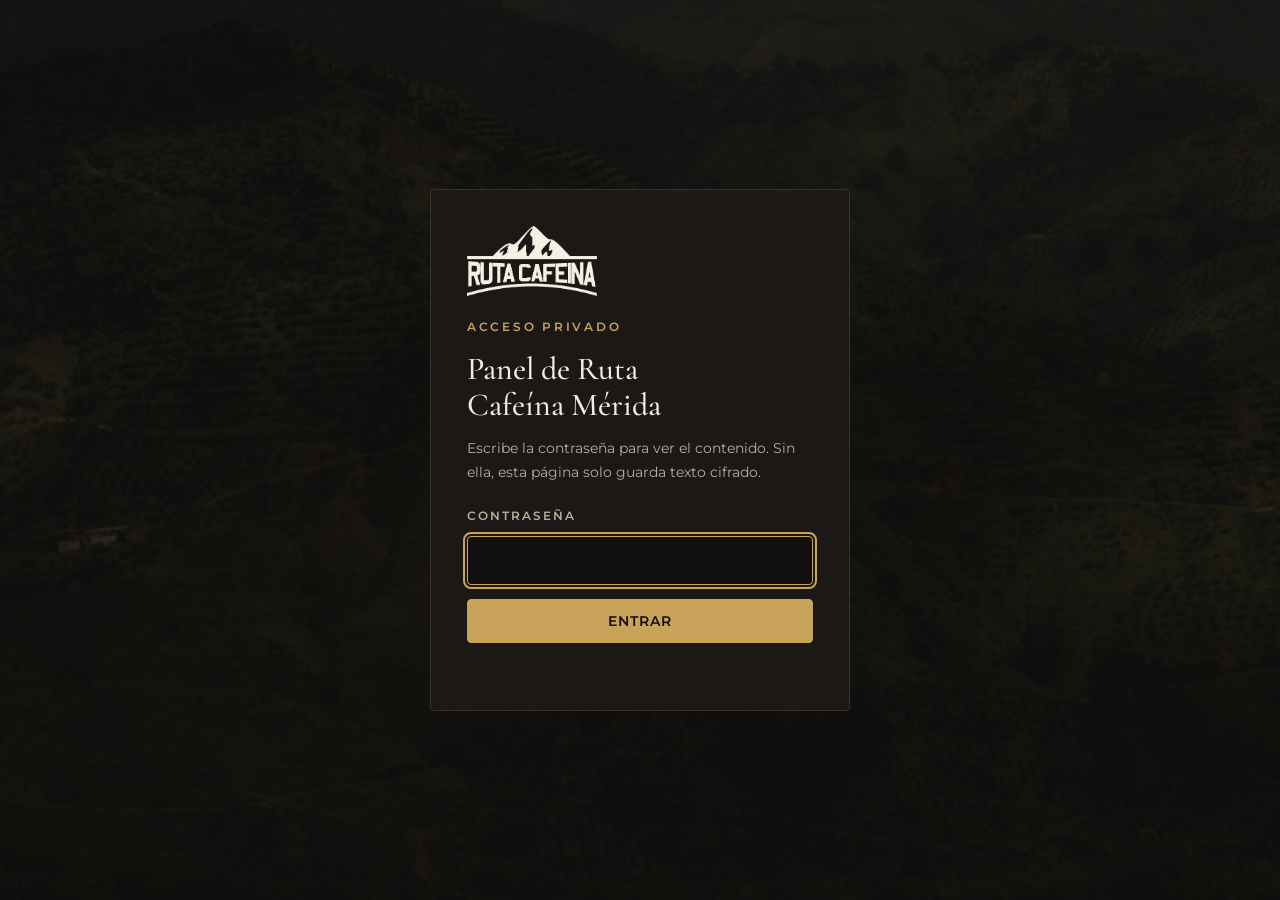
<file: index.html>
<!doctype html>
<html lang="es">
<head>
<meta charset="utf-8">
<meta name="viewport" content="width=device-width,initial-scale=1,viewport-fit=cover">
<meta name="robots" content="noindex,nofollow">
<meta name="theme-color" content="#12100e">
<title>Ruta Cafeína Mérida · Acceso privado</title>
<link rel="icon" href="img/marca-dorada.png">
<link rel="preconnect" href="https://fonts.googleapis.com">
<link rel="preconnect" href="https://fonts.gstatic.com" crossorigin>
<link rel="stylesheet" href="https://fonts.googleapis.com/css2?family=Cormorant+Garamond:ital,wght@0,500;0,600;1,500&family=Montserrat:wght@300;400;500;600&display=swap">
<link rel="stylesheet" href="css/estilos.css">
<link rel="stylesheet" href="css/competencia.css">
<link rel="stylesheet" href="css/prospectos.css">
<link rel="stylesheet" href="css/admin.css">
</head>
<body>
<div class="puerta" id="puerta">
  <div class="puerta-caja">
    <img src="img/marca-blanca.png" alt="Ruta Cafeína Mérida" width="150" height="82">
    <p class="etiqueta">Acceso privado</p>
    <h1>Panel de Ruta Cafeína Mérida</h1>
    <p class="puerta-texto">Escribe la contraseña para ver el contenido. Sin ella, esta página solo guarda texto cifrado.</p>
    <form id="puerta-form" autocomplete="off">
      <label for="clave">Contraseña</label>
      <input id="clave" name="clave" type="password" autocomplete="current-password" required spellcheck="false" autofocus>
      <button class="boton boton-oro" id="puerta-boton" type="submit">Entrar</button>
      <p class="puerta-msg" id="puerta-msg" role="alert"></p>
    </form>
  </div>
</div>
<div id="app" hidden></div>
<script type="application/json" id="carga">{"v":1,"n":600000,"s":"LFIV65EuoDmX6o6gF/SWng==","i":"xEHeAhKWv+Oklg+w","c":"Ry9ddlwzELvWM7SMFN+fEk5VVao0kjjjMuoE103opfpoSeyfTBaNptOOjQSrAk1z3pBTPDRl4mWsU7mnaiojlLRgkbXjAo2vYriW39inqgZ/2EfPlv+VL04/ChMrDOOoBgLv9ChsGLO84S81bECFlkKPIXBzQHVG74gBDsQHMEEcn/[base64]/qeD9iJq6cCs975SEFDgNKquM/YcRylia8uPNPdmHUXGMrgKhhgEG9xl0ydYn9lhn3Gm0lAobQPt3ouOtFQz40nd7ipfBbVuwm5ub0lUCh4cPbRDVMDg2SNu7EdLfPExLTdx/DAqRKGJGYKR5NIlJkoSCZNEtj1hrp5ggTrfXYSN3kINp8SWIGEa4mIwx/gvGpLlBn/7hR3Ly8lDMJ0a75I0xYnIR1U+cRttILyir9kqvnrC8U4YVGWQKQ59Gd1m4+m/9ywdF3Vwuo+KusB8ce0i2C8jGT/EwHHvmFHJWLvOZv9drEguxc9tiH/sPqE+rX1qUcmPvVqsarXf8+bhrLJ7NtNH22qpyyumLJBSw14dXLObTvyoVxz4w9hXgojOc85bOnEHe5MZOGWfbpKTwt+bZlZpXdnKulymtUNa7v3IOivpuGCCPiLZ8sFhwnpCj4UOZXM1U8DThrkgc1g/P46mdx0dStoCm0NsIRG2td61aeZT7m5CbilRo6UgycV4fP1g6veJR1lEysBlE7P1yJyvw7bBRGgb8qjsScw6BlLYH4UOlWQb+HRhlS+fhk5dIljrC+nhCysBDo7i58mRZtyPvu/21rP5jcG0hzSv35p/1xKraRZWYafV/CSaSKbkP27/TrACVgieEi5808mWmyd/MNk8jZQQFMaqfbdvgR9BH0AuyjTL5aiHEVnG7mgZrdHaXy+cfk3LVYoZhz0J17f0HdTSwRAo3b2TiUwZ5ZqSQ+Q0LS+s99Emgsvgdfqol8lHd8Y2wZ2BkCL7pxEk7F6o/RTPg8U1FpIujYkixn/37ZbCenteL47KW/[base64]/GuskVaqF3b18cxhexoO+nefono7kRh8sCUfre0SE1VmcPi1XBL/JgJFj/m9i5aJ/+u3bii41MQXSPCXBFlFWaY7hrmkYnUTJoo0ik5xxAkst+zI19qkxQLZIbHh1IIII20gLDrRhID2jwbsnxuf/zNYOfExCkKMY3f2pEVNlsIQpFzK7lwstWqaoppYeCOPDBCu2SXajI3cAFwIK6/E7NnDdfYu7N1G4LuHAuK+RfLuDPwOSU1SfHXmDYQNFFjhSTdv52zUTIbmqVexRURyItkvipz6zjfmUsPS3yt0F1eXt17C8TkqkcSGDB/KvVEUTogsB4yMYc+axThv6NisyArBEc9rbdqaUXPJABW+6OwG0D/sJ8kqdav0z0jI7ZJFWHo96zTEkQqNPFRtE4V12v6eV04w8zOeEU8TbHPgJN1T+ED32iodfl1s1jhbdjBPsWA/Ubc4EQNuN5mKlzJSD28MPrnfkphTH2xMri/Z8DyHE5vbhMbSklasNdwdGW6vdbldvQykv+KotNO6/[base64]/25Tbx/wXBaqj8TWkBL1T7NJ6Ji81FaWcHpwHW0iHVnyTELCiLPlTkk9RiAuCv/DnZBdeFCRLzcJSsVuPJNXUpGZCswUsFOSAgnM79PYEmkcbKwSwqvJvQqzdM+ADYIVYpROO2ytLAV5Z6uL7bBX7K3fUMmD3cgNyWe6QehOfYQpvWzAHoClxYWgtUFqCWkqwPPQkOSZb9xwY78+ccD/7pMX6a/W6wOMBKgd53f57P2lUgbBXypg9UmSVI+F0vVkclTKueM/UjFA3H1Iaa1QAaaQ3OLZrvFdh7h3g41W5Yfx26MvJkcx9BXkb6IcmTwWRZrFaP6ZmaGEmqlWmuAAUMceG2SRjPhjkf9XnrYcUr33qX00Mhh5g5fwy+x2eAfNSeZm8DnN4JUuDf/RCr7d9VDKdWcMA2YtnaovcdDauKAXnYenTrmvSBflzDxszgoIp6pFUfn0BlbKwZFfhEuQgd2ZsibdyOFfOfohrgWtIgCH9TXiFdUjCAfLJ9g/WQDuwf0FHgZ9fiUmA8v7W0V2VnRp09pOcJMFePKkcZkGBbR9F6XIn8kHrrrbVqH3NoDc8HFAvRqr6aU07X5R31TlMwjcm1Y4XDBe7nmCaw4RspLb7+pZfylqCUuOoinx/emMCL5j0LOSflmcL1R4Y+/QutiUGZNmz2LE98PHYCTCtrAzegu2Kw8a6fjA+rmnyPaizH6ncsTw+OMe2+TdFU0gCKkASMfOqWPcQ5rm7ALJ6EMWfQyyfN850CT1k8mz7cdbyNk2PZiUGyhVkEzDzxIsrM2QvYBaWlV34Iwh1m9rnLP90DagyELEd215Tmf45ksvR/LZxo2b8m/5N949+2LqaAvMxFe2r2JVlDrFB5prtfAZAjKVWRZ/i+S4qLcBYHIaFjosJsRTqnd8CzgKxqTbV8etB+oB7gGcawpv8UvlpDkKu260WMUQBeoThfpJq7Z24QYcuMcRlmhZzDgMQQA7FuH00i9hh/EDf0KdFaHawwRYt4w3RuoEm5kxbOaZAqgwus845mqWPUkpDscdCZ+rEROIKfXwrjOrKZJBlsUZ477UzfuahQm2TGwSOzGJt8svuOSKX6FRxa9LGFty+G7Y+KBnYeKAUxslQXPILLFwZe/OXMYq6gnROn6BD6EJCXTxR20wUJz0fi+67E6pY2Hc5Zg9Tu2qP9HixdHtKa44xkrkgwx9s8B+VCVk/HAJAlDBMCDZLa0HLQRzvObJsQUstV2vRttre5Roi1itMoZoAZrlYwKrLQnM/Sk8kJ8kBvs/tbIgj52IE/Q4m2Bb6JLhBnsfmPOJFxIIHtRMccLph9KsSXjhHDKSbd/7PXaJ5DkaohKt2DYukvFB1xSoCe1nmagcBwvbbd0JckpOsv3x7ebb9URccT0Kpo/[base64]/PQXRbGI/trqs3Lzb8QCVgL3DPPh/NeRjgAdmcaJuHOnb8LOizD+lUbN5EIM5pgrgIFdpP3NsN7N9oO6lPhFSydWKsXI6t602lYtPK/H/YP5gof4LDcABtbQdbFvCNC/ro7F/MhoVgRC6z2tRBkr3T8wDDjqOCJVu38OAlrEL0mL8nyharyBfIJ3LMVh7JJ0yiC1az/Nxg/6objDfTHHoUfKQeQYbPjgLyYG/0Q7FW4XMyuFOXX8ZtqAwe4xDfo0sqWDqLMPQpUoyAS4s5VQ+8zJzUOtsRB4ngugYQZ5ZZIMrekn7kD095QrUasjxMbXP+4WObIKL+PBXE8jwqJ/7GWEHAB4VIhDvC9h3wVJWtX7tdi3MRevckyMRmlJCvtXwQi1G0Wy9N0jkeQzpdRHOVMchJkXIQmsSMOgv57B8/r92PvaLN4PRdz9gZc5KMBuJvQ/JOerwujTqvIToUY3KpsGx5MCpjkISb565PppNUqaUzgjM2v1e3NWZO/0NI4U09ftWgcY1lqfJETjXRz1Bk4VR09VS0tgwqbwMEOhU0YY7+smBgIr66/w/90AMibJb48xRaBlh+QaoSRhAyf+hFEAb45zIUqXffn/UEfRuVmyBHAQyju3I6jsmFd8WL1QC+JMuySUmdxj6LLC0g0AL1xyU03R8QMNcEalC7PVFgTyEBaqvWpFd+VblThRJ/dQCXR17wrn794F9x2BIebi4/IKC7JPoNFQ3CXT+RFKwBvRgRpALr5qhp8h6ZePUIroTNO5rhgy7RGle0aC1GR/e2P6O1FmgJ61EnCsEEeP7TZ1CB/f4sNEDDIHex/[base64]/2Amax1kULGAQ0jGujaDlPtz3s4Qp5AlCxqMYW6y17cUhosQR+bzjsBXuuF/HZ0+qrx/wqmgD7VxXqNhbIFWA4fJdOefqxRCit5AOp9i09c2Z6KyOgeU1RYjfcSaPcqDSysJDr/PVwXTweT2LwNLLF/6U73PGVqO+Dijg0JPUIFNUA3aHxUbXdCMq+2tUXyERfGdxzQTvMVKAprLKDWquyNAc4+fpee7zNRqmrGnBd1CJdxAeLCfdqj0HyFmtDgIsAKga8Pidz+R9eoxTDiRq4IbLk4B9681SdRUyAW1XJpnagV4TDN8Y3dNRwhbpav33F/mpCa7v6aN8O4qn0PgoOeckRf0YU5WaEwHTx9IYAn48Ii6r4L7XhU95Q3bBSZWot8eVTShxMx+hYBtujXpK3lgwJZ1sbmZLJnx20KyXidj/A9AFlYWJdgj2SGlYnGiCtZWCaJNK2eX3gTFaB5i0Fq3Bl07nU7/2QVOoeq15RWPkCsSWjSa710+0KmP6vALAzTL2AfdYi6qTQqLkZWndFIRz1bnAA2G/AILpnjcd5jt9OvX0ul60Yw/3hTOmlgiHCuorbrRCNwaqNbcIdZ5Poh4pf6k1Sn56RcCjbxnfkxJz1Heyf2eXmJ+3u5HyL5OlguyjRDXPeLioQsQA/E7Avk4RJ1XkN0Lhd8nAAFJF02WTKbvJQA5ic6RPeKRvrP78RbSI/enWgKpmqyJ2vB/lK6ufDC/[base64]/i/s8uumvuD61FksYDv1mMvSX0LcjmspdJ4uVaGNMo/2nVYTmAW53op3KI7mnADW0KpTBG+9B1sUUe9QhK+4OFqR4qMvhI57W8vdqmw6DXJ2PDQkHHpwlMLcEUxGtSINIXccpArT0EV2c75cL97T0X/D/z/lkXUZdGxHYFgJa14+WkuxOcEXK5dmRTdVtOByA5gcJGJP/ksIWhPa7w9oePrb1cpKjkAVQ20jxTlNjdPqbn3FzJX6qP2boXlbEerxHIzOzdVGinn4yrn4LQTAmuUolNs412DkeVw6YY0YtUfIFva9/[base64]/YjmJ+5Ar+vZbFU/Ql1scCHeBr/SMyP6fDcd7tzv+XNqxYOskOzq1DUdCB9e+3w+Yl7+kYHmsz9lGUNohMcWBHJISUA9eDYt2K61rIIOEwThEmnYV552YwYdNEF5ninKsKXzq9+xetBb8k/Kqlp2z5A9VvnohbyE7kIxmq4QlgqSsCSesJSSbdhHHEamhlhdlzFmn94shPPoLW0rjcEbi9CQWmJmxHGQqUtV+e48YCcdBpjENVvKcK3AffOhJrWGl7vFvCHwXu547jVwf2aR9T948d85DfI1RzMXxtwUX/iX2lfJEF7XFKfKHHLaYdc4VQK0NiCAwkaeBe1vvbM6R7jmPI4ITDY1VE3b96k0k9lgUppkA7CrIZ8dPMQxSa7xM/qyLCNGxXf6aeccABgAy1qh5aCbopf9GV3P+lOb2ZSeneSS7SupdEoJHZrJaD+wczbzt/R9fapQn7ErljE0errjANiCFPtMw8ony/mDH7935g1Wgdst7+Z1/MUhmbvdLfMpm5dhdNGJ1rSg1qj9m3gs0+vajpjPR7fvUA4qpO3KLLEC5Wm5Dzzo990DWny7L1qxgsOMLfXpU92GkTF57mpfwpgyuYzxwPYPzmIncvqBlz0jtEBq9KlqF3vg1/wsNYgiqE7CpnGzmlnyog+Q83yjqYvqB8CESxWHCN1iHCIs3e2avgwgXPe+UCnsOGBbg118S5zpXq0HhwnSsGs7D07LsHP7H/QqPqg5FaIE3kgR7cOjP/xGnG4O7Q9HWYDGLMfGrLyGowmLOn0dqQqGvez45bwqosb1inMJn4qVmDQ+8quuC5HN/n9MQB2u1EHoOqR5pP/L2Qz3pyqTyK1girLpSOelpwI+1rHvRBJtuzdAId1l1Ulvix+KSDHxfH6C6HCc/yqP9+XHxullGR9/ZqkEVoHxoZaDbg/xnipPBw11KmAP55AfDBBfyZQaA+GgvyrFHTrHuTK0VY09sfwgHogMrtSpAp7WKlJWw5N9IniCg7cHfIIeEXrFCEEqIwCKWhQFwcJVIxSLkULSU8QUaO9zeM4Xak3Xvu8RC8Kay3ur/uWVOT9T3ebHKui7Mw3CPEFTqsgwCxywXfamJ6Ct0npFdSpgZU8C+u5ARZ9fSxwO7D4Lh+TjXEW+ryOMUpKz/FeRAeT+5bjJRmEpc8tyIbzMGyApdVzk8Rwbj0u/976GiFHO3snsJRygwV/fwhIs7Cw8EBhrVC9IHcGrEAXzs2jlSiwBtHqVRGDSn93iqP4ES2iyNVtsA23B5D2XsYc73PFGlsevGZdvMcVR+UepCHnj5bO4QCjq4VauGBogr6efCVA2QcjzXYGiy81jD/lKU4Mt0fbTr0KIfjnM0rbMWYn9ZeSOh0SF27CRVBYHoB/UPrF1Z9SVpfvRqXN+s+gZNIHlHHlz8obum+5GxgH7mGOGGYMCSrSja/Hh1ub+EKrvIeA4qqMXrqLs3lVz3rWz8z4nR4QvB7f2NWGn4OA3TKwOeswC/tuxNJm0s2I7vyaGy0ty6GNT/IO5m9mjR8Ikk0eH68Wha2xV188XuZKE6tq77BuiRCKcHnpXPnraFwygzxTj5lSJXBYIiUbg8z0s5xDkfmrr6b528+PywuwmXUU1elde3Ta4wl+vCldUizOKuVPQo0nthOBl9WmrTaPTc1yJEmq/w9+Olg1k1YkNSHeHt2rAp/RwBj079laKT10wlpz+pR0urX6Ti7mFdUCG2uB8eg1IAeYkbxqH5b/Z5CQMZeJykS9fQnhKCOR5tnjjkORukxzp7d4Q9tAxv0uhqP70gKG3Leqmt9S585EnZW7319m8oVT3qQMrhbbIW+kvW9YxhxHPFYmnaxBUbkSK9C1v4oQNhB1ii2pG/zPMF7Y4GDfPcAA8umZd+CZFXGKfdQhZhSxfKtA33koUSSQNw2StMIeutzruFweIy3OM2qzOM4ZOIygQOLSkHNxj0TQVzwYwyb4gOlx3/owJobTQoqkJRz9mfy2FShN6eDMzlzYSLxDUgQs0Qy2eNunGBv30gWAPwy4mKxgld/qoG/PZbK7Ry/ROi8ZyM5p9m2xZhohnFmyropI+EsJ/BOpx03sFvJmXoay5M1nCZEFnRK+uG0/[base64]/bxMaMdOhsHqY7ORNbImzzEUyS1wvCxSGbjbLoEa6rgu37ydwqgdNepM/II5ATzmxypFvO53JpJGQ451Kpkb5HuFso5Mzde9ibe0pZ4joZ45zfjg3cL3FPmF9QN/uZWx2QbwWbkq1JSoSBoIb9W63XKjdAnn2xz6CCE+Qsjm6R1g38jUy0YTX6MRsNlFgvwuGNn1ln9qq3kBJrH6tvc51wGangiXqbJBDXlQhidBcEMYUeLXhTMpsCYnDtn8uVVDxqgZ8Gny+dcusaUJJ6BEED+bQ3QxSTCd/[base64]/w/NOaySp3kqOFs2xdOvume5HKph8XtRgNjVVcPrsXL9tCId4Jv0cmiaYX0eDTNxsEYSA0RKPTrxhcAlHm3Sf8vuvRPxTyX6SKVvGNDxJZ23JP+WuqTWjL66W41QBmZX0EUieJdbICWziLC8+jaqZY7sO1e6BTDpciiBQ1sJNt/jtao7IquSWM8YGmfRPFrSFYeL/D94STwUi1MH6L6tlMzv6heTZHab0CPWHZFtXXQGsWs1S8FL1XZG9570QwBKRUtxCQAeiYAya5qOLOX6PO8PNDSJoslOZWXIh0WysElDPssF6REgFsGV/4mFB0454vAyED4JFdoQhlBO6wvixJPf45v3whxqUQZL9IHtnYVqPyTVMZGxNf2YjLFoRv5XrHrVCbTRVkDSktMU60y07xqBGhtoExYghq/9zD1yt2eJZyjaH19NZQk1RCjGaS5sWy9h5JbPesYO+HrUbrwocV8qosTjw0BMuq6Rh5NF4qVcj2MYdmRGDgG7XeGz67EiWRaz5K5pzWw/nKoMsNIE66x77MX1eDgfJ218iIcjEu7NkTQx9opluoQSuVoExMTE24f/APhLj2HoZuPeTs53okxQZ2Sj4zZi+Ij0UpFGsqbWNR4nXihYWpCC4O0rhjSLJsGHzZC1HvHCcXiCHAeFQldKmmuPN72eAq0XMLtdGLG6eyZW3w2/QL8buxg2hZs42FcvgHwRFWP0IeeFQJs0nTftjb3R9Lxist3qIKElXkkHcu2sQAkMRnP0P+e3bTkwSzs1fnS1frjI1bs4KRmp3zuCWmvOqI9Xdorkv9cCN4OgOr1gDxek5O1b5RAp4mD0ok8gM0NXtK62SG6IWTTKLE81gGWcjNvwUujOfeukAgi/0TDj8mFgPePMbfdwiPtGWs/WrbGFfGOfi/DIr/BDFYZyzM8Iob1Tp02KRbRRloW6aEL+4sjiVQYZGrHuERqW+sScHg1NIpXh6MKbzd7Vs8E5W8goCsbuAi8bC5WYqYcTHb/K6DdO5zUqRcnPGU4kQWuK28fEVfQBWnBpeeaDQ/Fu56+OagEMIt7SspY5ImN9sj2QqKkUDyqiQ7XAkj65+yF3bg98kJ/Oiyj8HDdIMGHxaLYEoMJMuxv+AU+u3JQh8/Div4e3kabDGV6jaY/Cv6lWM0Cfj0wE43zHqBIxNcw1cmDVrLO1YQe4quQpPMqRVApHbzY/K6uySwctCq2+zYO6Nw3XgMcz4AtLXY4aT8rOnaiZzXwzb2Qlmz82MocD70iZ97e0+VqqGpnMOWoLQrESAPjo1h22EtsOVLDE/c98yTs+sqIEqxYJv/V5iG8RiYk3rkwzBFqbuVQdSBqsWwTsePcaLV5VAiVkRGRqJUIcGo4SxVRA50O/PUwj5Urxa6oY06efhDyTsS9FTSvBDBwpqidjP9TJkY6kvSxfDTJ+oPp7LpAO3aXxfHWcFcC4aQdZ4ktCmhP9haKE9vLpxam1TFIoimN9mxI2roDrRg4I7eIJeQ3FTi9mjsJMiDfT2/mfZYwq/IraEyW/ItYRD5mdIRRzGdHEE34pmpty+xyWhMsGjC1OG5oC0ZeSK37rr1VEZFBrzgWbcapoh9f0AaVPN/DsXCPhegh7ppXVYPZBHZiyJHadqg2SbfNf7Bm+QEw1tDMt17p/t8hN4CaCnpp00tIGlkApdgbu/LYiNhNEYuRxJxBRZ6lIFYPn1c6b4vmZLmF2CgtIY4krUXZk6QWR2oioHl+vHrvx7qQlyTBgVWwE+x5//JINDVMlLRO8eSYIjIiqlY833hQlipIpyl5b4uHX3OJroV5Y/Mzv0rPuwNfb9Ii18RuHKerC8+LM9amKzFlE/ABoiyuvpoFaz9MGz9iK4cUAOxZyY89UV0LylQpYuFL255S6ZTsaXul1sa45Qfo46SYCLMZCj+Milw3n7Rehvnrd0ikknJqhsVm1/rN/heAy2lWTn7/v3xjxLReOuujaMSzcBG4anlU6+b5n1phfRxIQa8wm+iVNeIVOMJt/IunY8r6K4kTj3WKP3qWnUe7XpTT1ofE+ChOZv/HilHROD4BqoAoSwKHCycIFBdb2r6/vzI32JIuF7OO+R5m2PvAyNuvsUi2kymeZ9EoW1Ie9y6zHuM54YRWNpyF15A3PsW7F/8tDlZBWflIfpfA5JCHVsgK2LbUVu9jIMAr5U14LZUnv9BfI8uiTnNImYLFuHeyrb79kiEDcy7/n3yGxutirjRqXzA8AkSHK/0fxoye/DKafJ5SM5KNgBtDPnJF2RvgzAnncPmiWHxMx8flJ0sh5epA5nHJL9+iiSxZMmm9HmXF1sCDLup1GKOi2GPLf9+OKzgSFgFVVffPBvJ0NOlvPrpbG2WVApRj7Sx7KomU95ju1oKQjQXtJZmfJYD1RR3kcdV9NNaFdsQbRMqrXRY9xUGDzAZnXJGto/[base64]/JUZn8Clim2efdkUH1E52EGwGTF82CF48uFKQRkc25jJiS+6BWX9ezZDCpoBo4htjmKxN7BjWsZ39NqrR+5tnnpbMMz4QqS2oY5RUibzLgTTp4ynfL0Y5EKaEyM+SrFQlLsb40GbrpiKB+5k2H2aCcsSXcRKx1XI0XEqxGK4A/iJvSTSxOUEMWhiLH+xkYXMWsqqbE6CFbAcCJlJjX03WfmqRtGUJjotC70fIVMOauOzSzFczpfXeqwc9Twg+Wm5GRv37JR+Qtam4ike4VE6tjSoQfTnt0sknVgZI8sS6ow8168TyruVM/ImJwc0hJ+mQYVegomgYFmYgJuhBWHgGgm5jer3TlxOyHq/rKHO195A+W56WYuv7WKXT/XP0dvH6+zG99XerCGlrRDxPY+Lmf9VP6HN1W3hqiYNe7QWWd9toU8yKfZh80KzQXl/0tdJDoadbUClz2Xcq3cRxa2WG3AlCKEgqfF0ZUQiLHquDFaMbd87wAzsmz6aUPRGn9IK7Pxs0X4yiMo9dZiTlsZwt233Ap3+xhbjWhc1YcLzD1jTSWFoWBQdT+iHsrzaSJUCjvluue4IoEtz+y3p/xQwg54fj4C7YhCaXQoic1Q0GeJzeGik03H/FGH6flfCRLxvbNlyOWGrEPTRZgARpE87ZG2abTfuUOOM6tqrQwcymuArJIM+AwmDyU+4ET3EhJbobBe+WgDyNiOej2PmWJoT+exNByXNz4EswCcCS1IojiwoSmIkxLU8p1aileC4JMCAK9VNkbAkQVR02O1AGjgPjavNeSNfR9K8By12cdOmMusCf36BPP/idsoJapGcVZszNzo+V7Zqfv5NA60V+n90FWDw146kYC8tSNEPOt7w4+EKy52L7Xs/fIT03L5qNmFjWRuVmIECfLO3OgmYsmvBWObWFUH5fKe6SkePIWoRzcQrzUzDY6LjzbO/HkTpE1CCz8GuRxfZr1IxYLvTx9OYOxw5qOv3D0ZD7oVAjysNyEjuDeZoAQCPwedGh5xEjQNPHSrqfmKLM7aGnRhxJpJQgjk9bZZ905d9e6ST4KiwET3jJLLJd/pfPy7KPttXVfiMnZOyC9AfW+vcuDKh0A/rXErN/Ee2RN2DqfBURIDXeZz5RriZ+gpeV53GisTk/ZYU1gPhTgtmciXPlJ6Gd9onFlU/bbSDVndOnZCgLYPDIEFPOyv4kRmfGGBKq5bmD806GeQv2+JCEoH+jBdNyGLGJKVS9yGUcxeI/ZNpyNPm0o/[base64]/sOqTlP613L8SNGV6vk0Tzb0N5wRhZQR5/53F8kAUqLAMO1EYKy/ZGLfURTb6gUVdxTfOWIh425nXWV43ubzThN0fIUu43wFWmfRMIXK+KpFp4mPKLH0d+HkjPV6SqDAhFjK4kB7lXExY+UR/QDDr6W/V44DfHr0ba3m8ZzeQDpZwVc19xU2dS3nqyJHlxSKrn/qWSi9fuFosAtPB4YYPET3bQNw32hMtFCMzaODQo8uf/ICPCWkINOQbdR1vbvJGkwYZZIxSEwQiphvKDjmdkYVgmTluzvFYfMBjFnP2ekISR7YIGOh/0cOUMrBWEJ0v6o55MwKm+rv9ZQM6uO4Ilh8B4oDOlPbxzOKjZ14LF5Rj4xMY03w+06Vz78O4Yv0+Iix12UuWDl1ZQEqpi332b3IpjGLigl3AXnwozE2V6LdQ8o9bSMryW7nEC8CL26i1eDTzp78orawt84YmjJ/P+ZYFLm+qr7e3f8KR2wGfN88OJNklI8sUnR+r1qAjzYPjvuB6Z7oWSkJEjx0PtS3ludectfqiCwgSKy6U5dbfVmA2cwuQwuEMeeI43i00RQksS7xDiyFcqhWMRqk4XsKUaScvtj2rqfJENPENiT+/v1M+N1lieJ/Rhz7dAmRWcGvljulrR3EpSVHjEdPH9eiOOYIIUBeSn7eYHGZI4lG5uqk77K0WCJDLEX3gC4ukjNvK/+OU0jq7uts6djxLZJ9Yi8BQvMQZgsyvWmjdotzx88K+AFIAQ7OHvDZvt4pZEUzjgh9Xuyr0/[base64]/h27rjGrG/C/xsFrHDIdaPid2PKK1TeF2BlqrqOFnOZn19vpZkIWblLoHGDpTKIjYsH7HFYtHIGMnI3Nbw5zN2NIOogBTi9nvOYR+A6ZZ8DTmaYyCqydSjjOWcbqp//yY+KY+qIPWGDGn6rwIRQ7rRl4lkBi3ouiL0FpNUb6ljz7a59xdVjq8wxGmjU8BVSnptdC4SIzuruqGXyGwyiT2EKlze2GjeFoI6BnU/df9yu0FH1a2pEx1IIaqo1yXdJy/f3FzuFIsYfNLYJxq23sC7P4B/1mC9PVZcCf9lRm5qfbawg/qc1bEMm3J19jsG7oLa+gg4gxdiSLT3plUhiA1XPNHtsXIXuW1uh36xFvsHjYevsiLJfRjhZ/hZKKMNTOqFTlekn9I+JuUfFrfBCqrF06PrB48hY/EJOVVP0xmppARKtUunP73bXAWikyBRBsBX9MvUZlG9Iuv//Ycx6JcV6fKnkwcwXeGjDwaJLfkuxcpejsa3blaB6C/JZ5bAxRLb/FGNR6rHesBakfB7HFoGrq+2h7A8bSNDEwmAIxCw2ovjlJ7lAWGrCDT7Ln1neerfxN+aS2ot1znCq6B3sFD4lYGntKHBNZA2JkajBeiBn3T6tIOQeAcD/z2HDjrMyJAM9zXrYFvw1yRmDjixv+N1PVwMSKpVZqhlnCrEbFw0mfFu4sr92FzCLtjP8fcnHz6ItZ53suSaQSUHnW/v0WxGLW+E+TqXI50bb78wTtFI/ZZ2szr/NaSOhqsNoVX6ffCjEPOm8jjpuPaMqvOEDuoYLrd13t5U/7nPjVBmFVjo/3D57Ax7fUtWj31xN/M4Wz773r3DPSbG+WRXHdlq4X0xSgYXwZEfiYrh1cahm8jkCNy1ZeKOA17pZQuDdpiGJ7ib+7E8Pd01weNbuxpJA7T3uz/p8vswxaTD+rBT25y39ef3H6X2mHZ74+rofFxMSiuqg8ykw/sjZiA+J9r3fdz8SXfijPfkZwXmITviy91UWlerDF8N5sXIHw03Xg5VX+ck6bzigx5LWp1UIOyV9wy90vCe22EdmRrK5RxESqW7NbZQAM0Y/T1eLpjxFq6iCSPwuN/t4i/z0bZ5IInPTE4qURB/U9eQYkZLEhaS62pQbtp/[base64]/1GyFeuwwbWgzeZ4UD5/cWwH05hfmyFCQ7/dlH219hKku2s1EEcSCZXl4bT1woO/gNniw1R/Msg3UC+qHdzWYl7JdIpNszTZVVhfGldAwsIMDfuct/2uxSs3x9Nd9L5DJgDakkbl2JNh5ODewYsJKWPCYALx1rag9GzJ21Yn8iwpW09n+jOcxIU4poSESOtPU93rokPg+4ll52zQutlFXLPhL+CbGkz+2fhEwAlF769/CC5Xb3jVa4nsb1CduBN/BRKyAeeNnZbSGp2Gu42ZFsizmStl3PG7F1xzPZUGV0qPOp28hOyv3AaAvn8Y7NBH8Ni7vR6OoYAh/LYX+bs0XtfCYBDkWBVBW8SAyIhYJJckWlypHnrDO3wtCoxKNWGeJ3DcTtxssO7dikfBXZ+jewmAoa3u7cahpQPkLl78qnsuz3jgXOQ3da7ZWonTrbEfQ2JmNYggA4k9zgJOx1CUTMpMmvJrvYsUyxpkjxmWSg+XvMb/CxnPbzgGmHqsHs0aDvfe6xY5ADeKdSH/mK02Kkx9MjC6HqRr5yImyI8P14QDs/2xaS/71kBuIfWOWS+nuIeY67EUF/Wu+65h+s0aFfU2oET2jmVrO2awaR8CLm2Tpm9fB/WtBiQpBG78u13Ro3IPOvO0HjaLQiPdwSzgATjtfcjEKf/gEu7poihXKv/EnOhbtf7eLkSDcrN7Iw38M27wEgkBJyP1spuP5+FjbEBoUHO23xR3C6f2K8wc7wmFwHd1/M3SPQSjF2Kx0axWSZLfCoB9oRsor8F2IW6UZO+ujbcd9LCsGR7XB3jFZLVbt7xhv0k0frMff7DLchzwshrkZR7ucpmHtC3CS4eOAr/x0Y0gVPbgQgsnsYgmdczCrHiRquqfqz7hPhLWu8+WCaG4Xu72CfUwkCmmCsD9xGyURozLe1pGDSI6lGR6r4ghCjU1R5Gi41FUPs/o5OT7P8ZBJwXXH15xBAFbnU96HuqZMNy5kgWTZnYrQLM3pwM0pldbM3z22ifCSwTUCf6BJbDbg3jWSBDHNCUqoJobQ0sZRqGz/tbDOYnkM2tG25DevJdEXACOGtfFmgPiFdrpKNTTXak3f3fOFj41Njkq7SMTjGPjQ7n6yxWLwQyEK3pIy6iD61NWpH5o0H05/v6/flxNrqSYKG+vOOF7iXA7q2Jafv4Ot9PfFdlRku4GuluHgi2bRiKsUh6h/a6WOGTgdkFtqj3GNq++hgjq/[base64]/46kkKvTtpFB/egU+LEs29+Z3bo5rhQ8hEsrf3QR9kXDx40C7ru38Yv2pn4U3MuBTVglevd1AC3FBzEL3f1JJMq2EVg8BF/4iYqhGZ2v+9L7aCZeBauOUdBlBihMEVl9WPwvPBi33SmPHceyAEQ+QZ8tlzEv5TT/9uKd0Eq0M8mMb+8+k5N9bJx4D8zAY+UJm0YRZZu27fyuQ+Eav8ymd3MmW0Zype5Fgxv9nBAk9IZRcZJpFPXYz3HfdpjogsTP3ehhhyIdsY/vWTCcsA5NEkHgRT1EVuomQh8m89+9Ooc1TAcOo7WdJHy5kkcgfNrYr0dIlvN04PPIMACK/SGmyjpaj9YPgY0wuW7I1aC4rpt9FGc6kMnDNaNlx0d6nCvR4VnfektMfSn29X3bQobKmf7Egu4i6Xa3A+aqNYIyu9Zbezi1VvsIbybt/7Q+fyHCK7gp+bzCEtUuLxGMJDgourgEXPmxFZt9gvkupsD2ybIg5SjUrglzSI5s0z4NLKhq+ZqcNAJBPH6kmo9o/9w81eAzYSeFVJvvAnGX4By8YmG0bOVEQxnfISv/L1CDn6WsBC4xYhOMcIRsQuu/B0N+j6WSjEc1Fag2QUm6qnbr02AYvDLgNJ4p3jbx/0BYmFRiwn4RdFFPqkSia8Z9mZqJAo5DHg1v00ccLt9+mLaCWygxpVeo1HL9S+1nX96ds+wgvbAAsgYaPNNSK1GPH6KHQ1iC3ddA95LEJC05SQpj4Kx231f1XDo/Rp1E11xiQkjxzVw2qqmW43LBI9dQf9E4gIEwVO6JpX5CjrVE0yjM3evGmoMF5BdGuzfPTeZr93AqKKnKwMDDOuafj4Zn8gXC7F8ylnoFvNpCR2yNtdAbN4derUGZ0Qjno0h7QDiiRiRg5/Hr9zxjs+K73BO+Jo5EokB3YSSA5t/zIMb1vmwqjw77S7PeQIu3LgVVccys28JcX2y2xRPBw7x8s14FJu2dfeU/+z7coTWPc1u47blSw49Qgcdiv7DcPz4TU3WU82Oys8yNukKshEQ6mFy+kQJFjxAGfe9bi8AY4UkqE8oQdt9tZY1Jhnz1GaeoT+3NocxD8ltIjabPM5Va6YFiEftCyoTjtAECL7uL3nI9/SvMM+KPmJ/tPtfTEp5S8mTmnS5QSnfLGxqr4BWPLiIZCuZ6wOBGxL3xxO8iN6FzASertglBdeS3zZQbpPB5vCcivXsYV7WA1lCcMx+nuiDVI+2iqje3PRK7uKzgYEkwP8+6d7//motMoac7ViGIXktOvNkGQDwkVVS/GupdFOCbSfX/[base64]/5IpbcDsdZgbkv1b1Amepj2hkBo4S3fS7z5HQvZwGlBtfo+5conf05FDdvYOS6n1ZrNCLR9bo/kfghT+TIbPih08EJ73LrYUA7mLtb6yG4eXsimWzcM9WKIpUqJWWHfZOI8GyTPZt1tLz71p3+dm6C0ALLtpQYVkpJx5gymSPcrllF3+Ku1QbxdwVCWX8Sp/oMO3zZJZgBhChwZPucuxhVT0A01/lKscHM4jaRkf8dZbnV19s/[base64]/tAQpQWyuCenCUBUif0socNZcMPZQLRCu2sCWGcoBuaLxmt/AWGMMjepEJfFdqStRhpMnha8ewzFGyRw6RGs5iWvoO8NPI8SriYxZAB6WVqy1lQWVAVVb8sNPrw5F6NTdswggSiI3SYgANNwxH13bd+uJVnKgUNBdTkdXKti7WUiyw+ylfvf00YLxjqliodtthUc1g+q9k7ffFAwh/R4E4/949EuqXsjjdBoHquNVHYbjvXV6ji/z7/2f831PUJFZWitqmCsb5blqZ08EUV3UDNgdPjihJd2N9TiTBRSgX/oadI91uo5ASBcexDxKgFT5qI3i4FrjUREjIcF/cm+D15ntmVGNR/p5QB2T79+NNXQAlYnFcoPImEp7yBX6n8emMbpFBc+BfOCXWYHfY4SXBJ+pGcFJioZ7tNlimhj84qHb8qX+KHBmbA1NfVgspyPx1sNCJ27uU4pt0e/ANRKMF+51XUIzM3WnjuqAvsAfDJ52VDG4bKIPYqo+i02NWxF9eUzvydVan9DPVD59LrzrqGbrdUmz/LZ3MNEfzeW1Wz9IKpB9wz9/4qKWf/BgolG7s9ZQ35P28MDgF86I8qtxy4w5wpwk7YLzEGN51TChZfSvjA1CWUkTCi59LKoliCMx+0G9zpF48wNaBBq/Nw3o1Kea7rH82f4bnZU0mVyV60LZ8I5Z8cJwi9U5vGRB+5iENCHAXimtpo0YXoItYQDMjkNrxyxl5YgwselXNK+nqnWChPzUDtVMeqK0Vxb5hj6YzBcrvSDKdAzBmJTwI06DQsoCpdNqLdVb3nPtBmDw8tOn9XVnoZZrrhb6IV6cP2HhS7USmxa/hq6KLu0q6E6+6GelgMiBSKdbTGVATu4V9upEXnfr5GMTqR9BuesxyrsWLd3Hkcc9IPTsMH0XxPoB1ZtQDrab1E11A45GS1r4PcmiMs8y6qpkezAlx7dx35zVpOCFg8A2OJGAsQUwVDhO35Y32rFoE5oxrWn7aqqbQCcbovp7D/Yu14ywBScFuhk8BLIG4zynqgG1utIryy6Q8FqR/RLSoRAIm+npGtataTIUubqnhg781SNE/KxxfTWLj6TlTg+L3eIJD8Vb1PH0o70YOzxm4cv/vZKCpegXyj6i/Ys4zHwSyrpi6569IsAEgDBbFU4pJaa33yG5fcxKX/EJxuINWYBvndN/m/n/MU7kHVEuwGFQvQ8t5xrw8jrgf5BJKYjGn8vZb1e4NcZJ040Pup5VBQiiZhuVWA5nEFQpheHaawRH4oH/+aNcQ3o3mWYZMLjky4eZQRwSpSHZBWWtQBNcSe+UpfA5i/kaKdZ27neWEYCiMKxvvVqj4hATwExKEKhKs0aHL1O5Cnn1s/4KNifHRuImrZ13Ip9lbwLz/pk78Qo+ylyafwAx+lQlIVM0NGpG6UMBIOCq2EtxAfxViQfIzmkkUCnYoBFIN34FV6cIVqZtyPAnM0PHjGUOMzjYm3K2CP3WSvggvl2yZZDdnVt8EVpISSSClMJORA+Kuj9Y3MLuRccdkTkwNXjl1/WLlnfm6FluxYIh8rjfzdlRFbIHCal1NlHoYmiETHuaYeqF173x8W7+awCA6OLJtEGB9C2tpqsEmSisZQXzkCtW/aLp0xbUz2iNU6liOwXV3wFNJ4xRTRAF08jO1dbvhPHBJX++TGAjPubMIQ/TfLHSdy01bmKP5Fipv1B3Drifyk2o8yNQJtqiMiFjCflya94dcQDTDxKNMU78vxtJ99w+NG+QhmVf8IT5WYR8VrLW1EK6tqsYgT/650EbRLb7oKXV8Z14zyy8dQUICpYkR2A1gUpeJ6jwXYMb41SXMX9nYzzzZLx+wfwOJhKRS/ZRrxDSJUX+z2ps6tdNG4d2qOFbYCn3Vgtq2zI53jzwofHQtQLs915B3dU7vmZ3i4fWSwS65Vi2CZsBU955gypsLrUvjowuVbuJgu34zUqPXuXvisLBov5BZPwWArc+sbuaUL4hHYcSozadmQFxLuBQiryE/zbdzMos0W4uzM4lLaUojob4TgAQCZzT5471nJD1UgT2hIkDIhRwYSXQ7+r5yYoL4H98/+XSUJPI9voaAj8QxN4zVlijAue8s0boooe9tCHosyRx6qgPQ24eDpxPwyaLvrc7KuU0vj1XPerqUsqxO2uI4OgKq2DkA0FPpPp9oJZoDF/cdLoDjafYm3w80FVP/D/xJeOpAbCVYDrcvxr2xWXgkI6bNzrhGlCC1YRHtCId2J7+qe7g8t6pwmaRFJcrN4qOUd0rnLaCnWHFlI+5is/Y5doVnnK+ugMCudC1DgRiDcpR1lD//0gXFwLd6Z0ytNFpWrAu4vO9IjCUSul8lFeFHFhtiIrQBft4/jKlfbis56Vu/IMj+cv0K/XLzsISwQ1+3yZrdtzRFR3ToR6YwK45eEempU537NgTYF+h7oUx3v9qbY5tGd92w65JeiXbJ9rkFObA04vNWW9vBMCZ2BRbF7Vq1ulSSrb6kismp4urm8JuS5lBlBYEEwHDn+WFVix/lZPEbPb5DD6fW4pGGMCd+hPaTJBVRBH0JrEcc+fcFkKcGHRIeRBfqInLVoEoEZPQZ7KsLggejQhcrVC6Tlvz7qiAQ4aRSmjRJkaaWmpzUVrz/rTpTvJc3a5j9UQK/q+gjDZXzzD97cchZ0VUhaDIvmUOvTC9FJns87y9U7tBUcxKzHH3Hgexy4MJTS+a26jMNmabwCmVGPxMpKVv5P0IIkKuTDRuVm0KYZI1yg5yPzAxJ9HnTKQDtCTSeQild+wRKJ4WoJe5Jsoo9SNHWGHIwuGAUkqJiflGWWwFEI/j4CFBr1K9EWbuSIK6uIRc5oMgdnlvc4zY9BFMZtnpXcc2SLjUULfuzL4fUduwHsu0k/tkRNFngvIeuRkGjBEpzs4Q5nHljNAIBpOsYvo9paQa9KQw5g2oALrxZI6AJsWGN6xOccFY/[base64]/H5CfmVYqbMMWncf3rIGi7urlpXezKh5aUzEYGtN6DEjE0j6IHOnMlFQ0CTPjNyqWSIihawRa600KI9QyQ4CehR7A+EvRSaN9XksS5Mhty4YvchEdAeirNqaxmjbrUXV2E9mwojVgL6plwX4g56wwtr5aJnjFLqrMiuo1O/Va7k1o9xNe1D0Od68cTWT7h2VR5Fw4//AqT39/A4ZJV5bKnNCYfwOlD6ssOq5w2jaEW72WCoTX1NNJuGJzFynpwSsLVahd3EQYO+eGRmuf1OA0Q6Yzti5IdrYvwgbPPxZUKnvmX+U0F5BiN4yCc7phNPbG6mURoUatoFOnOv+5VmwjP6gX5I/oWeZn3sdGNccql5bKlBRSVCoAFFb5FdV5+xnXOiTDHKJ9qszm6CrZ4iAStj3myHPdBcWEzq87Ed0qyKrLlGmJXz+qhkPGCZejojIVq8gOcn/GHtXjtBAfEJWJI2gkYYG5jTLhLe1J78q7d5j/luxKE9Xn8654iZKT9M4t8jkZhG5aT4XEi+/VxrP2vKXB1r0ZS4O2Yzs74N1fUb5mSVpRe0buW25pegjgpc2/4ArHgMwc+bWy1+TY/yTNiZlJb86l63p3ADA7tUFySG3bpac7a6kHW4lDFmoWEHZpUeoRfrDBHtQJMjV/O5PUOTocv9CcpENpRPg6IFTRSfmZMNzJdDGDX2Tc+Zdzc316zp3xosK2ECk/P2gGDhgm60JxOCY87ikkNbiLTFi6tfrEo25uTOZvCxwPBSyhqNBYMOGq/5AoNO//uhMw1lSB3QAfvdGfvYXJ0/0l8W6TnWgkOwK6bcxc9Jj7snQSHSqBNc8ews1cyEqCIRTOZPlunr7Sz4J3z1en2Klf6VVXp+jRFxRxManLfKIOFJ+Ibmwpn7xgZoi6+cDYUDdt7toCSf6pDSbLbJqvnKi3DxpCZFaOMOVDOLfCPGfJA4/Rd3sEk5mYPvdUVq1kjSDvoG0v3J/mh/zZ2FaLbOqFvZalCQFTTyUNH+Pgyybipjy+iGAhFwCQiytuascEexcMAZ+7eW8XyyPVFnM/9Nd55iw1YO256wCx4T2AoNDmHQ9jZLnCURg987R94gcv5yZDrBZiZk5GTSc7VKJXMNV9fP/wH2TovTKqvPRXsbMp8Un6tch+wjhYqL9rYGUz05NkiehxRPHM6nOMRnzox1dC80+j0SjDj6ALIb37nHbB2/7BcRYIXAKBYiA1Gx6OUu+blKIgyPYcXXXtdPoZfMZSmVVDuyn++WbOmITLefxQcmzRUOvsL+imQx8BIxOCgQfvCwNlWP7fbq6Vf523ntn4fYPTXHOFeGc19lNaULrTRp73sLOWqmbayttPx7qdbNKL9pk9v0avlKetHkcbSE3/lvQdvGG66alQijPv+DlnHkXnTutqyx4WSHJIavem+ExhaF+Dk3uL8RX1POwQ2rQbpOdp7XnXNqkrPrua449oQ1CveJc0qjvN/pCd1wub7f6x2Cge3COUPIDbPKOeZn6FConsi6iThsdD2fMgVysK+EsuQ20vmfBcjQywPHaaynRsgYr0FOF3qEXjHV7RWLvqhPCbh3jfNuh4GhAeI8Md1ouJJAWbQEYbvDiHc6GQ7EhY+JR7G8MHEZGlfxmwr/[base64]/ItsJyij5cwljNcNhNDvJpivgTSy63cS6r8QPtJcB1HcZivJkRZOp7lP5LYMReYR9wilQEF9QQBmAjJKQs4hJHEBWlisC9mZJAV2h28q9T5EAUrI9dH8K87MzIsDkIcfFRee+YrHebUKkHY2m/se6eiWyMRBXqGlNCoNais0CObReLtd4786HbTUoMkMlwS50fRHmVbtJzKAkmLvYCRUsvTL+eHerauAfU2ufjzgpPnzGk7S0q8QAS1y9Y3lycBX4I3hv5oM8r5tqwD2O9G6NW/[base64]/u0OP+KPRbNejPcuk8PErdxWApAfmdbDUvownZbM/2ifZAKEhBov6snYJbObVJyAYQga5HSDjumfdw7wPLPIsPEcqFQF/1Ww9lwnOlrXrBQKxEBMUHc/Qdavkk0LEiGjOYd2+imFOZ1SZ6vvIjkFIFqalamLbw/qp6UaDm0sXnymmkTJqr/OIVl+dfTbTkODYAT1E2gXN05tZ28hAzTNZVY2uSNarS1Zse+4iTp5hV1cIgi+x32qD2ycEIgkqRLHcZIaDdx2lX9DeOI01J7G/zN1oFzvUZgf2HabA9M19N/iWFKRl/giHXOqJPkNQnTdbYvsU9nihBStkekeoiexQP1VeZyxaVlkraR12rBM1UWXvaxsAaSie9f2cDCRYLuo9j11zB67TRxLyn0141tXeX+eLK3yifPTzEOca6HTsX0AXM7/bvzFRabeoO/iVNn/R7+rAg1yeoSLKIfraM9qp50plWFQ0tKxzzXLd2ywbyPoB0dgncJ7DErOYwIi4Q9rtxT+USg4VKCeFejP+PbYFcLms3zIZk6o1+J3A7/Gqo+1tiaz26/mddk/WSW6BhBTJskxAFu66WFLyR6F9//tVNaB5oSWYkLw/xh9fq6616W4u+CLCFPHJd5zNJKOVPleyU2N3dHAVcnxAcusqE+Pc1utIgyg12Cw3HhfoF/hfyanIgVpJYfFfp9Wm1+SuWXuzYxIBG8LOSkUsIRM0qI4BQKOhyi3Ey7vzsqw6cSwb3QWZCPKvGyzBr+5mw1pW5w2crCD5MLpOoFSVw8eCOfjU5BxkZK0LUXbChDTJCGuTcLIyoaktJSK+c3rHiElU9lai3upLMuZjwUb/+CVV52JKduRLvKPjSf00NuZaLxrBRq+U1W0uq7KDIigj0BxifUKlMrdmBSrPGTTBDp7YKner3kT2LmmJKzBuEMHfhWMZ6wDQ73yaTSNYLs/Rf/e7rKGYCqlwZECgZ/pXLZwqqjiSjem70C9zVnMluTs0lr72fRiq0vqP0ksg86TUGMWTrf+8I7PCv8x/thmYlZUU2CdfD4/T/[base64]/jzv+aumw5otS21758DfVqgVHlpmZV3wrs6RkaTgfsAis/s9JdqJpHWcBMFjn5XuIKi7W2xNRkjTPvqK9gM4pzpEnUo+3xl7fm5CEyxJHfn0Gya6zH4Q9fTbEFavL+QeyftsMvVN2HlIvjRwlDAqpxOpMYu6szHKrOVGmG0PK4q1oLq8LSpP6/jMeV2mF7up985/YFJSGWcfVA3DUQnV/U0APb89O4cDK0h2za5dSOtnlhIgk7dBCSVdmjm3hzfjeRw1/[base64]/3Yhf1crDtXplQ+LmWYoONSF4TwZysc0cJDDLLSEus1nhzNCkXPnK7AV5GVPuljLHh0vN0mQnH1tVpL/hoKTkhv1NknA9/yNCsJj9MF2+U24KgQVau58G8sg3dz9ZyRRVP+Tj7+0ctboCpHDv+Mra+80wQsXEU4K+lHwEqVnPvCY+06X+j827SuZeL3c8SLOwLTZ1SitoMisIEKEMhGvQVB4Tkn91uufON4p+O6Evfhf9dlTXz7OcPjl6G/niQvaGs36UNGCpUIUusx3NYpLk38jjY2nE6+xrMCWMXET8HUveXY5CapRyE60kew3e9FSOlwHcM95XyMd/Xjh7CmFF/gcpaW6ULotqxi8E/tmJ5J+P+7lk9IYY6QBFEO1hiDtUDC1jZyuq97BC6dBjbhqUa7zQEYt1xj87SWlj4+nNnRciMk6oFyIImmLB0J6/W2fjWmlZ4k51+0k9N8l/YjQ2OgcjldriKPy83snUnhtMjOU0uz2a28gGAqVZt05ROyP0KfEjQi0oBeC2fADwLcUwLDPF1uul+jGCzKfUPHUa0gwzqkRSIqZd/aunw1ap9vrbBq0UCFDpwHwJtFdc1K6kRMTpGWwfDa4IDft7xQVjnvN6yCuIVcSD+gGos92tJwqsOe5VmG9X29V51Jlw/zuw4QldmqTp9QUi9raLGOGivZIvb9Fp11MmCUI9Jf4AoRvdTQ+pWI00HvPIdtXuYjBTEWGhGobWeCn3vUB3DSdE31oqKPvo7loHZ1VRmKkiNGVnSW/RgFLG+rsNCiC+opr1P83ZGq4xAWrwuQzMhIIHMIiUlHq320YnFjc72pwX2svS4RNTan+bu7o2AumB/QkMabPYjTEZ2Y4W4AcGohWwOUi1H4PBr0p9qy7G97QuWoAKcWggYpWec4BZhO7TAVHnR1kg3HNjNLyAItO0PW45UfqBW/SJUvvrMQvDaMYl+NZubCEqSGU0i0mj1zCIvbsjUypQTidTt4gGRKzzEImMrYHZ3RCoJlaLf/BitK1hUIIYZeehexnUqtdKiIV3RA2Y9xvf4qZBH6WXuq7GLnfmp/QF8qP8v9eTVx/BZjuMCuHA5MTYbuFc/5FY351j96y5M7gqPWvbqTRe69sua5G/zQ6DBebdQ4bqBalZRo/ESSgbr8QMmXqKGi41w++VetmUF46RrN3RufIUXulIilbS6uw8Td2tbgKgcBnqdFPjEAbp6YOQkIT5sQb1kEXsSjzRHJ2U3vEYrJuc27tWlO49+pQ6/i3s9/RzF/nlzU4kCA4RAMH9NVzwvLsROVNw31/T+qX2ZKS5V9W2Y6dmhI1i58alCjRONuRboIWAGcAEMCv8i2dz8k5P6y6JxKUN1D4ex2cRE5n5yzghWrQCLFCYb4QROV7ns4W2zXkP1plC77uwqUqIhaRhul0dfFEtdKoc5u2EkMTftQl5IiTwCljZX4XcDtX50CSeXFFGVGg2qHByMo0xHIM9tj7/dYf8Y3X+6cE5hijbvZO/xSp3FTe1jQnkr1kfXg7phkNICTDgFp/7CZwwG/+toN3lp5//mD4x4RlsGkqjhi8eJbejdJY5A0t4q1scdcHK9nqUXH765IDDvBPRfvtD+uwgOr33kfYu2Qbij10ZAzKEfHKkZ1P+qXP4LOOeKqPDbk9sSvm1U94X0mWxE+m/q97nA1Uf1xmdVF+c2pi4uaByZ5Bd4FAlyviM98jxRtc+hKJTmGMBZ3kjg0QhE00bhKaa4wXZWrOb8MOnVlQo/ArMW8Maq2xM1YJrIs6ln9+F3I9/LGW4UN+cJ4QxXoCatDHTaE/+x9VwiIhLnS53qDKrzCbVyRFTGH5+xh/[base64]/xLZu72tH6ebSnXqiLDMnSuFmSnyZNZgYawSNpnMGfq8Dy21/0qJdByhjU/+IBJy+btd9NifapcgpYbmWtq5MQICQW1OKm1+pKXnYX/EOAvXp/X1DZpuyznQ0RJy26iE7Z264m5izzUJEXcHckjZEKB0jOxDsl8oknMOB9o1wvSBsA3mhjEz8qmnD/49cT7hYXCd1OKXriFhtu69MYxZualPNeuTeSTvpQNqgQsH8vBtug4P90Gq2bJjpINS2uqjR2taz4VQc3fyIgEyTpq/s+QlT+0TyYZce9ZfUcM4EtTblpJMSPVPwrGnd9uCCey2ivZWgWRgZZG04SNTnUN0tbr5/FAcGx43rf/oTpyW7xJ8fL3bmYXA8oK5CCTqmpOGcib3r4hb7k2Zdr6ZTw7hPijidVXZYzdOrPP2Xqr6CkOWqezYzKqYh5Y2GA/LQVdUSISmglwCfNDSzAP22FCCDTm7TxJePlDfk61lire6fofmdoQFHJYReqH/EaMcFb0fBAAGliAgf2q943vcykZXkCIDPF1xxLy7jZ62KNJ0hSEcJIMJLqyl2Bhl2KkEgvWfcSZ1wZTZuNfh7BChp8GcUqvlhL1JEqyBcetXVzcRQkCmMbPo6t1DOE/wL7xgRQBtajZKYPdhvVOntRZ2cD3ly9aYmssBI2DN+O2yCeB2QdIcj87UAc/P4wLdDtnKrf9B8Bj6f9wJ57QsWPDQnswzlBPZC/UU5CoJ4VDTT5OoW1ylyF83abiRu+yEPOLMMaFRPc3IlfbIHN+9L618A3voAzgNPRWRRZy1sp3Y9Y8PkhG9hC6vMKtd7Zb5bDw620NUgT+xZQaw9NvVwYw9+oXJxX0YXxBrSik18i5AH/kwl+HxMiLTKAkAaaQrbUcQw6FwpFGZEsTzQtdHaw2zbM9ns8LjNPOjPwEqa1wtEHHY7xRmQSEe/k3fuqDGdA6mccAyROY0pBfqdK5ZPU5c2Kbr81hMffEuJu7ggoEw69FQ5RrLCGhGZkGswRAimDfhEDnaMgMyddFbXTj7rUrT4F1rglpuVpDR80oex5R1BYXecG+nFwZ818XLdJG5zvwsenFnMjL6R/GIADaeu8F0u8Rj18a7FbI8Ib+jQ0MDb6Ed9jz1nYsCjYEdRTEeV+PhqUksQfk83Rnx/go2WId//Rvh3bUW3RIOBe1rmv8RZMayhKwHUAzTtrmllGKZvVkKXisa6kiFck+IJXDLPHjXg+i8W1q79KK1tpB8qg08MnU3/dSRZbvE+C1ld+MH+kb4WtV5c3ULU43m/ZRDC6jfwuUvvG8VteKsAG4K4xB+4TXomVN5tRXMY6n/CSO4fyevTpTu1AjRLfvA3jYnGowN2gqYTozYq5uvWqI8aRmg7VwdiXj8A0HTGHa/TRIfNqB+eCZKr6WFFEqPZgUYZHJn1+Tz8SgVt9M+LDZuNJ1rpFESIadZuwFlRRgjYS5lbO15mg6P5MgQC/NCH7k7vjIULLDOXIyZ7qn4ff2F9SveuLaf8EHWPApf5q55i3eHzAWOEVGi/pJSf+XJ1glWHVM5RnLJJ36ZHlclNa6puqd8/YfO1JdM+J8yGEFBoELKt5poBYj/Lpaw2/ilvbs70ZARn3kfCRYqmPTZl1rC8v96475m9Mby9HKVMDJuEmyWCx5ywtvmKWnd0x8aBULScm1Y8PljU+meyzSNziLeLHyQBuf8TDB+/8yR4qNrjUSsw7G+v4JZIk66RcCyOWZrvdGU+XO6zB/mVRyKl4yDIkTy03OD8YUUEvwzChFOeFeKzFVSY/[base64]/ssn0+rIwVj8EQ6JZVIawvau6l8O/Md1U/d9i5SYpjP6x7M20vvlKs4pShXaMJxGr/EqSshX9SL1lLoNXe2B1GvuEsKKRdAnMS76shc/m3wK7faXqAXrd3hJLGYc22aQ0d1nbiNbBV/Rj/[base64]/qj1byEdsMtdj7e1YZ/tcuxaLVoYBf3/K+gsck7yzOXnTdzkF2f3lbYvI4ZD+Dhfu2oUvs5BgVoB03ztAL2BCrWth0LwZBaw/b8OXsWG7UdzjVjQIp6GW0On4u/eHIdOayFFiocw6AukZLqW6fbVKRQgI8sI/[base64]/oc6VZRcb1qMYIPipgoYmA935851U/0U/eAfoojTtQXv3el8R5BzhkXHa+on3qHTeNGmXibkB3mqNO2aDKfVQ4zckuEnaXGcDy3PiBNWEH+YLG3lglwpM6mbxYMt7ZRwLDKgfJj7EIvZoEy3zQ6TP2apkYr4iLVrue+5zHOxA24d9F9JtD6Gf6v5iZFncckglAPbI2VAYst/SIn/SgEnL9kE+X/HQk9cDNBPoE0nujIg7xwDEPDEM1GbbAC91q7xmdEILih7wJ6oz+xE0XoW6ZuvCq08Yz/U66Y0mLIFmq8qYMywua+fxauwwyXKXGwpBD/0+8iX+5VBFaDMjjPrPlQ0MIc2/[base64]/MJJYmrnz8iDQeRl7gIO/5scNCg5y2W22QCU/hRdzzs0+KAKzoFiX86JPkS7wMnSzsCWkJ+IVOu2P6IqL6zHUtFXq+iFb8/fYP+Z+B4ke/dLkTbwx5Kf3QQxXZtdKHggumlJWz9JmzacIG70MAE8ongoRyGEptBMM8gWKFZOQPfU3t42gTTSYkRjFsyYtVeXm936A1hXjNgFO5EZU3zSxjF2sv1W5Y1HZJsZ5tNiCoasMJJbGZkPxvU8Wsmu75bH+Zm4N9rYniTa2v5R6mVhk2lOam1Zi9CkKBm9XdCUgxEbsgG/GFiM9lQdT+/OQPUidBfugVlBC7g2ZMsXDze5uD6S2d0mFO76ZEeMNTBWBu8Wv3umXBIW/vnZcSjXNC0z0e+IiH3hKoXlPkRnG8DCkgI42yz78J7icuDTgp1zrqyaaeljvGpBC5nRMOBtnoZO1i6X+dZXJOkDaGufZZ4NI7gnlmFy4i71ALi8nz7btXjRqv4MtCWvYm07WEmx/q6Vzk53yU4lAGHJfaRk6zKla1JUK9HpRXUy7Fn1JmF3iK5+m/atVGmwG6fUfZC3GrphZHDLB2jV0eLIBmRRnYt3gbqwVUWQQFzP6qNPjs7c7lBUY1hzDm7cz09uPVO80K6vGOzPlhDfM+boc/0NZnNjUTqX9E6SYzdfXZR8hHwSKEb9dZVufnHnywLODPmnJwlgHR7qWdk6u4pq+EOaQI46sanI1NBOqtuHPe8A8BvHVT0/DEG1v9oxDfjlpHOOd1Saf7QVzEHDTItxYp6hRgDRZDlPHfhFl/zXIWxLbHTgVIN2Q8mYDKj4GIFi5UNL4Gb7WxdVVEzJtpJtRMK/QNwnIPoTBIURSYb54jZMGo0oD7CODOq/[base64]/sqpcEGb3rbqSixS7i3V7GvcXY4POq/Vj48LSUkFOtwiarLq3ld1/4nTZHRHK60ME+2caaBMYl8tllx76WTnjOG5fVFfGsOUFQdI5xs6On70UXhvOPYT9ua6L5HGw24SvbfX9G+6yU79qMZ1RtFVqiAnetxzbYEA4yOTS7HTrnQskhjcCOf1vnse8qVwRwfY0pSc2t5xNzc7VCwDbzYEjhNHYAyWcMx0Oda/[base64]/gyWlcLarf98eTP5dVj/A980SZXCHCPhB58mMLpMJjLToduRtY2ltJrLxQZT+HEuk8pOhkoVAdnEDIAWi5cv5dyQBsRC/f8XczhD//iKCJR5O7C8byhYdbgmK61hPtHKDS7Gm110JzL9zIQfrLN5nWGMzzpJtPmHFzX8aBJokzKYgV20T4Y+VxWUH4+HmbY6Mr4ZCPX1RoT/Dlk4lxNwKXjHDqzih/g/Bif4f4bQT1QU/n7EvPS52n6sfsyu2wsQJ2pIs5V6aFqL1ixfh6am2dtkxURWQt39V70nxQOXpCJ/ofqXvTrgjL9n6MDt9GUw50ztKh6WIoRK4MCRyWh1EakxDufYeYbc4/8AHwFxnt2o+sh8buf808CgwVJlBipUgeIeeMhSIUl933lQhsFUaQm0CFlPjWn/QwijDAKD/PVLeo/S+UDnv32IVT2Xv5jL+rD1JlUj3S2E58v9G1qtjsKgm4EAhDiLx4naSC+ZBtqlISGGFDvPvQdEibwX/MENEeEdVwhjGfp6oavqgHTWo5GytJqZGtAQyaMszEcVmtkWZzV+07LmUqN7YGr2U2/2ddkWfWcm7+Z5eECC3jKXs6oDTSeTP1/c7MKqIEIKkjN/gc2ysVfX0eJqxRz2bh+f0SV5E19W/+Fvw3UgkxdWk5kt+9NRiGwqsHCUOUZh7RlXDGitu0mkd/JfhOxynYWpFC/8nATZ6OLKgaQJd8lFsxi9HEzXvwgl8ftTxT3ldeM4UjzMhz2SjXSVIod1veUqph3265KGs8DLs+cdKxu+2UN9P0ywUdgEy5B0HzRmPTeFofLE4MY+V0c17IXv3UGJqSmtFk8/POs/faWfGnxaSdNV/a6d6blXiQgcZ3tQjjkHVD1RM+oePOVLTFdphGaS07fCMYKP0YoL69P7szwfxO5WsTxxNg6zP6NRLCAZIba9WDbIUtab7nXpRE0xa5ZyMuNcK07hHW5UKLHK/nEX6IuzWQcOPu3IVOLxWvBmlLNJP/9hUeddwGgzcFrdKSgqWF9TM+gs3SbEwHsnqgOZkZlF8lj2R3cQLcNirfj03nMtz0+Fq+WfZnTQaJGC3PBY7TzSqlvPYCw/HomKQwIENxXikyLnC7zKBUVOz68YbFC9L+oNush0uNX0SOWE4YHdRVCiqg5ZzHQSVOaM/ZuSB6tFKTKh7zpavDpUBthBm2unGhk2tNtT62ykUU/PKgSyzTj21ppB99b3mC5p4AR8+jz9ZG4XyNGSZKHduh8qQHdPyypzNnI2bUwbcRmXCyqT10rri41U3e70E8zbiTts0MRroTFgEDYvR4GvtGxi+nAdInaZQoLcEu5yW03z5IuJ4a6KdR2DDj0/n4nSryxm2eSxzdCvAq6fgHPSFqngAPxWtcNem+XOgDUdvF+4RSf9Tbf9k8zAaF+YxQnWLAQcPtVYXIGm0Jootyk/btT9PYHNwhpbc45NZdpM8bwbIBg+IIXAjZx7N+4OuNX9PtA5pzQdEYVTnQmE8b8ai8BRpHDUADnabxSdSVPacbcGeh1ct6tmi5WIRBVI2sv1sttaZzwLdFct/B8XGU4swyMHmvoRZ2n8EJNWvdJPxndVthqH+bCdLxyudsmshMnuKCWGqTOBKTGzLCj6PgR5FxxzKPXsl46qmuXBENw50gxCNv4tIwSYS0qqauXby4F/+Vy6FNjyFhda2TLkIjLzv0nd0WnTlPvw7cEtXrFay3HEkYQrIQWv9+ELLWEujYlYbZ/Jzmr/5+Eqs0PpFXSbcb3PvUTEiECbWDHD3CDxJiGF4ECYYe+THOqST41bFHShUXFr/b5LH0wLnFuGAbCLyTiXY7HeTj5oPWndH+xUjtj1uHq+7wh577IVHoyFkoBywAjlWBEHDHYOMk2XQjoQ5585wwSapx0QWZJT9KTJTO5OH3Hfp5DZPmcwpI7yIp+O/7vLukOutTOOEXhjMjIbpL6q2XsqPPfuzP5N1IE0ZomL6rVdhhsFX4BeZ/51oy1oQ4sjNmJXRzE/Ct/UfyP74OIdX0dg72R2Gn1zBD469i2MNjRqpLu0JlEMkhRl+aELIDI/rvGXJ932n+HeKxDMs0Aj1yQ45lyzzlEcZa9d2rTxRo7MlaL4LyChvLkVOoCehiETXrUxNFdNg3o8gBdg/6kBlPq2jeuNsnlJnc/2ThqVobsMPjS1cXJW5DpaFN2Kvm70xaLiOmhJbBjgQ+0OwffcseW15ZJVEVhz3BWxCpuhpd/CMdOO4aeGy+MqFjrGYn78b/bYfVJiU5zS74cWJWiA5mA0lgg7G2g74RFhlx3bL55Dh0L5dPjztxeYI5RInyJZHMpsP8nXHZpGSDgjtLEUqjAoXTpj5uWB6ZMm3kK24nOJWJa57PIgjdY8MY5vzlds/Wis92zWH4kzUndge/gsHj5ZfbyodIDxu51rIO77KnF5Wx6fHcdEu25WIopl9b6mygsnl0j4HYS1HCdlNQfn3uVWgxMs8QqTENgaR2QgDP9yux7r8WCXIt92AvhMyut7q+rynDb57+Yuu2c+YvOrK1DhDmQBS/[base64]/maAHIdEgZL/1Y2KwE5AdVssBSpGItpNwkUd1V1nryUN+hGNHf6RscvIhRUOpgb97OIEjYQRryxr1PnHMzYd/15y0EEuYn9lbbdoUg8s+3JcD77CB53i0B+uj95qEix5Abky/bZhHswttNEBgNWPm1DhiaxN9YjnR9U9LA82YPYn6fUTkzDfMgPG5aAEXnIDaeSiy6DcN+5uye5Uz/eg84sQad2JVF0+/mexvg8lADzyThN2QIFcqxrE5XTBya38Rp/sm0Qw7o/[base64]/ZYsPTCRmAt/[base64]/VYBEOxjZC+c5Lmz93s9k16+nb3XoE052CmsvLIDtUNdYYWecG971lx6YTgKmnLSH8Mr8Q6piQOKOgCPBTWqW8m/jYo+WjGX+IUIgnhQKvrACnId6orwl6akNIk4uUec3mZx8/ouxffMvQliMvFt+45AsW47Yos0IQixbD3bQ82ounw8iCTdcpDZN+gxuij4qBlTQW1/e33ILv8YpkarHEXMBnWTTSXiI4AQRTZaxErtzGq+C2HcP5IBREcZKPwjhiObrWZrToxVubYvGHO0pjcLTB9fiAwgqVb6TB/yORHRlD6v0InYsf75fz/91qdkyyOQAcKGz/Cu3d5YdlyttkWz+c+jz2hkaPrpq2yQnpIX9yFs8IFhTyFH9zhXLcPeR6lOoWNnzYLzFJqfmI0z91C61rg/h64V5ax0xPLVb4wRQLvhUqWIHRnQfbQkl/QYQCyQW6aYyGM3easiDUIojBybodG9Xjqim2xodfAWgTfwAqdvus5GfL8fnJzrIvSKdMOKCUr7IvJAg+a9a3GcwiNlDenBbgoy8F1P3bRQtrC/t80qJ5r5HH7X/byOb5VDD+ie1+qk/+XluJGFvEjAiw6Z1oXG9/aW/4/gXvr03k2291kjcY8e6uKFwaWZ/g0aD6sxfR9l/R3BqcLCnrFCqBbHEH02y7VCRaGhqPegoCfJMs/labVb2u6p5ad6xLnh6Y7N7zi5njecwTXoONJsW0+QDB7sXgL9ePBIsl1Sq6TYf//YHAwaMoFzdTcYhUpGQJGn7XNuI0szaHkXpBFNVfVb8NVZkhuV7lykv5uLpiDgChy/cFI8tWY2PlDWATQf2tyxo5Q3ZDYj9xy85qNHm3xV77sV9y/MdrbRxfKM6/r0N947UqQGwnxGsT8jj4Dc7FLsZ0h6YGJb0w7JeA7qlLhg8rWmEmXyDvN5EG5JVA8g+qgWFoRLSpdK3AC5rzgvTvQhCwvUl76bmC66TDZmFXBkPh/h0HrT7dMxH7LZWXkGjTvlrEkPG+YbP+rZ5/qd6ujxD5ZfBWNgZzvi+vwwzp6xr3KldZY20GqHiIKvaGYhniJjUV50cPYSqdBG8U8k9+LFwk2yn7mKH3z6Aw8Y9h+doXFqytCA4sssMKEZr6ZO+J4wnJsqmTLD/q1wxF/ekZtVciA0nauiIE8O5Pm5IdnkKQzOx9vMxs4qMVECyBBHDI0IUcJAns5rDhdCGrBgmE2vk4DdCHlpRvvjvxGtx3do8xWGph9eeiD+3XADwZ8KEhhICorCbUfB6tM4Dc+bN3R8ZqDFGUqWRm3AicBcwObX+1gCPCcxGP/UZxDRMWpQvjZpHZUMF4er0JY8Cv7gRZ06oJD1VJMS2iKaP+YuIVgCLN4RkxNncst0wkIee9p4eLCiQ9u9GKX0mabKFPkOzMbquYTr+sjQ6RvGJqU3yDkVYSEjPCJ+grZ4jvrok1u7qeKQVatgn6q/ulpHuQUwDYKBoVehuLw8IUdvVeQPnKq71XFQJkLYuBXxMamXAHB1u6R5XAvgt7/OrZO6IgEH/+8rHmSzEpBhChb1j+pQctGxCUiM16b2UlpFJYFCN/LES1nAn/+3Xmj9WxFg/ETOu+AFuc4g+MxAENxWSA+nl80UmhVg19DuKBskL2L7ggu/qWQftPT/Jhryl5LZr9NGKZbvxlhsYDznOMvwX55oo2iPm0+5NGsn6gQWq6lSptgwRpPOgf8+s77ErDQEwn5ZOfdvM5eKpjLu82QbMl/Kwlp34e9f7J/nqKyA91AEIOlR3fu4iRepZpku3VHZhqYdUPu5V6vgAegpD8BsKPIu1psmb4iPnGOegLxs3YOkPEajcKYVyCv3+4wAHQwvLQzyFLQLoPojwRhbuDKkaogtnqkWg02P+lNz0UO6HtpoL1oDNowgmr6oIJN+Ny6Ee5PrfRnsLQ7AAchXOEfoctgxLv/[base64]/KyDJ8AheufQ323ew4/0COaucfufewl4WzCmnc8sq/sejNSOtVRsorjI3MldmY1G5jbgcx+v0YJULFPMuTKk8t2eFr7OseFAXBOsrl3uwgRiUoKJSaMpSkG/QKOuVZT0Ua+iPjLNIeexyO/akn03GZ/pjsIuCbNxIYk6tHJFXLAmuX1ExfPx1eBQ8p4RIPirst5P1ub7hPPnqyBxwXU1C8sNrLIMs+ir4NLouKpD/C3MfX8C3SHf390QEYMNmdGM2vygJUEmw6K0jzW4D9RQBZa2bYjSMKHml8Rz9rlJ5sbcNaSQIAyCcOF9hrElgzECjwpu2A94lBReReYa84QxyZHo2z49hzCgTYPmz59pRmSHsYb0yJvqjBPA+xhsj7X0d1pQ4X0C7NGhniYlc6q814lziG9BYmiaKq/kqQxphL8ZnC6axlgASlbbvI4I02eMQiYYGrOF0KOr2jTrvayY8p7/oTgH05TDwvfv2sm61HfVavPKNKvfY4mBAnEXE/MDQvOCpItFr0Gob34A6D/M1azH4VGXJ6IYaaN2fUR1Kq4iBQLPzN72wPyfmOpUHWDRN+b7QaAZNq6g3ofFFuFDkDWem8W6OL9g+AzFJMYDlGTfYBXoXeqTRtoymmzMDZm+8W+mUiCaYUqe1+rmq77eTbcUlQ1fQPSvubxkkx+JZjC18eosldIqJ2zATXcTL6GAp40zNeMnGKq0whL5vUws/8EC0cnza1GRzS21wOsEs9sZMiJqdPC2I76CsrodTUKf4sAki7Xkbyo6hqUYmUN0/GJgmkU9Hx3cAzk2Fn7Nuzp1HUgPvf7PXEz0f66QbAQSAR8KiqyqcnFh0BmQGS43C7t3GyWBEpq5uMHgzn0yZUAkPX6+Zcz871VCj04uBm6C61gM5hu9OAWh9u9FO1FgjQsMYclGliJIaaWZwmQPBeXDAfMOZBRN2QR6KMreOl16XthK/CyxoWahY6oRn9WslHXnk7ifn3fCkHPRyrtheBV1kFP4UDqmAodC6Wi7Z8X7Phtdu2P8x8KVYmRJHYWd92B+2Zk8z2nfPVtWJQFTUwt4ja5FWMU62up1lHVZKopLStl+eW4uZ9jj5CQTfMJeft0MwEFVPk9/tZgtamXDyThWsnovgH8nINLyW+ZPWyaqAKEYN//v94NNYxblN6f79u+eGnuxjc06Zp4tmSDK2kIrwc9oIqjUucsRs2gGA9N1AJE5FkKAglDz/Y5ofThRsV2pbBzUy1KXhoA+wkkhLS+aEthOBdbC25XkPUdB8JW3hcxR1VOO4Bn3XfmRgWDaKknfqS5T1fMql/6krjRpFB0aAS7U2sU5fZQsruUaHAZR97qRETk6pplUKoZbQlPKabBDwThDMGFUfrGKHWN6CPtch5JeD6wBN79oN4bFG/igLEp80dtRmrAfQbaLo4dl6tKfgdwx7rUfHfNHLFH0oAvXgoYdu7QZgcy6nTu/Peq4UwXeRtNrWuD+F8KwUSrXTJX1WI2hsQ4fLCOWNALNLvpr7u9L/SxfGNdlfcJLCk+T30aw5IspPJ0ktK8HHrUiuRSfB3bWFEF+Ap/4aYXTpuZD3KlczVoCMRJ8tK07chhIqu+jSBtFMUiJziMthH/NjXIpO3SCe28a98CWl+OZE0KWiJuvSlYUN/FWpt9XQVxYpS0vLuURZH2euaWDGArFbJdU/VIT+tzuWZO0PI3+gPA1GhSyi5ap3Z3acQ/gqDpfFyc7AtE0T5h1K42MmU+Ef8oEV4unFpmqZ9XjPOzg2SRAdgaVCA9EhxlmY06ZVfAKRVI2oyXdrXupHLt2j3IGS3YYQQ3+7gpXTNcBIyf1tTwSU2tXGuOAR/4aZ45OS+z6fB7VLjsvp6x85RGwztPgSMSXcIl7PQpzzH4WmGw/xR5rPtrvcS83iETjSJG/iVVO61Wwtw69KbFv69cGUoo8CXigm4ImUOvWXPQ4YGAg204k64baAynlQdLBVglGj9m9PEWTOJyfI4yYqw+gogjCOHQrvq/3JeD2jxCk3SSyl1oZVyMxEk9aGTOk0QG9XzXaekxOZHpUyh0WtgnzQGMHE9P/sMsiTf6vQ2FZuFXbJ8PifwT+uLYJnIbsI+aUEOYkoWsPi3WcarPB6NQTQeDarveN0sRdql/EgK1WirC1g5cX2C1B1gs6rJO6W948WqUd9LvZVrWsLsealdGMB02nq4MRLGPfzdSyGnAmcs6cXzeOa29y+eUqCXcaQCM8Ri1mrdUXtFmcRFwlUD1tJMu0wR5H3tp7MJcArjyJ9PCQQ+QaveNuQA6u2tJH7r7Zf54Mpe3fky69v9CYgHlFQ3K5OC9rR5/xTfbfy59UMulkt8A9a6WAmhSBBHNP0qPfVYnp7l5UzYvZyFaglyG8pBmzF6trjNMqRiMlrcyhCuQ9CN/Q9F5Iqsadqpx3+psQfcGL0a9VsTubkdrAGhDqQbO3bmdFVZfr2YXzMBjMFVH/HFZoeTbuFHH1ooLImSbyY4omjSDww91C+IVnmBEgQwMhYYvZvKtTCHmZ8YAVH4om/Sd6yp08yovU/621R4CH1o6llCxeMRUZRbRf7kPYvkz8waXBj1rmMJMUyQaPQqCmm01fisneH672cTkaO5UeBUHcKOBYhJDFaAuNCiKg8/3WNaop6eBwztaRySIYi1aG4FYFrpia334Z0L0E0L6Qs16ofsXGFdhXtEHC3QPPYC0/[base64]/f+89HAgLBEWt+o8rLGExpW+3VtXjDxKuFkscdWMMo86GsQpCRm4NiqssBCf8sszGWLdpHADyX9hM/v+XRxWcpWJYWwvi9MAZ1626vFvy1OrneZFnHjowrg1M4cBBTI40bJ04uEADWoRpKs8Ub6Bi1m2N7pT1j3EvXPwZ9mLp+ucZteM47DGT5qrL+xc6iflxzqIKgEyek4cdrGrydB9QFFySQ5+8W7f4BjsWmXBIUHVf3HANOWhZt/ika/ZZC0RFIERrjImJv3+4rQ9TQq1KkC45TqyRIr1Fjun7SK77k1YGcA0InVlO3Vaq86+xnfMqn+jC3Vq+2hAEI6rnHOjMU6OGLzBM2EqreH45ukr5s+PT6AT+GX9kch5nKc/OunDyVBNaAG5eGov7/Sn+ibk1yQJMWIfbNgvjdfGMg3QN7+lT1ppWNhyCgGvZEplQC6uhnNfnRvqV9ICx9WesrXW1AsrN9ZcojKikJdV5vZznZGKzkEEjgynqstHlRRe7sXntXbC55eoScON7Oqby7E75kguEXPmkE5rufX5JqBHpv3jBoRUYdAOFK4x37B6O69+7rK/4BYz2a1uc2KG7EDzqckpVSY5ivXZxZKIlpOYHYoMUFsirJBriChGj8DEjAA3r0M6/vfCtonTWwZOdQdAndIiMdIUN2o2bMMbN1j35t61OkMI8uwcjDe/rptON0QrzbC/SYMNytc8ct7sksk+Y/XdV/T6ZD8HnPww9McwR7PT97FufA4gES+QuCrey9TLvOoAfBfhb4eOJk3Y6bK7Qmb31fOt+efCB1d+SkesDwaCX9HJxYHXEXHhuIFGVX5tB44H5cqB7MH4ZzlowJ8F1pjtq9ET0OqgGfxQW6pey8YQFX3tf0PLSoaPnhyCPVgarfWlS1WUe/P/OKR0hTAvqSd5gyA0CpmN16tOdj3QISNLVYR7ydt1lpOVFK1jk7H9eQdORX2AwklQc30Ti33n8YOk/xqm6LDpzYTZq2g3Z9JjjSv0RhaMrRJaGqu3UmNeGHVks10idycDbMF3p0gVZ/9F1DmFHaUq37OdUmWCwlZQuXVABjNaRxKeX7aKaEBX9xmG0elkjvEzfCv+CIh3q/nE8m5YucXzYRvSexrl38o83RL6f1mXbgZIhGbSDzFlqupem36UB+TmQyBo85QazVVInDIbHuaCfafNKXFkhiH0mte6jgoMbDcp5pDVevH4V1Oz3UZy/z+kfavDv4bhSdLg2NPC79zCS+OkVJ3Kwa6svPv1jLFDRyHPldN79Aaes2Bvm/X0UNgRHJd6viumhdx9vS8Ltak50kiBe1+fcqnWAV6JF1jwwWEyezJRGNJmfSoMy19uhiy6j/XC//cjJQ94OlF5o1Y88lrzsqh+C1jaBjFHNspbbvhz/O+QiKfAaHO9NPf4sXdZ1ucf26TLm9LgGpi0ZkDvPNE+whvOLC8UOUkos7Qw8GNQWIYchPJTOhg1e2BQnnHw9i7P3Y02vZ7fDFFhdYKUrJ79LfVV4Ud+DNiNIlZmcnQwvx0/VHjwauUtwkb273UuyIYAJINwz4QQVCzcFWl4f9chhpJRgeVqw/WdH+W9a6LfxDJYxcxXDJ4qU7BOJ3wHnnPCKx8unLgOlVHZ5ke/[base64]/nidXkQ5u0KzS4J4jacWG8LhB5olqK7cy3boQn/4aPrmGHXKC13t+648eSTICft0AjvgSZ80TaAfkKCc4w78+ZiREBtBXS38tKz47SDmHzVy7mU1f5O3dr5OhsrwBAU5H53BDXL37XNahQl0RR/9Yv6k/y4Z0pIP6wH+Wna/M6OkF/sZF6ntl458TDOGw0QBML4htCqGU2geIbVooKVEgXQvms+3A3L6kpnUK2RYq/YDMG9ii2SLyLJP/5QIM6QZxKGcgj372T/ZYz7vAIFKsdFuJ9YJ9GUniBsXDEHQTXCg0b2layX820aOKW2xZ2M8bmwhEvYSPMqdx62guYlcHQpAMVaTswpKv7RTY829tuhD+AURHaXFWRHYatPOQcj+WI7+gIc8XS4s59biZ4PJM/qBT964LkdHUk+0w2g+M0b3MVmMqsEfxldj9OpjCX9hqtkfUj6PNvEQ94ljtIe8gPdBqm0m3rNig+g9cgM4VabKy4ssPl+2jcY+cXIvJYPT80qrYB4oTP3qr3Q0CCTOr4Ied0MWTgvmTRs5YgZMNsK5Yjd5uBmj5VU4sdvDdo6xa6V0iCcY1OX8ajNIsSt++jL1N/zFwX3msuO3+ftetTjLe54UyvSy3Afu4qa7ttQVKrabN2rwp1hQnaqmZY9zTmH/uIP+lhYmhbLSQQAQa1pY/BtRlWfH64I1g5MbuzRshY24TWhhTiLet+C/5WmYCUk52WTcdu6+o7p8w653ii7saj7dLdkolayuzkzTMar0onlZGJqqdxmMRmLLJlh0mGwTXTdKWQWgclD0MdeK8MQ6ImSBiPGvI1Y8APbQdnKib9Ys6qwgtd/e08hoEPcvCihUFXAH7qsrJ7ZzKy6HzFfpgRb5EbX2d51fuAO0YsUV6FtKdzQ9D6Bis1+5S6L0QCFuxS31emwcWf135juCT8bdEIXXbLXFM0ilXADiw3oBVwB8i+oKBdPYNnHoSeKuV6hFE1kkwnQKJNZ7YCZftMpDODAlffMb9U11/49ParXXrUh0qZdozbkuVqay0LE28IZlmLtHxYE7ANK8aQ8ppb/41Ht1nd3x4jEKTjkgdYJ2HQ3nQhIuy4C2gblIHj9+PYNJWMcoVIBQLGdv/lNF/Us4Zq125d89tjPvn7S9h1F0Kefu7glRN8g4Umy2UvSNHvsjykqO8lN4dgLXGoq+kzeAXoADbExyZsyhXyobEyTfHvtP2Z9DiwSQR80y0XufE5epfq9CuPlBUvo7kizrM3MbZP7RIrFBge7Ym8WcBX25eQY8ea2a5MxRZs9/elblEGwl/+c6kFbFMtjH+uESQEsSWHdvTQPFxz1caSU1XMBI/5gBhA208PWHiz4iLeBWmI4u5yB6meBpQCa9bQnLy8L2P5NiZcW2377U0SKgBjJ5SRaQIIofI1iLdBIKInskTPneg4a6+ER3PRfAbwpuSCHNQoK5F5UtKUFku6e5pN9uS8g7LD/huR7UfQuI/1lE0g4MSqKzI1/Jr3p5JXpm7RF31sBgWwuOl4y/R1vm0OOc1J1L+1G4tVqLpRRh2rkYbZq9tktevYOuyYhjiAv1brrwZIVfea9Lkv9SeWd0fk76/w8pBQb7IAl0i2dYkWrdAYtsGnXHsYL2LVEc6tpu+HUpBN0dhanAuEMAcme4kbbABKWfxsiM47fAa18Ssq254HIzLgV/[base64]/LBU9D6sfxPk971q4q130KPkEdQSSnNofK61gWbQzcHUtZoCCyjS2BzfPeI6jxjXiMzumEsakDJ5ZM8OS2tMWiBuyaPkYlzRP6n/9X3IdifUE+BhTVbgUNfSNaqzRUi+ePhYPQTOmcWlh1TMMqUdvI07eEJuP5kXY/nc2mC1kosnnwx8wpq51lflh1oL5F6MC/cZybcEf80UBJE4ea/zYTPdWoviKhcyebe9eB9Db7eW7de8OQLkw0iqB6vgrSTYY0BDe8UyNAwatr5+k307qORRiA9s7dzZ8NK4lG3SaaKDE1XLLjyLwFkUEO5TT6zHdpk+bsKSjW5wPQH8mOl/z8XTcIEwvgG0Hea9oEQKRRst0fcddmtEPnG6YEM1G40CyF0L00giDz03zZ7KQQmzBW8tsv2Ifrk7xZ24/wcSZR/Ma8VMzGlSocAoomxT8T6K1qPdEkAXX5x+HCE+tWeAw9BepwBFoWuM3zrf5ELj25FQ2fdbNpXrUwIGI+lE4aezhmjq7m8i0Zpw+vUzAIPdfsqKQt59K1E8jit5eYKmDbqHF3rhnyWDkgYH1FsIA+u1GSDW6Aasl8X4QbvUB0XzwY2OkbR4UOJyjVtlU4DXeg/peS3bie9WuKaYUJ4CP7NGpWM8SSdiVxF0NyHRM1jDsKJimVwtiFSq/4kSdfSzVtaK/qOH1lHPaZuXHpFrgXS6etxtrODzbNNXVa6lfer5W8xUrLBDEdJMAEuH4Ayt75hvnYeG89U/fJYIZ3fwOWx7LvpHJdJD+cPzX3VmX3zE/Cq8spKnTB/bSX4YaMDImvdtOF8Dlu1BdU7WbcshHmijmVMVIlYbolZVUt6lqb4jrL5HMDgbKbfe7IegHQeWDnEca1u54LA4pUpQwvHUy8xFhT5IAEUqdcf7NuC382Osk9NqxbHpeS2ffRTQpb2+3GshStkimKmKpnRNCTd6FFmRdo35rJnTv//WTNPPiN0+PYBCuPEK7u/pWEM63mCp++fSVdFuZW/teMYHGVMTbaS94IlVoapWPGQpOm0p8kMLEnLvcZk56L25zupIPuM5kQiVAmfnWrfCVrmLsgduAFUoACxfdull2hT0WRxJQKMk14MXpy5XOc78sJL4crutE6VtORr4DZ0aGOjLEfVC4kuhv0xkDuM4FEawZrQRSd8wg1bBKK3/EgzmLiqNKVecZd3qiRF0JglDsuXxoov2LiOjHz8jgdNRrXN9Ss6KEH/n3qCWrnjNKl8GgR+q8MGRG5h2NA6hjGpvvsgkX5TlZat/GcKDGOpPxfD/0FvSgahRQEnluXhd0WMX+b/XrAdRAfiDIbW1aMAB7mG5+0gfYrYaUjbtzc3//sgZy2igLIYXJE8/rVhcFmpgQ9JpKnq3KJynhdMiuHZRU49m5xy8+b6zk8Ccd7xP05nN1E3geV+Lb2sT+0WVqnASHRg/K0dvkOHEdD0W0uJs3bG2q2wlfgjN16IyTgvg/KewrTUW+k3fVP+hBJ0ak2k4NuORCtm6VhG34pHLNyJjrSV4K829Sxrks07s5zerApNPinqVCt5sNri51uK7jkZlCQDfG3vqvswRKfheoSyBv+UVMUvwqDsKCLPuXYmq72b/lxoVzmWGdFjj9jgwQMhvUsSEPRVEch22hEAQdDG0H7B1KtBThglpPmj3kHpaPDPe3au39Pdy8E6z4IRYdws41M7vSlguJOxe6d8iod5aU5Z4qx7drpLAjUqEv6WF6UrFkCASdwz2YmB/dwTXwPjxqnWKmaI5a8HgFhxJt84eqMph8kxR3fBVzQxyQYPVQ8U2RGaZdX+j1YEiIlrtNIR/pTDgiDtogQB5AaOUmL1MrB/1N1R591kKnVw0NcuhsRAsPWxKJwyNbyvrvxXQqy9yPFGVeCqQY718yG6Ni3lX9CW/x0oMcf8rHMYYNy5GE2R2RNtydsrWKCcRJA3ZJVZhawDbnkqKBwF8cB5/yD4dnObaRWkh87UCYykPbMASux0ooyf8twf6yTW/btSbDkhN4p8AHAXHKeSOI434cCV0mplzWD6X2daJ9iAhJYyKdNgbq8k5x0VnBB65+7wFONTwdNVkmYpKcVZDNxR1m6lJiZ/JAVzwRfjxBW1cMUKGmFRN9E3DRhVxkAU7y4329lQnzBALp9IBmNCdP7zdGks+lsCviHoWgoTdA2Pib5nUvbTpl/j2NiuowkgcnqlPKkxQdmtO4n1IqpRto4+fOSd4lZaoZT/4f/M2lr3aJ7WhPFU9lzXDfhPziZ8tkzLk3gTxqX4J2U5AYnfOSVKQcMIWwFN6W88D8umfGZeF3bYofNHvWsBnJeJTxMAysUkDZ4MAX0uHxK0ttClyNw4OVLGoi7s04ipXwz/fu4YmX6kLIea2agPMsNF/yxYvjkSbmd+Frjslx1+e6bR02z/6eMRcLIV6WLCYjWwkgA02k0zwGWVhzc67cbZ/SeiATaHcV38WPjzmkNKSgT7GTwOEWqne5EIUbQ185qCraBo3m2hoQ6TmQ/GMZMIHfEVncyp+56DgJxp42q7P3p6YbzItXuOtFLvE1Tk/QqD8zjhmgol8MfQmVr2TKVrrOn9lhsktOkodAGKTvFp70gllZJGephWCSjobbemdGX83Ht9c660+Tqa14LDD0VpWlwBaROGmpd9SPX0ndtXfVAY6VJSx8xnkgeI37pza/84nXcQ/XeZGngcV/ypX/jLHicWOR6XTK0NYB0ircqo6OoG4vDfGh/VzTv3zyBRbXLmkBmKZUfF3emXN5O5V8afI85q7mIDnVXeeUPCQXqIgZEM/7Mhs3Q/iSl5E4IPO3x01nejR7X37jd4M47bBgbj7qSHkigjIpZhI9NlVzvPg1wiWAUfwPfblnRHMzc3QNyDBq2/QOtO5TC6V3PwN7govb3TDcE420+XYaXE4HdPID6q8Eje7fAvPf8ah/KMjpyDVhkHUtWH+6E4M/W8lmYjp0QHkQfdKvLpq1poGsgylxFotDh939k8Ui18H9wlvot0FwMuZLJTWBQLj511mOGz/Z0qZovAca/c1QOR0VgpQdr7rlzC3R/p9ZhCwygRbrRUQQhmbrYO4LKM43JD5WVzm0OVUuMsh7jO7DgqeqvgNZgQORrtm/CJ9LZ8OTFF3vVKh/culXILfdh1P2ZBVhmwiNdwNpPPze/n8ooBqOPTdn5vgVfYYrCPqB4m+tvEb8H3l1PGA8dN/dOy4bLtOLEv+TvUUP3R1VoLoXIDF9593iT7spgQXK8rzsziJ2siOba9qjAOQ+FwLVn59nOfwaTVWZEP4BjuNG2iot7mSN4sC6n/zqDBMcxcmjmn3h5Yrdx56wu8mDNoMhpSzZXHo1lamuXQC4LTzoz+WLTBht+4VVqiuPzhOm5WqAvgGwNPipmkffljXvrisgBjzKGvFPW0fh6d6C55/M7qv2UCDwE3qVIe/GjBkrCGgY6kgG64wJ7iAMlJZmyxw8Z1SxdG+DKo94Ilayl8b6y7nEFi5OdBidFFHInrjDjKOvFiSlL2vhgJW/64BOVZZLcHZzK/aYIEY00RT/PwoFTu2hu3zspZPyFMcEjqT8mdzP1GkuMVEPJQTQsG/8Hc/MKTaGhqP/LY3hvN/amOoKlE+hneh5vUOK95Mz5tfUsUGAx0eoIbep0u7iARjEh/RaU9cB9vsN339NY32f1tuUaemKodaC/FgCf1lbO2JCrf+lJZpr0OvwzwtcXugfxhYk0N8wgOYgKVjsABc94NG5WGt3zDB5J4DBMVlIeVSha0LzYoma1nqY+zG9XvrHw9NRkGAazBdQuZvUYKE+YA1BG3DNaV/xHFt3goIuNvW+o90G3WrpZXPSxfsO+PdAbTarSGr4RygFV32SIQfbEUmbSjJ+fgcLjSfv1FJe9u8kZjJpkFvyxt/[base64]/jmZNazN34pYRhoqxxvMaQG5OpYSLolGUBjtYk591mrQpRLsigrmNPbmHYsxQQr+4rbhpPO7eqg/t2lwmbYc0/6lXdJ382uzjtuVEPeGp2wEP7i9Isr7BZEHdvMCfYUQwYSnCir+fFAzSOY3PspPY3DqGViLufOFU5ANO//gW+BykdttUG4dyCv2cF46Axh4m1L4li4Aybk5gPdAZUnqQ5bi7nrD5XglBEz8ItIhSt4MFX2qf9xsPebipVJzNDtPcM/Y3RVwRg1q3yEnt72MLwtJw/93viJsCt//51wVW31rxVdvfSUjh4m2BwD1JqPMkkT5YgCmiTNwWJgHzKKEoXmgXWst4s7C4Zcsy+xebdAYW/+LHkwYJfiyUA04hC5Sg+UZmKQ+64fCKposHOfePHDY/QtPDEzhNKJ3OEhVtcyRpbMdCZxHE5XWyExrIUdBnWM5sFXNkFnLKYMY0sLX6l551kFfdVtnXOzn5WHv6t6yFKZNYcX31gtyK2zMAtlMRYuqy5lSYoI0E9lvp7DZP01l1g3M3RPZTlTARzBN9VXfJTG8nB+Kr3udoFbGeMKYjdKAeif5+Zg9/SoY3sloiR802ZUmWkjBZygQ4Ldw54iwUN7Dy7Buy9i5QT8cagWIClYrfMtuA1iwswWF5osbrgmS48J9/uNirfnI9lGKX6jz/q5Ww2xnpmPLwxGWIaGuLiHDEbBbJJOnWpSDJ/URSwFggHjDusvw4J6COCz5DUywCetuizVw+TwS0oL/T2zoCxrwjoLoXLU5Q2vu+Y8tIgQnWFMkMWwXU9e9vSajrGlqk0jJyTwthnrbZfp0w4ipqcXFe5HHbg6bJxJ7NDDCw1RY3fZAxxg67VOHyiRSM5IxW16lAKqIs+wuwXhJAaE/sqDOr8eONpo6tzY8zZi9G0dTKQuAkmPTtB/w/nBMOJSYGjf/ANaMpbfPHPNFFykz6Y3SYcKUnOXLfo3nILAc+Xes7vRui8L3yp6O29EdnyjkWQ+yNaX/A9IqeAitI3SWN2dSHM1qIQ5IQ+yuE22NU3OUjNNbcfvtIzi4f14P1uWcVnstkUtbUhcUiOfZVLQ7bb+GVv+X/zTWROoV9cbuJPSpnToQEUo2saDUX7YJO2dIMrVvYWByvF2Eocsgu5WSm3tpZC5riYacOspUjgA1MZX2zfcQloH4q1ZOqq+s4ok3Y6M5lXh/YEVoOuEc4Mm4V3tAIzNO/5a7JXN0dobHee54xzVAqOVnFPlfD1FiVlNsCVkbyMvtkk2UAKJqSbDit2mpCU3ULyTtrrrqJD2HAvH7nxP0p1njY9S8SETVlzx+tr+VYFMNv6k6sZiInCDKGZmrhd+men5y8LIItqnUM+9aOvYB8YceJkuejkWFSGiHjhg7wMLXuLeCR1PL3N2CGVP7C2fAvdTGwH/2wTfT5iWPFU6/+BjDFBC2CIoOq2VPbmuxKM69My3IoHeMrydOPEHmiB6mF0qp2i78gvs6EhDHph21WZwy4HXsGGOOIF1dqpv3/xcN6iu5JxxWKkNlKcBML2m6E1Z6NVxWBsd/LLgvwLKKer0wfpYi21mqrsJd/TfFeORTtRDd+AJVKitY50snecvYyQu4w0fFthr69TBUmttdNdjHeoBn9eMyIdkK2dkAOrUdIsuUYHDdt/TOiC3BO+iLzW5FSbSH+AJrBpkSe73zLqu3XB1idLthLZpSd99JA13Dkd22gFQptdInNb9xTK2mfne3FyghaFnIp1EBvN0IwL+qt5KxwhYfFEQ0NpoSvn3C3Q4TkcxBmqwLhNr9vR1R17m0GhocLWdUKeJMVVMVnwriQ7UQWBklNQ0N0ayF05pkfbHVtWlW/TI2MdV6kbPtZysNf4+rpJAdcmrS+N4dphbzMwQ/x7pfgjH/m8y0kNKxjaPPCJwWoibCtii/TSCC06zbMn0D9YdJv1ymFwGmtseVi2GUXlo89Wal97iULyJSEGFVJHlLuJOkqjBfHO1QpVymiiglTe2AEtN/UhyW+Do35r+moByY5MAV6MEu7XtmO8O8FAkn+HbUAJixIW04sA6/QL0pHOuYuq+u6/tbL8XWeRMw69zFLlCQMjPsw8qF0X49pgWJC3t1i37mYiIGe3ExBiWcc8T4ke5bCMk9jvkjh/uHYeP/B/0FTd90XARZjl8IV6N2txLD7FD/TI+5mtlIs/gKlVljb3MazTpZtO2SJHMeG6qhJuiPO5Dyls9c0k3rB0yET/BT5IKSmEfeWVFzaofgVHeBJvWSVhk1NBvRMML8LbHaOIEOhfHAQ9aAQwEYNHjrA2WXUmisNm56SNCcaEwC2aGZ0cgwneTrt89ZKRhrDwCFTA7/kQiogzDZ6uJUw2qHAo0fy19/z4HRhMTDitsR21NoXsVejWEWnM0Ie9sXINYYGJtJ6wCWPS0xRtxal9WX+5hrAjEAAwRBON41kuq4ycbbvK3FIaNeIDz+Cn61bXOOZjYHHj/q9/xNEK5UDIA8PyocAxV6rCack5m3siBfTlNIuE8qCOaKr1UXsFbxS9iJwKf+bblQO0tV48+I0dpairdoNpgaSao4sQ1tbVUWXp4CmhAw56ENT/iwJovlly6tezGUNo6owSLN1aofo0kSyQD1OBi5g2urYVWPtzXF857jIB5jqwzaFMWK9Z4S+fflYiO1CEhM/YsRAvSB9G6ljxciPc8DFG+EfGiS7zcIEE9X5M3dBDe+wU4ysxrbCkFLMbSzA2pdPlPfjYX+6jvwYYenwfap9547XpIvzdqCTOyswAlLgLEYVVovcXQlUi9IfvykfcgaAmryk25KANPGE49AjoRtoPkuqaF3cW7UEyd8ysm3fB/Iu51wLBj9g/J3tBarJOw+yDP02oz/i5dkl/0ZKuQcFZgwhfDCOYCqjAIDj08kiPxUMiGfsigctJHBUUcD393kVsCInYSKKpqCtlIMbtU6Bt80IFqCxiAOD9IhSYFrpWv93M8OLp5VZmFLkJBeiVM2Zd3aYHb3Ji3tGAnl4zKG8FHB882Jt6RlMKE4Qzz/[base64]/H0Aok4JQ54navwDqFH/lmfzMfcfYnkfH/jyLiJP7x5v3t5trdggmQk+6BGSWZzX7Yp7+BlP/ZY60EPkCCxhgvaeR4D7fFx601Jf68plPep/3HCjzmFDBsaAqpybw0LKb89Yrd0kIz+7LedmaJtEBXXuaHf9sRUHJJu3iolqEO9vdAuEJN/lDEuf/94V7bHB+AzWJO+zYqoIIXf0HRA5BOulXpXz4eOtbGwKVoQwb1sEqoH+Jqb/msQMrTPqjhp/7cYYf7xQ2H45H0MY9ygYWf3cKuqpIDxpKsWvdhc2yIkTTvjB8RvXUh+YyDHMMBIyc/IKbuPtMkiKISdhhvZT5V8l872PEYBnAjvMJcJMYi0H0pcnE8c/N9BN3aWgkobfbgdWvJN4x0ls1ch9rqYSoUmKtKWcU85+08tEdgdMmr1B4dQqvG/VTVZg7lB4L7gC6tfGFcbE8Bv/N86fwSuQlSmfcGWz4LKP+mdqTK8qDGS4hV6yCiZFF/LDyBumukH2Pg/[base64]/rLXmak3qchi10yvCARVVFWnHoObvWwwvLDd+bXC4/V8RoV+/YAUADRcHk7Eg6g4TCuNg3Q5rogK7sm7rqJ2bic1/wf4k9rHks6s2avPPBwDz6wV+BKVcO+Q707Jn3HS2p0QcrNdFwAK5n53T6jFu71dP7IsrwB7i7+kiK4ayEpGqzEegNjDi0s3cjJuS/ovwb5O0yPl/4oQGuSXJ7O352065jmsql4JuZxv7XBr47qWWAS59cg9ycp79L+MqdiicJjHvZ9AQ10rYPPpARkGu8uT55+cFmms3b4atmjqxVw1QoxfrY4eN9iginvgQmz9HFXV3/MhMAnXMKW9TWPLLIzgPQ5V1g0PB0tFOQEs8L2Ta3N6rP28XH0U3ufI3xGA4OVKduJTtTvJJi6MWIqJudc7xHk9D5e3NeiwzJvFYh7eJUcvH+d0hQYbYtuvS33qYSMmZuihGIGrKdh1UHU8Nauc6SlIK/QpsiqMmwi82qvj+RpCmCPkcrz/oKfFufW46J6wARDZgAwbpaLq3Nl7KS8l+HZ9CLE79qlUSKr7D7BF0FStWeAw9+TOUhvQ7lOAtZe/5Ie5WlJZLWbhZtCyW3lpw/3/gkbrgJaTfZCAPKFx+bLPV9OTzOA7sC24eCIpblq+9mgtr7mh/jJFarlUD/kDrGsLUo/29sZtVeG3RfGut/G7JuPfLmOtew6+2UcfLGBA5qDNkmPXZHHIMyl5QtlYtWKnS5BChaVNHsftKKVt7q6OGx+5gP2sQ63iFFHy3hxYqKea+BreKP/7HprGZ14RbeN/KgrC1KoudmfN1Q4L2Sucj5uQ5eenSeyMnU1XAnUNXWPczDF0i3NDK58opMZ4ciriSHzrFi3dxgNmi65Tr20VDv5aF13EUCfSRErl90C6KJshjSdSYhIIgDlNl+LFYYAqOJ62qy5ot5yndFvx496ieZMH/14beTdzsh0ipW+Ca2aKStlk5dY4nu0yu6KGwtchGWlZgfeIH4FLZ61KRBQdVT4b40lMobG9tdSCHQ9677PR//ccbgPE30MonT5643bXpUfqSLn5LTi4FBEoYXKjmRaUBJOdkibKAWHhUPpBg965UjnNGQuGPpC+Kw2Yx2bCt/2rdRwlhc5Ze4O6YevbokSEGwGk29dudFLYUrrCjF3O/v5WDrUVtUizPLUu+kJbHesKPutUWAhdPusO+P0m+/NdJbgZpSHEHTOZINmFNL+WLFqLkg92ciQxOEqLu4SmSN2YDG/ni6XqDCwO0c8/8d4xwjVlp8KeWB4bDLqg69QDMQxrm5I06prrCqbSgTf9bdjd4eLX32JWgybvLoVjGo1vVJehixdRQaixwL2TvR8xAfOrlZG982xP05D8FOV99wfL91yE7qHnHgHmnD8fdMwNsNIumEoExCQ7JvDbrYquqxG+FusDZ1suSpBXcEcOf7V9Xs6qiXFokwgI/6dJBPgB1KBwx0UJZ0Y9xaaNtir1xL/MbDIfodRHhgjW0P762fhZTCjJBkDVrWWT1FfxGn9201tqOnBqpZ4YFbiBnhZ+EhDAoveJT3NC71MnzeWj2QGzMG+1qOgVdLq4msKu6/q4D7JfrSo4nv4fX/rGBFf6wVIJphc72zgYrYA3C6MeQ/HilGKqoe5Sc3P4ad3YTZPuE9tQ03H+k+PsyrasG7kRGuLx4p3aKllOWGPVID9bDJhXvSisKcRpnk/pK6cFt8Oi76m1hajdRvA7NkeU2NrWOQ24jG17noYbfYcTPk0gFpoVl0GI/LLh+zruWf7z0IW+/RyCQ53ydShjqmtBeEZl3x4d+agOsdlci20QuqiXIofEhGnb9D1fEKkggH0zdFgXQyUtllTpCzaebNFkY9xwa0zzdxoq491GYEomqsh2sF6vQLHO8RxcHPkS9Uq2l4KwQvgISOh+c1pcuN4NzSNYzkOjmpbmx0FuAIH0g+jEzyuDXRpevQaVULlqZc/xbX7OD0rVBril/k9DgFFOROjCZqjJChCgjTpJd4yEmPrxGmQWJAyhbtK5/6WskxJzgfSl0k0pmnO57sKRhQhEm0dXHgz2RjKgkX/Gdx8zHb20XgRg7Lxs74+6h0S2WCeyg19fqKSTDUe13pXQ1KK6f1Th9Cl6whdujTq5dLeQXwTdiIWBhJXYpaoLU6hVH5nbau4t/134K0g/[base64]/nMas81q6DjTxzNLHT8/OnTDFcFhqcwFeg2TLrOqdLUiLO/YmJOBYywQ5HDcpLCjbGa4Y0MwNF68fwCx6zq6i4nlB3OUGN2p2sy1OBnkmy4Wjr+4dav1Ak6G5C8lcrsA4qGXSmtIbSiA96vj7sS56zPPtwDE+3p5P28EtUpNm4V6vChqLSYWzlzFsYiX9h1+5OplZMNzvuOrR+3xOkGb+bNNZEHa0QepA+5CluF4gvD7CSaQFrb+I/9rgI8CjdVscIqivAmMVuGvO1VUz4ByKI4qDiAXBh/[base64]/aK0TJs+O1tO9YeDv5cqglIGdkhHZfkKmyhpRCsjX9W2eZhfZMBD953wKYin7RX2Cj0rLURpz6j7pom703ulQccdNFCroR6c702htgB/o6dYgJXcD6R5nsUXDLN51zjOp2aV0m1pRJ+3RhytYQffUC3Ix4f/Ld+xz2eXKgulcbUP04ika4y8O5R83b6loIJAq+u51fOwV4C77wFVr0MjbITUziM1uYmY+FrNEeyF+vUx/KT8oxvB4nqlXyeno3aEof+OWelcPNC5CvFpCjB4nBEfSHxqzusC3Iw0e9Iv2pgTPS+dy1aMfbSFmE79A8zdC8Bpw+k9NbEtdE64EH32TzPJsjWtbsS/cv5jkipnDp5hARei15JMnUPGLW47khR3xR6/q3vzcamKuS+7OjxP14BTbJMJIUG28lvvDwVZbvg51t70Ki664OPrKJ3pqKo9tmJYtpoueaeWrjja1W+nknMzHop4xIurk4FFp8EL4HpvUUGxIkVIWPYnHIcSmJ7gx3Dr2ZblwXUQ6Y5czOBvv4kNP9qYTntU/zXfLZMvBnANTjHiS/oGeZBlzPWOxs9eDX8GtZ3lDNNqLrnHfnW0Hp3IXGuE3GgtS8n/2CzYGHsJz7b6klD0DNPMwW6UMuJ4+T9tLCPDuxwZ0CFKi1iNpgy2QJlX6veFWEGRpl4e6xbuQA0a1sv9KFPy8sjPIrOA6QB8dflbg4pfHUzkT8GpFkReQfDLJUpX6EKlYeFWfSNEoaW0pySwQCPCh+Cc0EVXnD38fhXLi2yOEV73cQZXJ/fP3xxvct34eBOepO3jrSlGGm6tN7Bt8bRvqGgSpf0T5I1EV/R/uyTaMnkY8cC9dcAEp+1pnXwiJuFy8y/6wiLUhxC6S7GF6KAKJevC8wuy/mvMOqJx3txiG6lkJok0XaIotIpFuJKuz1xjsg3NI3rPZafkzCPYU6TTrYNVcr2fgPXg1s+80x6xekkBT1fvP+LBJghBzUMXnLVJz3XAaSo02zO28WbXow7f8fATjrGKNY/GYoucpFILzgzrpHCA4t8ahFZ6RVSKRJ3QkfeKW8zAcxT0Ua1x79zu1l2UQxSAcqd9aUtB+EQSefB9+3Hm8NLmWGwRFOC3Xu1a8Q2H6JQaRj5BxIrGUx8jcfjyN2VLlKGVpgaGkR3Tbt9Tmx+KXbAlQfFCn8TdIYIlVt9iOBapmwL3URiGD5I3wFM9na1ldI20XRV/vooAyRSSku9cbSRVxCT5wQJIfQLBTMHcPcaS8D+H7hId96O45Va72t94pCv7EcdIUDLLWLPM68g6H9NzN7fGzvGW/tHD2UfTX8p80V0xquxzKe+glsp9iCNHXO120DL9e0QjvZ66lXbCidQAy4Uly8v+yi/37qBi+HJuoj3Dz3+x/[base64]/iwfs58HUmice/W6fxIPRT3LbkGHKluGY6k/hhU/Gg9gw1xR2dUUVd/wTO8YARBXnbJYzmHN0NbT9sDg3dpY3cgYC2iET2+UhOrqBr3XeJmf7VxnrguRewDjENzal5HmKqHvzFkfsXxFzOFYrjCK3xtOdzd/yxkoIQPwAy5Kz55rLMDokG+kMhyIjYzPBZr/VFD8dtlPC80rQosYha2lfp86irQ+CIS5t9pyAXDTQUZt7JtOUVKtUl0oEAU//irLpytUH7MRaphIJ7tcZUAkD1EtAoivJMqPQuY8My0RQLlvfYveUFvN5HprPwUouojY1Lt6TCwGSJl4jphuLYlMb+uUJhf4qo4U2Ik3bhElO/IawFjRv73nsioIPsEA0QE2txbkjdps48nU428oYVuII3yheg+edU47RhEkwykIA/14S0Kk8jzRr56dtP2Q0RT/[base64]/qyXvDqD6RqUQTdeY1Jq3CgqsahE96tYoY4dfh+w3F4PEt3eozZeKNuY4Kj4ONFJtlBILSUJR95p5BHEtOhOuOnsizclwS57/sdwS75i4Ypk2uP4I49jsH8Z1PTs06xLa85jJ39NYqYO85uVT34egl7ZHXa0C5/CJ4zsk665OktegDSlsTy+SlGcEzS9+WoFPwkwAPwE1Tz7h7rRWGRA+3A8b2GEEgvrZTkVfSayTkXcld4PeOj6XMLSQSYzR2hLLxQ50HxVRfC8OkQzJ3wuejnLu4UcjTeDO7yNn/Or08EQRNLsK+6wWBSX7UT3lVaPuTrWDUULhm32DGJQPEhsiXod+hB5jyVo/+t72nI8h4stCKVDuJJx8tsrAV2MjYwCazK46lSNDXOQArR49KwwWguezPJ2CLGJJr+TWc4OnlUIAQQr19hyeA9i3j/nQ0s0B/l5+nXruqCMeJ2SoouzQo5mDHlInfTtqindRMPRzObxCwLBa+Pt/d3P4McX4a2WZn9R+WPsgtqPGV7WbWDo4aCbzka31MyeSywHBGvnJLlZ/JfU0tolkeweRT8ADVST7oFweu5Bv7pY5TlfFoKKnPYXWmSBC7M3fagVBUhEz7GNG4MIMK3Otu17+pxxjFcHGlo6bsTae0ReRDVvf0gYT17gBCc24/XeLH9HPDa77jARB0LL2zWzP9Yfz8FhRlwgvYO+KN1KxN4GZtDQheVrwZrlgHIpYRsH8g+u9OIDt17pJt5zB+KUQDNdNn9XLEQnMoLPUexTGEPsXRV85S8oy3XSDtWHY92rcpm/MvHG2UQCSeQmkc8zgLaaKZbtkbVZRHIZrgaLAQrvDzlUBSZNvtDO5HN81tCpYtnb0JAa5ToM4a5CHLs00/qk34OVzqdQUK2dafCwiTGE5r+DejDu0Y3oNos3lvs33VLiRAY1Np+GiTO5AemEy08yFIQHpJi12CVnIVzzQ+cpwFndEMZ4c0ev2W5+f/DnkXNIO2Z+b4k4WfNhfPsNt6uWNDlqcwJWggOdtvXZhWtZ1ByuStNTX3PhNlI8MSvXcYI4w8ow5JLE8xrLXrfPEqjjGBiOJcooiYT1Pw65GA3IFP2zXtWBpTcud9zD8b9sL5k7XFUlK6aFxTgJuhwZ+hH6n5zze4ZVTPB/wzP0WiSKXRhKgsDP+iiJ3wDyr+0lqvlWwC8wUseyM2PFlIUQlVh/IrEIyOhP+XRTQSY96x7ab1r65VLTTAuQtcZwZ2SwYk5ws5dgWe57rdoqdrtt1dfcd6ZU3xeMpmCFvce5JN6AsNyyQEBFF7Du6oUKE5hkCTRMA7ibUreMyWzQN0anrwG6GtgrvkVvVGkUO18Jq2rmWrASH7XBWpcV7u7XWSqkZKnHDwo2Zt/CY3UNReGWayY0hWxd5ADVqZDYY+vGdqJsQsKDKDdnxDr9rz0AcNIS8a2KDMMMbgcjIc5YtOZ17nXz2vB4TPkthf4I98+QSVE4nZWG4b802vXfXaBam5PJeGK9/hdChNven43Ed+g4UZD+Lo4cyk6upEhrz6+GW5h7t1NX9W8qch1hm92gyEcmqzrac1ywbyZPHqCOrqwdEMt9XiUUUeqqIAuIgH7+37UrU6L57e1F7WIKa+ShEM7wsc4SMyWcYmBj9iSSRUbOKVRu4P/f0e2mpX6QEilTkDlVShtc1t5NTMrgVV01A/RYaPngVolCuVd0qx0uQHW9R7IAoeBkPdIZ+BmBQ2oYeaYN5dZ1h3+52tg/o/G7vge3eXGkNq5Fugm2qqew3ilkuld20r4NgImKH9X5oWSphHph8iNbh88FLhABHQY18W1jNFnw0BVndTXnfPW51G0zQecJeKRcyp9K3kqXqDe0hFAcXQz7xKTiViH2vdGxDOR27/tvy7X4oEZsLr22i1qK4bATH9l4r+jA51b/LuwzfblCBMF1MYBa0ISKZKuT9cvIPEuXA+Fn2vOwFCmWPfukl4We2x0uKLPCigO76l8tgiyWOK1gsqx1N5TyxOcY/t8Ix1qUvucrRyA2U7XYwMtpBv+dDYLGHrhUknTkww/IH5SWedE2Er0INLRdUB3HmcjILYaJRSMGcwKokepvn76MgdExBVFmw7GUswCO5lnrxXPyU/kNeYVfcCIiJHBxXIP1/qkpRje3wj4yf0yqSFw6cIzcSAJ1/NR9jmsCVXnWIXIM9J7u9D3B1yCab/gFwNv5UU7qU9A2I5aEXlVAhqBARow+LMqMLLjSvZ/MN0tEsU6lwmD8V8AXdea+htSq/o+CqF9hEMumHiwQPtxz5zyyKpmIw2jB/npc1btFRRmDTwfLWZg5hrt6rXT8Z+HrqNfpKbQoEYntCFTfgktdXVRHCz0MTCdgrI6EfHWtaY4SSgBGX+4f/vN24FW34/xCY8qbl0mLApU6IfIMBkhRBnq0Pk4HYXqbZfKh1Tfex14Bw4H9Ys7XQt+gMah/hFLJ/nqNaQZn5ZlQQOkcTG0hipEJ1uYDfeuIuOMQxuCKuD6BRKKUGbUpLEFeM+oYumIo1b42ymNhyg5b+XCXpSjnhe3eB0KO0qz9y/1lt76D3MnVYkCX1W0Wm7OAndsNMA4fibSOwowf90/GKaFVdnQ1WwSynM3Z4tgLSZuaC2QP1skjqdkpgnZiUwcjqePcpc5zKkzKAxLBZ4eqv2aOAwQ16LlBWHqrEbiR48pGN429R5alxHtEO9/18rjFDTV5O+k3P90ZPj8dPc2UrkTbgPuL5jtm6T3DQW5qXW1vQhPIcpq/mWJjHuO3guWP2ujPxZv+l9WRERuw9ftwSYm8wI/oQglvo4FgQi6t8Vk4hXjQnrmTumZ7Af5GteIjDz3kvbJYE5SkfR/Hlu0ObHrW/S7GACmZ8EcJU0oxeFT2QaPTqPGsMZrtnib9xpR6771oql+lZwNmOcLNbg9debpZh2fYSu/94hc1TQ1vlXrcUJIfjM5A0bVHdPP/vtdQ3euc8acu7g7TZDDUJpmjWD8vK2z17BuY774VvEi1TpbROs3kZcg8yF+0oCNJl3ePRBDt4wT15wo06ctrUM3TXtWGpfqw7bmDADNhWBDIEwvQWbl5eMbsTbbmaInx2t8zEq42+nNpR9U2qzlNZf/iKrInS8A9qPsa50+2DnKXjSXq92BkiRXaMkBGtixso3TH3ZY9hP0JNcZfI7ZZnNfgnvICAqlnTGsZqQbwujwNlVtLH3LjBwdmsqahR2Yzel6702lk/97PP7Da2+rJpvQ6NZs9M+Fg1RzIWHueHJZcdEBQJ0pJ9FrrjxSRw4kuA1Of5tzPG5SY1BUS5yVNBAFAX940zpPdgpDcwvSY6zC9eo4zNLqeslCHCLG659yrOysq0KOIvv3b1cUTjK8dQc+5VirBEnIgHUmt7Au0tRc/004pMCDJbx/DUdH5XzImhCUYAag9iEYyX6bFBRYN5k+Sr8CivT4KpAPwwBKoufyMxg52zMNhrsSwuz4wX7Ci+SwylDssoiAMqp0hcwz9ws7YqbBunelevl4KLX31ZAOXyPbznw2m5fmtfac4xVEnO+BxlRTHZ3GMyyUlicwYTaaFc53pAylW14L97eAutTw5iOoc/4PogSCTlBgOFPnXXUBTU6srjIgDbxUnl3prllMroPH9gh9ZqUPrmlIy3heXpMW+2RY9yunKlbMYt1JF6kb40+P3fDyJWDWk2yYoludvWh/1D+HZ6ZjK2888bSrT/S14HB4DGgyU9jYZ0IBasCRMcCP9va2Vt58776HRdDgd+MAVxvNY5rLwtzwIZH+D1IndyFWBgK4+cM1OJcaq7D3d4f6QUkM7EYobprytyDXP+A/ti/KzG6LhSxr4OAO+PtaNL0aMRq6Ngqk9hmKsdZ1lDNRnjUVR6kev86kGz0l9GqOxyg9Owp7N4nBEMcUNqjwH+P9qccxBuqOLEkweF/Pj9dQDaeCjTYIhRuDkAR4mg6wW9XFVjPOBRnE3bJue0/alfUF8vCJwd7TNgq8SWC6kVgCtkOdaZEn/ZtQjWUB1/TDThJyM2GKXaDwX864O8yAIFkRxGYjuDsNAbP8pDwRm1KSB8/vt1Pj33jihybEpmDYCyMrvvGkvTaz49nbYbSTr5OMwF78yxF5fJcC+09jReb6lCNXZCcuK8W+wkbygTE7yIaUz1h/SRm3+JRKpG0rv20iVimSaVajgEOrZQSP/+WviW15F5xi9dCeE0VxcrXBPdyvljzLA26us0egRbzT7Bf0NrnAQu/oSDPlLjoiE8iNa1/cGmVmPg0wt4N2MY16prs7ddAqgd68GmPv5x2fIrsLxhzuhM6XUZ9EP0oaTdw0EpsaeyoV67FqwACjB5vA4sEv5Vwxf1ndKZgj/pdv2K0Ota6kbc6Hj9sOYcgSBdWYYOfIvAWJIAD4VtDwSr2m/WmsTHIaG8s6X7CDnOqiojZHfABr3LCslJfW83oSDB6Nfa4OiiMoJOqZeICJAE2Y1QIvfLH9vT6PJ1snsIz0JAhWLzB6fdoOuIkCLl+WhwDGzj/1yp6KO3Z3zQP9wL4pPPoIDeRi4lT8DYitkDLs/tkAn98R6adi2hK2UhJ2owFSM5Jh0BWG/XA/Clk3VFSqOOtZBIY5c5uQFnX3RAkUdvzO6SCxViNqS0Wn2hgVc1V/GTgx777cScZ6sNWZGqVYNqpvGEc4lVSfZFt4J+OBTue+zJApbzqJNED9LhedhCMtxfpCD4gYQcIZ1qit586dyTosU9/WUiCdleXbS+UdVvWNZF1cl3I92ylP65wZGNEesSqeUBRLUXh1oUQT339PF4kTWuNCWxF6VF1t/teug0F4aCTa/8t62KWdmGSqFm2tdq2QK9AA31dEAadsExqf7ujsmesCbPOAHhyrwv+E4pnlnn8/zvC85TUXqghPyVmucmzX4LweMDa/CBF2VmxHqWIHryEjShFIVK4oupd0X9mrdCZs8sLU2tcFHeelBfsp72kcnH1jyn0YArkPPhWIdTl71g5DaBDrySyKS1E+pCwItkaO9WwWTiMacduT4RaTiuWD2X/1OQPecRtbol0abIwuxmcvP8LBDnulHZW6hC5Ykmh8zmCmy3LqPeqrEWh6VbLGFhgTGL4NfPGaSU0DYMiO9UdubCK4ZmdkyYkW8d7hKWVx4YsuC7zQFpBJLNfsxTfcT+bp0LkR1AwHtl/[base64]/AVDnnO3UxsZMsrw/+SlGlYQyafkm8LN4Fs1a9WzPDxpHgNKJGNzPvoy+Az8jHGLfIdBqmiE9g1c8dogVa4O6t5/UwjS7+ye9aHBQbNCfIgyyxiVJaTsk6KKuFgfBiCpfUqehK3Nii2wZf6kGak12qjZNIRKaRHlhOQ+6OO9wqRXwmuvs66jXEGE/cqPcmu4bl3X3RrwS4Ps0Gx77ehzF9njpEiGdNEkll81xILsPAqrdiNmxDNcCk49nLa6I8OYklV/MaseS3Y524Mgkv8xUmOSUXtoPLT61Fth/R3ihWnJfXl/teoFgaIAxm/Sn/TdqOAQwfj/4jZMz4cmlOXw6WNtiRfFsFRcOmVyxulFqbs9npP99byzZ7Gr/I4uvPUh71VwCA3czuRWaXZtllSOtnKomVMRho6l/+pYogK+vJII3AGN7zWjZROlKTqXrRdSKmDa9RHBBdPjum78x71qV9wVusjytlUS95EbciuEJHJI2OmqnLP8zOlPnpS24q7k9sDPb51EMDfLKN1831ACL4KZn3z2EXyXOvAJ0+nssHoMxhnw0RG9b6GdKbu4TunNCKyjbbPXjmJvJP/aKKDkO3w+xaa+ZcLDx/Rj6aPw5g7ujwylhaqGWPGAS7XLI8OUzcAmIJYmHachXFsLE9JTekDvrVvH83FTcVnRXPJ5kYZn3cfP5tBF2/0Q0IPz3B59uX/hkuaLJWXNocmwqt88yoRlDZDdC3VkYTnsHZghUh/99dmaojqPdI8NNQ5j9tdPQ5ixbzpMvmxpbTl/sP+beQqVNehnTqKpuMG33Fbi0MOQBTHHMyux2pojnqJwq8rduAdNkqZeurdqHqHNvnzmN3F/ZD1gMuGogghNwk2cwuVPrO+GBJ9T/8J70fncVDXzfNFphjN+tBoHH0I5ZWoDOv/szJBJPSNsHBC7ePolB7Z+zIQYFrq616GzyhMsWtNRlU8tU/tLAkxJDp0Q2TSQzjLPA9nunDSdWwfDVY7KIQ4l6E5p5URXlf1PrHlCD29SSTa4VIbcOsUpKcv6aJgKslJrV6fJtdwdLQNA6TOcqgy4pzB5J2h3LZXDL9QPTy35WD0I4Wm+TKMoRP/EnoWFyo09pbkV7bkddDfw1+y9Pg+OYy/mC4vXhAdqGE52dHawXXM9BhB6Ix01Gd0u+JqlB2/Ui98mlftFAQSXG/uHuOVZaqt++3t5H5wxNZxT01Kh8Je5dIZjcBit3hFQ20XsF8CqaqNujmNiPo8uaUEXgKXhXZCO9FzZWoI0cYhpw7V/nNOF1m45CM4k1jsK3cUx1Y3RX3gjrS+HPC8OJ78Iu7it+OymboangecPbriYyv0TffJLBqyBFgVyMdnnqF93hmQvepA4u4lh0yKgpe6PhHI7o+uRHDfaD6f6B/1j8X92SPSTtUS4u+Py8dcHI3QwCLqR9pwqbY9O5kYz81Uda/9UDD2Y7rpOONAlTEQZbox3hhFGrmX82Xwni/[base64]/RbScI2EKDAxt0lBzcrNQnW8YWptFVHsy9i0i7S+Ai7A5vh91YndjlxzAcXFVs80iT/0PHK0fBwuQrikfmOEpPz81/LnqngeDPX2WToE4L/f3u0jWkWtRMFVzhNtFu5wmqXvThIhWO3ArTx+fA6hvkSfNJiO4RQTIUCNp7Wyw2gJERD3IfuV1BtFD5wiPZFqQI70QZmD3fylNldW8LNluTdDuDNdx6w3LP81tmltsE+SBPvecOcnW+JAcXJkCUWSlxgcqB61pLTVDx5OQU5LxIwMyYV/CizC5ynXjJ4UiLwmTWZdy72MNbtWrXnhFz42jk6kVRkKyrsgljACBqD2RdxCl8mW05qTagNeM2oxCaIJhHEeO96qE5Zkb07l557Yrvy0sTaJYLaTE7BtMgmTAqBIMKTTKvUD6T+qHC5yZR0PExbL0mI3i/WHaoWUtX7TQC/MkbEWQGOKxRdEyes5kklCrTR3FgORIQInP/Oe9xZ7OvEcrsYnO7ITmlRgt3wbOJkIJr80ipCXv2pvq/jd6b4RKB9sZaFgY7XZB8Dfq6KypWiraOAm9ip6xYIzRsDEKJaoSA6vIggrlQDk2FMNfeoMwKdb+IqvX0pq4AnkIVCyaVpWl56Kw//SnscXjhBaCTBiAAbw+UVPI6U4vufZlypcxwf6pN4UTyVnWsuNjept7Uw+4HcJy2sfLBaedI+LIPT9q0d7RGSke6BI68lpu23SIy/ItpHV9IFnXo/9B/gwUxRt7gf92AZaDfeQ7wLaChM4KwkcBwIKYaHNInb4NhjFaO/[base64]/lpkKzJizcnDECHVgWWQog0hKhnSHX2jQetrGVmP2qed905DQwAyYFuZSoK1QE2OTb+2wSjKS/qtkALcisajfcJi62OYWXJYx80Yq0UoOw0z52u8bDM3rWvq477aFBtqSOt7A5G1wkiYP3qRUKWwLXUa3kIuA3e5rk/YGwjEE5s/5LPR1twrWUm2mPMZzbuLq79vTv60x9Q/k330OE/Jsh3xYcPhRLB3VBSQ/jFRSWF6k4RmFRUr1ArjReqOvkD2uEhQziyc695Qco7l7CLgjJz4d+WCyno/yh7HIoNXPNrliiZ+jIMDRA0n3d1q366+fpH9gJqC3C7Ldmb12/ra039WSLo9sUw6kqiUpeDn7Xel8s8alVN0Gu+gCY+ZxxH6HZWEVPaX6/[base64]/kFaYBpYpRIuXd0cyaevRD3bl2gGDoXt8AUH1Xsuyz6pUeSbFU2wVUOb2DoFodRG2X/o25QWheoepBK8TNzbce0A7bRPGJkyaKX4Xd0kmiOQB0x5RK9H+PLQ/bqkZrX1gC0X1oTIbbQ34ry7MhEeiPssjqIgQ4VfpXbgpyLNqfLsF+HLBD0G01RPxsbZXrsLb1eu/M+PNddmBW1X/NFiDPVKeIR9QJShIWaR91akoHs5aMvopSq5Q1Y3YvF+wPQv1dgK8169Lkjhy89i/HH1sY8L4NGljCOQdtD3psyVrDffvADX0ZhFosC16zjWhBP8Hsj5VKvI73YIoVGCjCLs3SLtlg3j4fPTme31mDdLHFhfvhcGTZAGRvuFFH/F0ietzqHP9k7B9SMCB0LqRqHJB3sat6ewovLrnGBLXy+CMY4o3YZNgTloLmUylluK3cpt/cMLXX0TltJjzReFCrXqQqXkk/2s8DX/vwXbIpwfC4goQ79OcB+79DqF4vJcu+UwOtvPEZEIRMp9wgm/xabkCCFP3YCybXwW0v7WXuQEzbbQpYbLWN1wUeOvGaLwTCDIHJ9PXHdJhxegw8aawXDndCV7qvX2JktIGXNSjLenkk/xjoyaFDevOVg0p1MDdsC7aKdF/VXA/wM1qumLxtlXfZ21s4lwMr3pEdijs+Su2LBSehYpZQrx3JanbtLTGjGy4OG1F1ch8hWAjKyx2HvAgOkSXEYMoMLG67pudA0dQNJYW86SHyFMwtRgSgIUajfa8hz/[base64]/LWiFr/TKNqA5kTOPZxt2JkErvtiSPeeIOgmVMf2AoRI/BVW1Tx+zAZjQ0sa9QAyL/YpXRHiIQvo+MJOvKm4CKJtXlUPG/XmdbLidAUGd8sdwJDJcLSPe+Wjr1kzpb+jwsxbsDNoJz020l8odp6jBchV49qpHTQuiMv/[base64]/677Ea5NQI7i3Hjl0tIDd6k/Ad9F9aViW41sG/KlBjHwZejYdcU2hGW9fa7zWqb+I6lS5uVjowuWMBYRlyPsYALyKSJXlcqECzU+U5R3BAY5juIxxsA63aKzHEeSs+rA3211PFEGQV2mOQn7OxQ4KYLGttuygG53PBE67Y2Gfh/hV7wVTuh9F2D48XosUw/zLWPc5s9O39ahwvi1CAIjd5hyyIguq0VUhBm+YSLJ2gEZIKARXBwJk+ijAeS900y75AzfbKVciEJEKmv8QFcrks5GwvyO/Yvn3dSKxKRkODqG3aNjnmI/KDuSX0n/f7y+xJ/ddbrNzLwwxYASnC1sjB41Nno431cQEv2ZiqsIOCbCKVctjZeARoqi3yDcdq+yNKozMISc87V6LLMzwGag3z7hcOPIkgryFFhejQBIILBYIAXCqPPBz7vOOHUDwEYUL6/NgfWzYfyZoCO/GEbiQLei875Eia2vmiWLAqsgHhkqt8ROdFuKTVaY8l5iwlE7io3UzjsiauVBZbEHIfycqXvc3W2ptVpN7wyhbWLWWI+SJu/b6YfhMbCOCG2Y4wExfIGKjkYulcvGSz09ZOHkGj7Q2Rx/+U4+8knnla6fOgWYjMhA1fiWKONlfr3ds+c6KVeV6C0GMrX4UCJUU+HY2jB2v7O7PGpdDk/cAHOIeZ4ZUXplk1x+gEQq6N8usAi6/7HsUzJRY3SOM5TSs5Qz1AxG1WOLExIw5k0R0L6dclZHSHY7cTW23UVCPt3ZY9d8CbmnXdee9V0QuSBqS587Pj+rbeQOPHsC1R+YzObFUwzXxRGwf0STSY/[base64]/BHwrCCH49IROVXtgoBcdu4QosVm2Mr2PX6uhXRYAq5vVNcj+5D6B1gIR6yw0tP8FxeBk9Dv2CZXuCDcVQMjQDgUcFryuqQt0O4YQGS4dRtr/f5jawDq/JUQWOE9niWCp5PxbDVUiTRRJi6ygNEa1IVxjZU4T6JByKOhwoCjbFyN4uK3/ks00RsdypWyzdZH1xWgzAILUF6Z2wx7T4PSaH5KPhOutTLLuxwdiU2b2XVKXnn6Aeg8iw5jZunsBb02YGR0C+j9Fg0o3PrE2uOo/YZ+zVU++sQ6lph8n/scRxBpvXR0Cuwwh+YllkETpNTd7t2mhPMRTHpuMi2RjCkboyLPO0vFmTFAevTxEcTkfZDf2+M4Tf4mwn1KXba7x3pYLjaOaDv/nVTyXAUIKVbJ0LnLfTFC46HTFDHkSxnkg+Zt5lsp+Nm8rFPIO8cMXUb94gGZkGihBFM5kg+6HTLDfo2IoTtmpAxScdsKWnLRDM/s1PIDbxaWuhHUlvOdoiFAJzfnT9yo/G1RiIehD9YonD1FOV6oHDtj3wgCg/[base64]/tE44WIzQgh2MMunVQFjr4U1gtRuvmtUiP605G/Yd8zdiOzw4SQVb9rYdbnbb4WvqQkHkJsB6F9/fdiR4LtsHEupcQbt6YOvaUmST9FuOpMIF5GUZcLFPHYLWhryK8kr0X5THxw3zYFeJyM0OjrJCq1IdraJYIUfHNfrZ9RoqTBTDKPjZm8IcxG6bGqTDCf+ZLZ8K12YGZ046Zv7v2FpMO0KeSXRQh7lszsb3j0Vq5DU9/z9zCbqWWLdlvDDUml7VZnH3gl1SNm7uljkKlPdcxux0vdXcTfR4m6BMNEq/SzQCO4CYYmV74wQgyRV16qSLsZaLwJeX1v4HWcKrkeBOnxSBkfYPYu/eOqePe7hRQ5x6IjnHwuULAP0vEJpGAA6wjhvE9TXiS67xMEk6nPhj91HIiiar+gMrrYIHhUK88/XKOD3lJqckkp+k+5zeiiz5JRk2K7Qyg7EMT/mFqBnuIn3oyARC//D85A3gLHssVoWHg4ANgu4i1QdyCMCMfL5LOYuogw3EHQuyzFGz5aU6HQBNn9Jgt8+xYXgF4s91e8kK/j3zbXHMo1mu3fi6zxh3fosepoeCP1/HS5Qoa0FvpAMCCnEM1SFkiHvZmQwqoohG1p/yN6zpDEQLp6tZbQKvvk+ifG9/SqPw6bckuPS0+Z/H4lI41fNKOksuJmxcIzx8W3KRK47TA9IAiEQbDDUcpgtmnjyTK624I/o3KLKJEJIbQASahqXWKo1Os5AjXkJs8Hk03fVz63OdkxrYc/0lk5tSv/s7uqcligTGbAJTxpkifCjlTsNgYHdCuz7siX1DqsWbz0PCeZY7mX65dl5lJ3kk6WEFj2FkT69RzHcVg1d2C+JgcgU4RVE4SIuS3jKI5s4wpHp4exvOu/4wxmtg3F5mTtKUtOOBqPobdb1L714OvLB5Sb1T0qxb+0gf95x9INIrAc23p3QWcJougzuFQ6e0Kl60WbRDHtrYCPOurJmsnJNShROcck5oU2pBNGXuINoeXR/svUJGc8rydmLmAV44z7zWfVR0ElsCbIyAvx73J+4mm19icSajYI/oZqXIjvnVbu47C3z7haDO6FvnMG5nhfFu9FopBkv4CbuvV5LTwdE/UL5IfEZWVvbO78SHZfdSImvo6A0fQA7qQp16Ait6lxR2sQh2vQJRgI2/prdtJ/olQepTIi66J5mSzb/v44I0tFUY0FtwoOfA57Y/FndY81NmoF7TC6OKE1BiWuZLCdy0iEG+8pXRAsCKgdd0rTqeZUbbj1rauemK/BGiQb1Zk94DFbw667XvXVtCVHlBVkkheLHtfQSgqKXZEv855cwPG3wWYHhR+qK+PX00702oghmtQFE0TbRYnNTpBnmBa2Psu9YfitF+Hr6KNi7+26X4OMgu1Z7kRIiVQghTGZWYKqENZnJyHqFaBZ7DGflaagUFPQBAHIQr+nQP60z4QKEHUEjpKe/pOb5ygBbEUCoVsiWARceVe2r3/8tUE5MzLPoAZZvKEyJA1rFZ/UlPRbERQICTpseWBqkkzWdyaMSS6e1+ovfMHI6dKNdYT4gT7JgRF3F0yG/8K8EkPHQYdBhWnhfvXAPi+jY3i1QKOlWmpOsadJiciZTQtyfY4SBE+2rXKqWdAw9yHyhx5vTMjGX77+tmYxdYZNgEwdhy5fHcU1AYIyzi2JghIahq6xCnQ0yTDonE7wzZ6R7VaoCFVtZU92APme4DsoNX6BAQINguKwpMDqqkKOw6PSAHoclnLI/sHjLMJucLCpijvKqcvVXNEaAgJ3Ly4brQ6wci9Nwv1b/cPs5+5nEtpD1fEASIQWHrWUP3dwmm0D9ySp9wFubpetK9N6wklxANSzCpvkk8o49FSlCuDpC1QJa6jQ+x/SFUNnXj3L5sGIJerIc8AhOyYJ+AhSVmcpX/ldHmDrz21IfqlBEGFwsiXekom8/eNKgqSHAREVxWFYoOaKvtPooO/+EfwEiZy/hdxxv+tUPRawxiYdTzM4500VHupekPqGhUbIREYI2Lwt0m50pM5rHGI+E86eIpbtrzpeajnKtZjZ5l2Ch+UEhR1/YxPsyoGsqeqZALOKz4jIPemlTa8RdCIpLqXFQKsoPdbHk6KGC9LMQ5bLef+UgDHCctKQWCUje1ODltzrYdXAotUkcTvPWTWiARAG0UpUW9UCRNr7DeWgauxlYcnjJyrbLnBWJoHJu4/LxkaWEzggZXkX72ujPTObqGR9+99dw1o6vfG9YUkLwRl5vhFuxSeXggdf93bRQDiFD8XnCVNZlbux9igwntMa/p0Vr+UHfvvsMwM/rEIaNtSOMdEIFJKfQEUcGgP27zRAhb4oOn2j/Isq+8i32kt8nxRk/OowBmhFGAofnkA8igadL59LcE3XQS1MtUWQ2eEGl8H4qZ8soaWH9EFmSuxDn62Sah8uqeRh4Ac8FsDO4o75RdEm05l0Y7Mw7EK53AZbRRlCaEK0JaRtmI/aA0qRnG+dzaI+jbF6ykh70YMr0yD2NSoqTvSUU5d8SZ5ipE4qpQMXreziuPLgsGf+GTG3dLXmzUMwLewbUZoTP6D0Er4pxQlk9+DHa29+2P3E8S4SucbZRT31DW9qY+QkJS9o4o/YRvnA2FcyI3TGz5b7oi6qYoIHEbteUx7csv0uvL+VO+tZZqa0XB9NZ62POzUtO6BO/OpVfljnL/ZQmMnDogpgIcxuOg7k4Y8aDI2pABF7phf14hN1FjtvC+XLSv/1z3xF/7VmlKtjYo38VJSFWedR6ZLjFsfUtcCimziH+sv/FT7KqYlLxy9QRkoi9gRqSrva3/73DcmlZr5thQF+BkWIltqUF9vW3yRwvqiiJ/CG/T7vnNZ4iBR67wxGOhYPOS1kFELV+DZUx0ij4xzFwFKilBYSLs5GBj04b5NJhQgIoUSuouGkKJbc1sfrPJMNZeMrLCv1NNphFqssXgGKXQ+OLuTIIzKzbHCzi1D1qWWiF6YczCNEkk112hQeCMlOTbG8Loq5t2tfL3i/pyP4TccVCeMnZ307xJtPR86SkMV4cTvtOt9Ysue3YsxLRsdaRj8u+0E+c0AC7jqC5oVISegVcep/QIwB8x4rFJHBd4H9BMjW53cW4PG4SAGfcGDGdTGOt5bK/fUFDrOCrV3RYfZaLRDKpHzMoKT3PRDEDoJnV/cqLy4a4F/+DfMq/v0yIonxQvN+n8QRmjMOIahWPZKhaWc5pajVngAlr6ra0CuPWwJ8Gb80sRbXKkbOj3Hb36SJ9fusKKNRNCWT2vco6dUL12u7BnFTV5Pgu56V8JAImdzNJtJDPZwn6j++jMX7JCNunULSp2PAg+arTzo6wBrkAUHh4/lc1xzsiQEzy7LL2fSrB4omMoOO22eao+isMKLG99ZYpKOgur1KFqHwhiaHIMh1/5dbbSg9ZZWujUFO/9RmjnKEYUW8OaOeAxPULdWUGiRx8g4SFhvn5+znmc4C12/aYnJNsj3RYi9Yr7omDRwb83VExch22Un7wzatlaTvSDvj99eGyN1IhBSro751bOkXOogncElMSiWx1Z6OVH2PN8TiLfylUWDRp54PshjxdD2X49aaMxgDjxCvf+TkgcCvBL8SlRqj+9VlgmHZXA3uny4SP/[base64]/qRmDmhRLtiodz0stXWqe+2JoFpAgb/q+p/Mriai5i61SLSc/gMWEZ/XUBRmbyuDXbFPZLef2o0vtZdSLQbMkAaHYSEBXyKgUTkHdnCB/YYEBabjL3tXKeQTcz/KGCd2zf1z6CFlmPSg7Yirr9CUH1Lv8L7naotqBVizFj8bIA4HowF56zvq86jbV9frO074HQScJ7KBVNSS2UclnUoZT2Puma7QEfnlYdaCts/KdDXqhebMQ8AUkGazyBMJjqhq6V8h6kJPIutlF109dIoTyUL58ddaZyAB6jl0VYjGWDghfZE36kS9a5qUuXe4cL+mmoDYhPJLJWEtC7qFnOG9bgh+VAHVyrQY6vjbJxbrbonaXUkKvV443CtciGCY1PRy7sKxPwGzO2tEA2Q1Wn/7sylsgz+6SFK5bHtvhyFEnJPMw0uyawYIcTFx1N/hzJI71HlbLWvpTaVfdozUxteak88GorvnQTPslfjQ3BRjZKJVy4dyVPjOC4QcNeq0apvRJSZmJLoGjh5x4JH04ZJk9QEhHo7DQbw/uUCkJKauBM3fyqOvNuy2/CKckulMRYLC9Ejv0a7kaKcJoGQ8JUSctkG6/AHmdCLtHLDeiegrvWO3140CUZ1q6/rXfumsVtZFc2i7AGzMm3TMyBDAkJwFJaKBXJUCRsvPAlqcpOf9oOgAXNJUA6dh0VvYv7DTRSpERXkITp68q1WiN2h27ddXG4o/[base64]/ZFfqct8TDZlHijGx78W7zeBhS1O6NlpQgZ9+FQB7C6hA2W6b6uOBd+RsGT5AoKLoh7+WmfGcbsCURUQbMcMcO2sH7ReCzupL5bdcwj8OECMTvtZkksdMhT274N4RWUJP5E8L5JlrZX9mHu0h/4lteL6UxD5OvhuQYB1A74UfEQm/fNd6AWGX5d4wsGnhfrDAXshQ0gIoHM0Xu5AnXbKhaIXZbBNoP65YY0DZ+PYYMU/3lmipd9PeAHA9Zu0fyR7NbnvGlNalv7WtYf9AXyhF5tLEFK47Bv2fc9dzXgb7atK9+El1H+Hq6VrhFCChfnDoN31/M5KRGKB2Am420RarVuwR+ZxODhc8vGo52SY7qieLZ6fzlD2RGjwwHtroSyPd5EO3lkKdRxFBJxQ+9s/KqhZga+JSCfopw3gYEme++bMsy68CNZ89vnRKcB0c7gSSTG6bb0SMQBXw2HgRE9SU9hELfAipiBlbdVoUQe33Tvf5ruE629jHqKJ47x7kqs4wIS5ad2O++NL2D341wKaG6Cc3adSHch/BSnrNu4sziwMZf19MmA/EnjH9Ff0z623mHRmAyVMhx5NFbOBwze7QOnuq5HLoqN0B33NbsCOSXYGocGD0P3qNcXqiMumJA4sadNf7L27Cppi1fMWMroWzEdTllHJsQpWh5VF+uWAQZWXPEvbRrgp3Tezt4TQz1i1Jw/tyba9KEW6SzhaHELkcdFxZanjhv080KTcmsHnUzV/lN2D/M4JcMhigFJ9GeqBOOmuoJvuuBFSu5rXknNjnW19kYsOCvqP092ZxsFXYAAxxRSUBbNQWvRVvMIJZ1uZE94BVuy4BorJD9KJZw2qbpz188atwKmxhvYhrhGllcJPPXtbCL4OoX2t3yKI280HNY/6fUBjTEfyatIpjt9WfTSV+Ar7XN9JJUMwNlB+NDniXTZKiy1aVNRb+/W3DdyXlvKCw04KI9+uuwWylQhHY2EsmawJTxvEKC3sRMPDCQ7JqasB5u3vxcoBLZUGmqlDlc9nXet8IRzwFeGCTNJ1OtTJksCvDpjwpo2ghs48yXXuwQT8pHHyjzFvY+NvmFagFPT1Oj6Ck8YucwSI5pu/f32ph09cjJHPX2xIYhRJXmDRV5Fr2mdb9Law+EF+WOM3sLgxhcbUIk1CKqhkTvwohU0sKe7+eXvZmyckTl2ebV7mEmSiMHa0iV6EVeTFn+KiFO6vLTkMyDEt7ZRpCEpRmkiulH9QazdfrI9869r5tI/cWUYlSR+7ccq7OIas6EGKktDtICX1R1MP5pmQ73okp1mLpGp4y/Sk8C+RelBZD4FiI9kXUdD09mpqr3gwKhqgysQHKi42VqJy+lhn886+NotNYXpUT5THcfxe8MGKzxfC8+QzMrWYecGhJYG0hyKJedx3vYbIz9brVo9SdywICY6OcKWAIF8Fw6s1Y+orcc087gYU/4NdMwc6svPgxHHagp4pm9XofwwPIsQhKWL5hBHyfnSZY1GTOSGPvonn2HESWUKCSXkFmHtyn3f5OXpZP6XIeellLxuC+cIprnCYB8v95E6xL2X57u09q0kKRdPqIl9z4Lv+TI07Tqw0+sgVTpUHoKL4mbyRA5ZZKv2SjMm4o1mZF+YHbmMocB/RhwsAorQVonwEzmLYt5spV5yw86dixdPf5FsXoT+CkkcLTg1qE63crne2RQQ54Ea1ZqAcOMZP6Cfkv916/JHpwqSTusjz12VdddvvT7a3EkCbwi3PA/oMu8JrJHqNZl14zvA1hSLF35Ykf7jGuNjvVEbXRazfCErfwg8lT1ousitnR0IyfqRiGIpTIixU0spRkScmKWekCAwmt/[base64]/[base64]/ffzRFuIHtnyckiinAcpqVWJCcY+atYrrQwLfbwXxHS3U705EEJepmro6heHHgivWt/sfHeVkM1BkvwSz26eD5A5AX2E6ruUksBMIIyLHYeVEF9i4yEcRfPzRrEFndLmX1ckJtt4wvfUSF1fmOnZd+hjoZuTwQHZIzpWsX/NUDuK2pz4urg3eTI8s1asCRd/Y1F+WZGDnSs0BacC6oJ/A6mIEbZbp1RdUBFU53TWQ2/AtoyJOhPAzZHURfSTeq15P5T4YFGBeMWQe03VFvZ0b3sY9IZ7YRAKgbDcbQu63HSH34z+IRwYFjqfucGWTrfWuXNbY3KI2l/pH87RdNrH9bJ4WNE3mkhVrF06g8yz2T/Y+2ddgHkz1yLhh7nymgmlvadklaF/u7i9b6kUea5OIivRAHYjThudyZx3a2g6gQPTa5Iku05PgoW6MLZLLnzEvOpSfflIIYZYOVlqWTf7/LAVLuz/4a5Yu6lIHjg1oA71avXhVDfABVhjPLM7ZkxFNKaQaHWZEsLCq6slJTtxZJm1JZftqQXpi9N65CxVZNDZl3GuDC2MPnQabyaSYrepWQ5sKmyHHnb/saJld3IZF8bg75mSpVmqyGOTs0lJ8zs89zV52bYVOIrFSQ48trkr0KBK5G6Rfga9gR73ZrQVzWrgCtO/jqVaWc3v/UNig0n2bvUAhROLeaaOQX1z6V6geR6U2hAk0zFpH/RF3CGY+bgj1QSOSvvDwLuMrW0iTjP0szks9hWseSbsVzJ4uVuGTfig8jhgfVNoIJ1XtjAI47M2tTx/cJivUSgv+jblES05YITbkOCxcUgLKn0+IdQ13REqNgAAqLRlPTCdsRtJtwfOihJxAIpOC9tfeWI7RrLCEvodm/AVb4lZbX1b6p47SoS6+h/DB3cXyD4dZAZqFHUp+H4vh93Ds19z+OTPxKUmNDmAObMEB6g0BMYay2vxJboX+ykm+FTUHDg/az2nOm+R9p254PEyq8ROAS7KObEgqNrth8d9k9CzyuzyErop+NoEtkumj2Mps+nQAGMtPW/ztM/lPeV9UxoBZyz7lAAw/kxlDA7R8weV988LKF8ueOIHZts2eRhVYVh+mZmqqiU3G6KXUYa12sTph7AaCS9g5m2RjKOxmedsN25uCBaef6VSvyO1b7DIhIfaYgMojcQd9Jwj9e6vw6XvQH2k3CjeQ7zYr0zxRMZg4dTSmc4FQ26+S4/TLjeh9zc8pnOOI6OjSlQzQvtwF/rMnLYjlMRg+B97nPoOkTH9m6olNGx0BEvar9OQ1VfFmQZwm3kwFLNOjeRZAOhFJpo/zp7GBCm5MHmzNzlvo1soS46WOXV/cOUvBqDYM0Sykg0PWEEjeaMwvbJ4LEyWr2YFa9RWr2LtXHjDjHas/TT/2JdzzMyG0NM3AAOMxfkxqgaLI9BE1NUyuRm66BnDo7ntoH4/aJ+MJF1vw/mzbJQZ4Xc7H5mjn788xN7IKTapDNnKs9vnOi0hRmNzzFUw2T33liPzMKKZGSnBTG1LGH76k6DxuTuJO2jezUTB2GyfCogciUnUlgWcIn9+fGrIplQuJl7bJAGsTGsr8a3vGdT58S41JuprB+6JawBhmK42QXO/uUo+eQnk1Mv0Foh2hWSt8MrYYIQkL7/xoSfSdlH5UQXAXpxmS8f64EIOYJKP9yXC8Q/R3pOOuAJz7rdNBkUTph42zVChx0Y8l/2WFyKwXMPCJGCpGWZNHO1MGTTTLDHVmu218xS4MxEuC6TL2ma/I5gHFXpcQtvf0wjIcC6jRWMaTuqSOjX7tnkakPEXL5643Ln3yCy5lcO4b5mwfufH6QfFehHld6MbshUZu//E6CMulnbeRQcccLTXpkZ/KTKuys8VTJ/vt+9YigqquZo/7m/5zVsoH+m/0PY8uASCJqwTfkwDtOVquRLJL/98+EtnJ09PxIV7bJsnKmNQON/80VCIMyQnAM05JA3TiV65nWHIXt/QBmuQB7DkSbhOOuj8vHelLZfLcp/[base64]/OfCCt8vjjANffhQ6Lfaymd8AboCdVOaJshCy5TXGlMzSwnYfbi+1zz0HXFU5Suidpvgzt7FlGjDLh4tWQ+NRx/[base64]/RHNdSR7V7p85tB5GsBeEoUM+9NDCs9IrbZ1a4XEG2QFV5ZWi9ughArUhYQlq9qgtnRpeIv/xRoozukhl1PlQgfDylTc1796Pfas1jhkenGseEJva/jxHA2MYq1hxmZVpcvwHuseN8lj5oNdSs8zDaVuCDkfOZd3HND3rMQs1lp28RTc9hh5wBx/ct566LlQ5Ks5ZVoh9Q6ZSu73OEjJvqzQFeUuodl4a4ryA7B7eBTu1Lc+Thg2Rk5ZalEwJ4qu/P5HRedJhgXqxrG9XunUn5PIC+XZ+ccunlbxU0NE0LEQZyORWRcGyI4kpGz9ZwhFxA81fRh/trssp6TvVidpwk9nk3yYqjo9pIG+Pfq7GPFGjKLYRZQpVI42AXf8bjnmePvIgyokQyaii0al5wDOpeJfgpNsOEuYLQ2Ke+K0ZWTDzJALLe3SI7UHLpXT/hs0rKQXeB1u10M6rrzCp8j0ruPib07Y+N+yLY5ATAqmr6Ts5KUhkRRzgzXvXGcXZuJ7R1AHS8UuZ1VkNg1s0HNLw9Z7mB6uoJM/NQLwqRkpTib0GE/wEB86FkXdHGR5sL6NsCvR2doiAhQWnXSr1omCuTEFbIIMNs/81ousE+vQcAVbTITmktc+ndzSZfttRzbFmphd1CEK3XFoRJ6Qp18U77YV0GhXD7jjdZ4YcOaOI+1XblS9pIRJLIVruQqvH/E2Jn3gz8P3vwe3jQ3HnIJBHIVc9sabdKzA17hiNkueRxzbzVGDkVJU/Xwj3Ig5VRt5a7F134vAcq515vBzeciMhWJmeu1cSjXVVR2A6qZvxVTGAmCQu+lc1I4SC24gZ5RYRWLfMx4U+odmBAl86E47S8KtYizMxaC4t0PYh4ePhusavaO/7XZdpKC6z8gke0bI/uvReAiKYbt5PH396aFAtO4hMPEP35uc3T0JOARla9kcRhP1XbU/A1V+pC8HUoHTbijjjexcaS9jPxMYw99HueJl7iJ5CCbGhG5VsGRZ7LUgj94dadmnsImzIqQ0OpoMX/skaLkQB1yUEcN1+lJNKMT3r3nVmPJzyLVHmblvh7g18ZX7mrNhodX1IGZToiMWQcvkeQ4ynobjEM0ePpIqvJ8sGDCWKXHi8RmA3VPjGOGysycpwrTyyMv+Ndm5vL5DPkF+XdqqEqKbz1Rq5LjES42j1oYjog+HVn2LTxHgU5gSLy8hYPVEWnjq/YvQDGoUJeixTUr6DwfZzYygucZ6vYnzZPYcdDPzyW/V41NGLWjrVS7uFVvkIu3MpzmHW4i+EyDqlpAaD5wVCSmWpceHvtR5bdoHtKP9S+tA8b0ebyEE/0tMQOdl3qRN23M4DAioQutBvyzgDKtmIqQMRMfpAwZjzWRkdBUi9dctql2AmTUjgqtXQEXTRNFFhHEQ3MSqJolq3qu20SYJ0y6NtgeUkx+cqJMnPC7Lw82DA3RHxPcnY/NJ07WHbzirbnSXXTHi8U8/48JI1Jhf/t0kTAl26BzlURWViXA9lrC0cIbtebmr3mGF9t9Q7Tdb9uFFYCa4q9UDiyP6KGZrSbilWL6cnhZ6tWyNgnxAJWQv3wg0g4qL74YmZrduqMqvvge0lLrPYyDjq+NUlsW60pVa/1eh/K0n64k5U0p4F4yhFhJGfYtkd4seFh0KgVxMbrharUfO4o49uK+VPWkv2dqBLC/MY+du620ofIx3iN3nQZfHRdOTfA9bm0uHBw4xYrHL+Osn++DNSeJh6k6VCf5eehtGyFvJJuOQo52/[base64]/nllzhjfpAmyuv5K/t2kVeTkGRgzGcFLQhxR4rvProAHnZkHhBFPNDMzXdOdWIXgeSmfuz3Gza9u5VhBZTiEJuDVJ530ui3lzGYZMZGz0wpTnBXZZYvGyCpU07EMNU8f3w5U/lnp3EUayQuwf3hwP+N7ZDKj8kG2KVAYZUAqc3yNeffUN7fw07RxSc3/q6XaCq1HoCxV6PAFjxzYvizbe9wQdPEj+K905sVXSCpJUlz/wVNe9szPVP6a0Vxe41+OGOGH+hPFhKj4Mk1D/8SO4nJrHQSOGaSITyO1uqUperiwkSBo+ziyvGyfHRhQ/uoEHtjVDMLz3utRdWQTJ/8lrnurD9TiMh547QVh2B5pPte9vYNVJ+eLBvQTPJXCO5nEEEuPZVvtrwxChhDTyxky+3Qs/sAY7ZtBjusPtDXQLlklo0OtcR7LWUBHZr2wKpuEI+sYDZACP9l7poX+t2hPhjZjU+N1+vtAilJcwp2R4bNStLTc9VppkGb57FstQk/DYBG7bLoVcB2QZkiuhovzP6+CjZq0p1B1WHMIXDMDFLPdhRTe2Zx+Rxv5bNmVlV4f+N2A4Kup0IRHCSAzzqh5irkzx2tq2W+7c08J+wNarL4dWokrdYyc+2Qj5ibV/IKSTsgsGguyJF5D3WMIiiBjyb3kJpcYHcZLNYJMRWWvLRgtG76ZYjmjEEKrWzoYYk7hZG9G4HohZ9fANYz8eoaRszbqIFaSrCew8osOEM/qP+g33K1L5Rqq//1F49ft0CfKJsU43blgUr2FD+EVHU9bm+zR+wVHORKMPw2t2tDe5fxPTOWLiPXoj5A51SdHhLxXCjGhwagAttEYiX6O6iTsG9mdaM6lWx8fbF2tKtagNlL5ndqA+9q9SQMj+h0gsor0IZ5cCCFWSOQ8xncViWpXLJzhqytC2ID+fM+RA3iVR4NmbYqNg9uEf4y/11QqpDV6QhRSsMEwlIgEP4pdpdigX4PlnhUAjNtA4uKi8cwP4BlA3NRTmba9h71wS//SuXJNCgi+RQa9imp8qwbneQf5s8QS7B2C/kSyzkvM6Vy5wDQjyjwJ8ZNIHwfCxeGXsOvesyZaMreQbBNHbgbm5KVCY2mUHt7p6/1UiCeYLgwKfoYpTxjrqQwhmjtGmzM8pYZKYkI/M7SduAKmlUu4WfiVm43e1Ny7miC9nXspI+ztKRX1oi9H9WKuOpXws97hkoHtFnxYS2stdx10gy4sZAqzAvpDMCV/e9msXdKqJLx9w5bzIoYIhx1ObI7w4LF4YAyqznMa3jNZrSTQIWs47UXs7FBGYUzmPJsTMrVkhb+Vn9BsUo2cLCTFl7AOhFMoT2XjY6MB5yttyIsBMHUL48yvCq3dUld5kadFeU7LTC6kmroe+DmqknfIXtFUC3EQrZazFiXQD4EhQWpPEpYeOWH/n+QJX9NPU87BO1dgN+9CL/[base64]/tbla4M6DHZuPbn0uATA6EsAkdkeu10Ws7cHPv/Iaw3yRVkfRS82TKssf7OAh2IJFtNxPpcRqCaXFfhGWSSs+YJ5Pa+9qFZAhMX8Sw+pzI03BlLeuSQSLCU86U5DH5KkXB1Dip1fP4NbjTewehUPG4OST0CzwD8bwE5XpUnzWQ8Qa0XpS9C9rBjsHZfroAA/A6HN1HIa6vxcP2eZGQnfMLZA7hfaglvv1dzDLNg43jdJzxgow5IPyda/[base64]/ALbcc0FVws3xTrSUeBny6EUTbo4mMe+uqrae0vzjLjR9H5fr7FVSjFny0lUWlzIOgJaw1mIempLfuWwPMqx2GpVWPFlt2Ay7r9mu4F+JF/qPBpciTNgfX2VUiiutE4Irwr41gbxb05YIf1mZD7zNJDBjt2d7HXNZeZ+JgJZQVST0vJvuy5zRz/jacqIvJ4lqmmpm5s9opf4+XSml+lVTr8CVXstT81lsiPKnfskBB+TMmhEZqBzZdRPVAvir1+bY4CwEaJUbqSKm4wXIqh9xKzaO4rlHJ2qm//0+eVXYLkp+xLLqDd8pvbEmo+PJl4IAQUoCxAsSlvp66P3cJg5OCMyKMqL9tb6F/[base64]/LOW3MsDLJct0iyp3AX+QReTuGk4InIEUlABcCYGKj0OioaoISS1R4VrX8cctTf3iInmGd9du+VWUyPuwb6YuZej3NCh1AbtbIPjVDGvwnQgZ+gz6TW/iMLBP9bOdsKDHUEBTFgM4FvN0WT4sW1Id496VNVNpRusN/2N/DGJyLOs7nFvst3NT8XMVz5sW8Hh+ajneR4mir5o3Yyxm1CpwdpkzO6Tc17suvGHSOQoB6Ta+ldPp5zwsl5BZ2GiAwlgB5k9aNHF5ji0OvO9r447lLfJU9Ztf2RYmoi0Y0Xf6FlLwCY3PhCIdStkYUKKI58jrJnkQO29eLDdMwH/ySJ7Obp1u+d/tEJv6w6jfT8XSyS4zU2pFk5GVw2J+Qx1tDtozDfInPy8iYoXxGjpabzgbhP7E7QmyOOiyyCYJQAFjb6QDiX4uepEWAwkLxT+rrQJtrP0k9CRYWLr6Nt9cu5dmtVhSONPXd3lbvQ03E9+ner/cf5pXIGfwDiyWfDds2DpYKJBw9K6RbB7e039uNnGc2WLYyIO7ITeCks8IeeAYqHT4jMU5Q0odqYglcT6NxmUkrhqDpVxrHJra6Npe/X80iIquMOXWOQZjUElwa+1aYqWsnpa9UPoc5HooCk1jIG6fVwteagGO0kF7ssROSpha++I5FP5vFTQJ5q3FdcYR82gYKOqXhGwwB9b5imHsR20u6F+lwIjsjpqy/2tVKGrxcBqcurKRAkO0eTw0NDDiV/[base64]/54RnbMvd/zgsVViUd0s3adf9piQM2EEA0FGDR1Q/lSFkBL4vrciKEoGF1ub/olqUgY0vMSZs2c93B3EVmvXjuu35EmY1DK/Vz2PvSNeW5eMOjakOVhKeWMQpCKeQYOXCtgvyv4ak1Q2TKayXXUFxkrhQvt/NR7e8v/91YbGSHgGsQikAjsBwhLv8/tTL0NTBNx9LGyKlHAZ9yvybPzeop5m1vU7GOJBx/cC6ihbwu8c35sXUyr7rBKOtFTQ7nNHmCRX69Wj+mQg6zDqLWl5AlCpw/srnDojf1LRyUP2ht7FBD8d5xl9foEtJlTU3jD1X9G16QRyzx3fRHNzAW+5j45PWCGo7VzoxCT3eyTBU9gUk0Q717ugs19D0EW+ZjSwAeXH86gaSvRUA7Zlimi3yIjmjURK1jlyPsgajZKmSnfyM2yhQENjEGedXn/LWzPBr13YcQ9/xpZxDwoLhl0KYEvqFk5/zEZHsqiKLBcC9hniAQzqKEak0ndbk+xi9zCU5pkOMq1TMWO2guuyM9miE4tBZOL+nEna0tdHZN/kESMtVPykck95pxNUSQThLeO10fF1nnA4fpAPu5Jd6SikaM10O2lsrZM3Wo9rw3oSqIYSOW1rKwr3xMAKTjVhkRyyN7ecjUCVJypX4eQkhbPvGPr03z/pQSXPWZsvzcxAnpTHTq4hqygKCMJU89D4aYMileeqQAB1jis8qKMJHLAPg+Pn4OpVZGaX412wR5I+rC8oAM/UuPC9l8pf+1uzd8TxHNfDCuBJh2ueFeO7zdYeVVULfC6gqlk03MKhoNLB+NiCH4J2/XRrDAJSbydVHHFqeabG+Ln9PrY0sPZyV/E7ae9K2GZUddBqiy9sq4xjFV3hrNqC6fIejvLloEt22AgecOy0byPJWyCKuBmh4LQolAMkxoGLnLKGvcTz60GxeDYMQ2Z9jC652J3TRwk7ly6USk/v7QlfhH94sfCZFm6xxV6R/0EMK7Fx2HRhBf+ZuTvKUtSBimDh7xiX3LDBg0A1jZdni+yIcHP9/aBFw7PBkzV+Bg5DADvJ/s9qFaFH09C/cvDKNiFFL9covZniygNIeIpqGaWaAOxHzMwV1WbiZUOzIRB4k7vIquNU9gUp/eu6c8hMw6SHQFkRxwM4GQgVLdf3UUab83IAbX/xxnkeel4vZQOleNidTm/+VY9Mi4eobl77qgWoJvnPmoczshbVCzT7BJK+vXBeQNs+eE68t3KcwnxGuxuqqyqU39CaBu3C8QS3Ax8ZZ8+O+eB75JX7xkR8EDpBnhpAMprhqwOXuy8ko4UBcf6YcjB/YfrFimgzhLtHQ6zWEI7htmW8HlGmRCJIfrh+AAH1mvCWr0frVYN9aekjBHlJrHLJ1mUZCY2bcPTnKps+9GQzoVuR9K3g1verIAuctg6jYbNqTws5HVSLwdT3/tcnc4KUOeU4t9K98NiGDZHA5io2hq68QhRelHpbx84hF6B5IQzsvOwCEUcMRIAnEQpOaPiddi3VjzDy482gBDBkJpX8EyM3NODuIgqn+PaLznv+al+Wt/jFcl3L7PP2Z65O1Cfd+mdMG4+zgy3IjIMaMIxyhraZRJJH979sorgv4Y+WkQKOCnUeRe92DzwhvYgK6OgUIjnWm4tcVN/NStSX224p3urJYNxkfA06aL2yCi1cQfwH6RRqKSz+C/AkLxy0qGsH+Yo+C9QDvCyHWKsNyz+bv1DApvAPkqktrwT365S6ng4yJaIOX5QfQxJLS6wg+wKi5dzQhVKC4vaOUPPIZ0ypKXE9Mmxg9CJPXnNGNCtaSjhQzcrMF/06nRVsKbkM1DOfSF0TuEvb8S1PjIZeW79whdmsV7YwiZWhwjVLWqBYH+G6tUdY5GDvBFMF5ORk9r1lblWRjscuuDRcs9P5Kw7W8FnMgNrMdshXYHLcSX3jkEHt0CsoJKwUQg/Ly6mezoD41GfHT2rRgw7VAGh3xhpAsXP21I7oOrV7NzE+9nLCuyPj2qJ9i5dcra64D+oHsAQcogXHvgAc7euee686Kfc5bs6WGZUtfaxPrRP0IxaPvPQVzX8NGVUMstniwIm4w1rpEmPamE/e87Wdn43ut9XZDAC0Yys3CaVxMt/3bUpFdGPKtUPBnZ4dLl2epq8I5VWuIrvyUHWCE2CXqyUs+Uc1dw2rKrmfgtUnoWkVOdPgLb1eAwEZCzg6EP50RWPw5utOL//Zt7eA49kHJn6aI3g+eEOVBZwB+OUVOJcq/LbQAKTAJOTMNO7ohyYw3+Ev7pkdsOP515boIIz/P+GU3873L1rvHjaejOfuPyQN3JTuEVwB1YVpxXnGNabUsjthzUFnTT7OOIX9ky36lVKtu0cXcz0bAkzyIV32d2V1eq1NwvFucVGJx4WUj75NuTv9pKkebgpmftcurPx4jlm/0M54u7ABxJwyoyVvojfqdEwmuS2L+KgZdK4rMZTBdwL6pKnDdxCjYjb1daNuJoaSGUhYuOzmgageWDIcW3/[base64]/0qRhFQwweN5oeAcnry0h2rIMvZUwMGDq3hcqMfvlNrE7p6qOBCrasPmhIM2s2KA9YfOfyKvioP86nf1ALqvGTQwo+UByCEE8yX5GxmFKniMwaNiVHIV6X+q/crPIVi5BxzURXBw1clRLu5Jlog0K8Nwc3mRzUecYm0i4t38Vkv0EeFGUGxKzGo6bGLkfV7Y4lmFF97cUwqzSQCJbzlvMHMOV/T7Ua2/9PJQepwQQsJhDVttl3wo2x9MkR+v5gyQhD3yO+edpgxZjPrjXLNhVjJq6QcKeLGKLyrNiGuiL40EgYYoCrWZrQyXSIoLs/C9CpcWWmHwUawclhWoxuwmCvFpIhqFfTLeGY/[base64]/YyqJI79xUUQVrbkDnj/4bvcGR5AaLR90LenlEtBGJaKMYXQr+kto93tXL1IEs2lAkYkPXZLccfOZbphau77iaT7ZV9Ck8ex324ES4Jig2UFrKdCB6poBcrNnqihKqMxsXvE9SLyMD8MEYCzyDi42lnpyXVZKwyH+6qAGCiKl3SkfvCyiayR0nNg0Nx0xJNyr339F+DF39Tpb/gN/EpvUq3gcrB4oBqWSa5rEmHSHOMcvMlhaTRcGeqP88CYnkpkOtJJxm5hIxBSUANFn24llQrTkCMtiFapNiWiD61JL9vOy41A0O7lfUVJoZVMn4Gh/Uot//EwvxOOSrnjIRbLOilFjxghtIYyTA00o3s8LQWF7qMETFXEtvB6vP15mS5ZLnzuwvj94GaDcLV8sXl1FkpF7D33WNtYhgrIDLHqKMsNKdkL6NG7BhPfKQdHMnhyRANgtMxXjAuR4pMjiTKDg7+cPDJoN/wf3+0Rt5mPMRk/A3+LXD5qizomC5UlMSvi434mkxyKWhw89jaqWTSUNCHwPNSvOIahPa7XW2KiAu5eVNV+pQ1PS92mMSt4UhD4dlzmOpjiTGMXCHTjpYi/VniXQ16mdehQRBa/lYWKuzr6RSEAvoVW0wbHRXFeQchjx3AxHKQfnL+DcxSz7Kdw2wXKcSqdlFTm90SPzR6nTTOmaTn37kX6tNcrix0XD7a10yxOqxwPUZrG7fPDnEl3vaac/zO9W2YwU0B0z0uWyl3EZ3StQ2fIPIJFyKueloeuTEdYzg+ORG954MdJCqN42/eIXWvxGdoYyySZJBIVExpmm3Bm1ODd5EO333T63h0jOKyCKwnU5P6Qxuxtuaf5hzoihDp7j1KsDPsyF01wCcoHImj1rXSpSb2ELpBg7HK8MIbAxNTpJ11Ay+LEBnwPWoo10xPrl8RbT7gy/V0v0LW/xs4oDQ1T7EPCk5aIJ4Pfrc2st37kIpy10kIYj66XpCA03EmEQXbxL4XkLd7E3Rcp8MrdS+ErJSgAm86kvGBaPjB3ia60GOJRKdwCiY4BCxuunRqIoh2aqx2hUvWgHMjg3o8sHKbPLRlqhtRGWt/VAflq61l7ezqFDl0+Gg7tU1HL5gig1t+NFtacjb7Cqu5JARfTdVI/r8jffvmvyYGkBZL1B11C1XSpNSDoyUI0McRw04lNjRlNkslK0X9mxLBQsCWUIcnjIUVNo2xVrX6wklMvnb3IW1Vd39wdggSD2X6TpBNuG5bK0h2lea3mJWqoweQQ0QeGwo2LqfOj/aH2CqG1tiRNHPOOWdKo3qCg0e53WM+2jbWrtEFCwPDcqk//zJ55xKepATK2DD/6lO+XWjNHf2ffQ5fVlsgCyajEmGH2BeQ51WJkB8lWXH+oN5I9CbpteJF+zmeh2G3W5yGWEvnqP22xxR2qemVaZro5C6/ObwFKuUxUC5C8fJnwydwVDw0ce3v5N/ndNwHrLtF8DUF93vsvDXmdn1lUbekQliAmTs4MM0T0HtvDxAqtQXS/MpKP4J/GiZFa3b1Hl+x0XuDnpp1Jk0U/3oj1gFIhoDI/knN6pjGWmwAsZomqkAvM8t9eSG8vZK63b8oozCbiwKUq+CnWvwqz0k+JSOGlniExVbKdMAKqHVDVsL0Icr329/TtU7cPfYm0bOMyk6XoYad00C0eB5Y1Yj6aCQOdt83Nj1F37VPD5NRnHkmQuQo0iEN5EWmE6uZqQnAGEaCk1aq34yk/oWIx/gXWQfxptL2VElBib0FYCPQNRo2z8zhwJcX+UDXD9Xr54jvpYRrpE9tJAZ48PWoRxcEuacSUDwrFJGQx3lt4/yQl/[base64]/6G33gRY2q0RO0q/mi4mamIAhJ6DjfxMTrerQPC71FrRotChVjXs19xbyoZDvCDE7gtLF6YVF95k6kVZbJ2yTFBKwTYBBGYcrWFJK0UkX1Za8Ywnrkp7P/IiwHtFT7isDAu6oPLGV997VIXIqrGRw+lf+iDJJFRu5FwwRZISUiI99c9LOpOijAMpjmx4/U3DgKiZ0g56KG9Yzysk+mgiuF3F4uS590UAUnTaudGhBVcmqaVmK0fyQ8UrwbB4OvKGzDHlmvaMDKIA5gDV+SSFirOVrkfB+zQOsgRyNO/WmxqGXKgkcwRxs09e4exBtWc/pUy93wg/guYuiQJMaP2yZ2PoOs8ogO98h7TDd5jqB3bM+4HvkzyOnKgmUBg/CqjvzrHnIzboiRnS7hkK2P+srZOAXJ2DQKM1pDNFTtlPERbtMQNqt4yiLaDENPzgsQhz9lZIAOFxq5Tho5jdhVPzu3WTGyNURYpqRgicmjSIWYm04GylmLDhjcRbQILkiTiCAZQKjKNjhBr//NqXjueiv5uLiMz3N2QF3uGDWNoZE/bYLD4RVfz7cB05xW+CQ81Ykw7ylu8WovNEoE0XRk8NjhG4otVJ6Wc2298KBuIM2XEvi8nF0ffSUX8w7LYF//grraYl8chF8c3d5rKxAeH91msPCCNIgjmwFEz6C9y0jJT8LEEHMvssyMIKO9Nrn8rRXUdftuzVe7RpjzsBxLvyj8bpPWlst4GHazv1pP2DgOrX6sGwCzwOlwiuQ3/HD5pV6tgsX4lZc3S5APom8U1PHXN5ni7Id4nLwL8AOL4+c3VDzAPKMCBAU6ev2PG+7A1N3cTjcrl/n4O23HLJqllCDpN87jaxDbj16IsFvLg4eZ58O2vpq3bICbeB+FxBzUXJP+LomPY4Ngr+xZHJURWFP7r4yM9xquIfB8U3tifi8/uBG4Q2jL7XFwSiW6pfXScHEifWuNlnyY7YbcD9pfjbA3o7UMeN/ofLu/GPRp+HPa9hsdd6dswVZCg/V6vk2oIRSlKBELOWNFbkvwy8lFtJkqJGXkdTl5XX8L/N0/X2DKOua7uxd4wh9MLu2qb6XdDFmgBfMx6LSIlOcn5lkR1vWrXeMikWyT+3J/70bEL5RTMsDsH0VUMKlc6wZ+0LZKYaAaxbvyWtYctmglRbbEHJ39JAHIlbUr8brgw33F/OLema9VWzwi7eD/aGcqv9vAXNsOOVrZF/FkmI/d7HLfD7P0zgyO3tsRZiPMhzxX/Glq2Z8W/+pzzOX92uBehjGnXJM5l7eKaAvs874trGE8JYuXFVx+heLGVB9VXbgl/AtzVJiEsvFp+V75UuV0h+uoopBXch4vHr9SuEb9p28LpFcfyOAMMP0cOoyFHTF3tNlQCwxLNLOh46DOYpUJOsefs9v1JaBjk0K9BMbYr2LW1IPSrcph9p8MWd/[base64]/5q07bJM09KHegBuCPtACW9jTj89SppnmAQLnOw7+P6a4IbiIM4SV0zNk+ii12/7DVvCyPUUcJ0XRECcSKmK6PI8h5dH2kUv3WEocBAJ5G6u/fBvBcZjVfF3BYUKtj/dzUCdbQtT0SoRW1aliukmxSv9s/ehGxt7A32D34WKKGyZPsVoO7rU4yoPlxcHvGhPow4ucRLn6w2SgSNRIO5QpmOu0+AC9l2dpYFY3brrmZbWvQi73dejTgsGVsKV5C/[base64]/fQQZkzeC16f7g9Q7fMl3kpD+V/I9Ak4O9QUDrtZNSUE3IIdsD553XS2yz1JCbMPUu/4wmB5+moB6paX1W1TQjobYCMju53INY3NK0i1iJ7Hxe58kVmt28vcplehXS/EqanTgiVR2Ah9+nZKWu1PKRDqYJlCvvEJ1A9T1XNM+9z0z4iCwvqAm8sHeRsPZ+Guu/enQkX1ErDe127Gd+EWQynyhiSW0IQqoQj6Qnarbu+Q3oZ28sgHByXM3RkoC4yHIng+n2nOBpu3Ro5e+Xlp37BIGyC1z7qH1zm/JhXbvKhJTDa7PB7qjsA6Fr9KM0l7wx820Pl7+fSzqAeb55g9jBqzN1nStG+kxgMOQoPXij5yG3rF/nmTzNOwTE86H/aojrD2fgkF7Satkjmk8LPhdd2are33shx1FosHRbNhJQSzI0g2VKqZ5ybDJlY+WRDMtnOGNCvNg0bNoL/u363Cjnc9fgvHxR+V4dZ4EoxXSra7ZaTX6/jD2a7NDtPdmE52f4iZke4DyPyxhDhgZKYTBVd32tzQ0FVVRBHACVMZwQj1ud0V3jH37JxYneve+ElEV20+th2+nWaQZddXy/mjtAYWtF7NEaz0F7phWX0LnHbpzyaP/1C9j7D+01V/1sIgd6KnUr7vUJjEv1qeV3Ays2gt+8/wELOWOJrgmnLoTTbwMpB89wKnhGI/RIUnHncIR4VSi8Dr7M3pW1MW84dmkYsAhahsJCbU/lT/BId58jMAP9rK+2oHrg1y6eD+OR53AflFWpmLOYbkc49PNLJeMm+B3CHMCbJVDpBjdHbWLdTSCL1/QGXHcBdudcISDPkBzNbwPRykICnRVXymbI20DYN87H2cnRFFr2MdsbZZsJTIxvbX842RxpGZOKkeKZKGmRa88M4RXx5txx7La0Vi8ez3tEgDJ19OH9v8vBkG4h37YwMRe/l7po5swYcaX1xasXpKUrC4FVS9+6bSClWVUlbj9wPVOOs7aZ6/K5xndXj1uYGGrEAxJnsm0Y1txYX7MF1beG9gVLWiGoLCemY0BK92W9frFhIcvj9fPIp0uiAmPu74sRhPb1bK8ZYK61h4o8Uc/iBBpTxOtW3YksHcjy2os8bnJaJMpmWXKDU70a6HbBmAPyUoMi8QLu7ws5lXalk38wvFeIkBt7wagnR6ZgfM6t0l/3FX+PFpztJK6z743U9js0ZOYnTCInZzxJuK2VJ6jRPTMLgG4NcL9J17XG5gIivzu2+0e94YxwtMtbWFuXeRwsF1sGwRLk6gWDYRsqhY92xQ4EyxZBU1M6tD54sZS34yPLbuSnH5KXSG0ro6J1XUWA5lxSSohbnMa7+ITdcUqbreNVV1wfXgVM/c7tbZZZdrp7BD8+axbNUoAspZhXfL64vRoOrbfokanZhNUtbAhZqm3BrtKkG1qh/3QGeAZhaAW31hRLcQHn6lCfSc60MNKZ3R/d/DdNRnE8wG03eVCHfCSo+Ncylthp2M1k4LS4yo1VC0lWlr5Q+3KKxiypa2pt/5wBO30HCHsbb5Ypyj4KGkIhrBbfjPSFFPTaTHZ297OWSE0+oMPk4WyJgC17g8pbxTlxuBYt+HZUrVu0YJYTsVSUyJds2jSWZBwXcKFBWi1WwVMOU10AEwBEUsKN03NhJ3/4MjkOy99CK+85sFWK+08tGWmfm79I8YyGHfXz/CHxn1I8k9VykB5QoZxLDFk0cosg5ii1vsPzK+Uh0JQilqWQ3DztLCrnNqNumDfOmQevoCNbF5w65k+JJX/ie880H/dUI8Ff17uEz70Ks7tvGh5V1RYI94Zl1U3DCCeWQ3K2BbdE5DfCvGsaWVYG6ZTsRsXlWR0WAcl5wW9xfeaWhP8wmlA8VvvSW/Tdin1y1qiHk4t0IGGZKJ5BNuCa4lShLVjl2ILa7h1V6mng7QojVffMhAD3cQLEBjvTIMNpzHf+NteI2uIWikCcZIrigELdUbt1hdJMeZ27hWrmQ7/PNfKShF4i3cyDr27KrNq68aAXjCAr8gGUftcMLq7RGQSh3HAZrr6jEnfqb7rMDvFLUvusXwnYWPQ1hCl4zdjLRTVAjOIBWd6KM3+kzqJMtfpF43G2XBbgI4lEAf0Jug8JS050/saJEi9i/QFcIFWywOyuvnb1Fkb2Zm+BSN01anE65ta5A0YA54iMIrh6hwJ7aTpaq2ehzCIITCLF2TW+QCoNC592KfguJrwGWsYLJuE0YMB4PgOFAiQ64qN9UO+Vp3Ztj8LugiyIZ1KE7rRjowPNhlipGed3smjzpH/dtvT9T90rpJjXncDOlP1B/A8qzTPXLdCog3oXbyGSOpKuHFpq7NHa0fog2CzVAZh5f9uFCZOF91uk0VNuWqY5Qg+Rrh35/+nb0kSJeb3RV4aXDy2WiZX8kLcM3EFoEJaBBvWzu3QKeLFve04tFrOnUs9udE8r5RlGMU/[base64]/t5QwUcl+pmumk1R1T+V76NRTlgisMOP94fxpX1pJG7BAgBEyoLywY/[base64]/gjzOSQ/OQT/pqgmrnY5N4kn4Ged0QEz2r0GoNr/TyuLuAIRtc4Ihj6O5Cokfr0ZuqQ7qrHPD36CjqMFvcXgPqGQUC/NMCK70Mg2tcXLtuGRwoHZNL/EGTXU5eEJ5kw6fGa/0++ve5ivXTuA0aDxqSAebjfeISnDT2PLO0hG4iLPXQ0kskwv8KlHHq+EMsCsJXFFlEJaXm5ZQ1UU1jDOUaj1GA66SsXaadBJoMh1sTgvI/nQ6mSnHB2bzWkY73s/KeT2MuWRwedClfJbVonH6G+d7/8QEZLQ/AfUnqjDDrKxs2oLt5ElJQaX920x768vtCjkODkMklNkXRWXxm4nOTbOJ7pk/ptI1aY3rfazAfqIBFLcax8Iq2xPmOF78s2N/WIFXuTvPW6BtTIa2S9Sz0U+O/tLOKkJ4DglD4lVVJ5qaPo0aY+joraN9Dz2DylTrFvm8N/hZw9foSfpaIqSIBVuA01DgVvnNmsfGI1nchUaYcA3CIncab7sJXPWBoL6QVOdQsFekH7+k5nr9pN8J39+1FGbkZnHCNpMRxIzO8OvQN2Qkcy2dILEQcCR52n0aL5vXBzy0E9Ke0R/pZrOCMmy79VXb59zTPTgF6iPSOhDctHJG7onJeesRQEy/x78lG5gO30+HS/MI2fDBHC9vH6vcQVnXodJSem/qHH6lD93WqUIKFhIlavylxtVctvRqjTTQwsEK36CBJcgtXPt5rQhpUpbdDy7ai0HPMXz/[base64]/z5BlzYZ1YqiiEBd7f1FD8OTv45MGppv5gt+bhJUtA3B7lynZAWA6nqlGLIvUrq/fyW8vGtqu65iUujBUXPGV40sSt3nqZ0c6zHkN0AfI58l+JqrjAONmxhGEiunQTra1BoREOFkvarwI2AcJP0Q6+8aevEC+DU6+6xUbIwNx3X3NcxjP+p70uyidUEcuXP3KWy/uGhi39eRnwYY+maGonkjnKoUdPwBn51uN5UiYAyGrqG1JphRmypf5yepKmXVQ/0yaNj4NVdiVB14sDfnu0uGYWrW8DDSfxeeupGm0PSz4gfE2hqMyW+YDV6yXRfE59zxs67klmSMoxEoZDV/fC0fYVvLkp8JgsDhQUhs7sipZc8jZtlnCWDCdxYRg1K4jiMl0TAJf7MAIWD8NeQOHCrvPljb9J3p4WfaffahkHTq8B1Skgyux25DqdfWJ7LtlD4tsv2ZJk26adju+jBHJ5orJrThkM4Oo0KFDvHWTur/XM8+Onq8Y7bC+jqy1DRFfadyXoWf3/[base64]/ZXcfO8V8vKOON5xjF20iv1KAIop1FnE30UU35yHu1KAvKI8TqUP4KHAStZ1qbow5zGQ/rQ1VaCCC4L/QUMNlAkrLfWeztEDYIDVvEsR3VYN6f3mxs8vTtdXQU6sM3IQ7SRQF5dsEkGlOOXS98s832xMemMUQMxgVmesu0E0sOCDMLFdV9Knc5YKR36YmDbfEKk6vTYDgypE9h3Ogm+anBTrRuOa/ZoKoJFx16b7Xsm1c0FX3E7zBWuPgVnjFqh0Yvqv/XMSjysl7b4HDlhIuwbZpkE5bEOfO+RTbLSh4Pz6x5ZIGuVe0hzYr6pN2vkwhO10JBz2jqKbUFToPikI2U5nftIPea1/X8BUCIPln0yX6gD6R1Xl9eJCY0y8NS7KYDINTZnmkl43MscsLOmNU2JzhBLU/1g9XXkj9gsX7NRzOj1VPles8MO0VtmRvNwpRln1mYCvXM6f7ItpzEyg0DgsycNiE4pqShbBZSsIt0KwHXmt5vT0p0+ssnDsKiqq7C6+YFeOc30hxVAWZJlAZ0/zFTFnlwuXQHIuuyqDCu+mJi/MBiuR1qmnf73Mdi6qd1n/uy+xwbiT/5qLEZKzazKsoWBrJHI6wgmircWBS2RohRBkE1Wph0+lQrdnKne+JGTtrKKc6O1V+dfuigcZbAI1DWpgodiNjZSJ4WGwd5l18Z+wtb9zohp2tR78jKxQjMvh5/RmBOJDMV89fXl+idF1UIdgU7xQ61UoAXhLBHIMybhaDYPL9DtqYt8KKZPyG2rgF3LH59O4WV7lOcCfo+NBeQAyoXxaLw/8D6PMzxG14lECZkrjeoWjeLpZfDJTc49MTVgu36t5zcuJHMsNgXwYDhteEUvpzjKOpVxtTNxN3+2DTNuWuSDXGE0+Y09HyUM2RYAyRTHqIUkbZKoVmelZzTbJH67c0NIp/0OlCXv7H/YpzK+OvEutVSV9yiIuddurwA4ShIe1L3tJsysld8Htg4KYvBs0Ubj8m1ESl681kkRqWXYpYX24DdXSMUIF3W9dZscpcxyWV810BiDy7MTWZUKwFYkGWotwZAML4c0q6H1R0J/nE7HzY+Xj8BHOPiQHJ3uQsp84Qdzb7L4jRRcOS9svhbNLPO3MrC5P/Py1sv+7MUUzQMexYrBRe8tyVzLjh1/9Ed2clOxsBgBHnvMB/d5sjg5CdtwGw4D3XAls+tGIEJbxzoPmgBZs1O++Kgmw3q1WON815OTGIS0F5uEZMCJvsB6IzREQAlq0NnEqQnB7I8iDQd7gE5X/AR3OrQ6Z8RBv7ItDc3s5JBKikXmPbl8DUouX5ziyIVKOY8WUQDaSf2t7InLR/XwZWVvbqQU6v7if5dutkaAF0b/1r41CSJouungmRPvqMdP+/OGJ1HPDN/anc21jUsw2G6W/qQ09PkDiL0XcCp3HeOw9c20nC6Mj2FEilLyUQ5kjjy153pkFNN8D5tclmy4OpHmgXiCFWtBgTPy+XT3bZwYDbhwBNekkMwE6SJcUBV8Mw+NAY5wJ/JcKkOV7NJ6sB7pzXGrHeTopmxtqLi9E3fsHLIapISxFUfCIjrxeRAH8PZV7SD91YhUDytexMMj741vcIkDTlD+8N9+EHCV8A81rxpu6jJfU3xEYYAsVyRwxz1pUbaIcXDft21FtBJRW3biAmtdF088lRCRcvbLWD/zTCpSpHlvAlAr2a62jAaJSYf0wG/mLUWgX/1+s6LLn/EuFNNnKivo8fuYPZPktUGxzgQHN0Ii/g7GxIx0eLJObYJ9kV4Korsj80us3RbsnZHSajoR0QakLSqalYq1xF1KwkJ8hphduAE53apRxB90H1rv2FoCwWBM8kQyt+2+GF5stAp70JCNdog4eWvutO986wvZlc09d6NvF2tWJDYe8blzR8A93NAiPZUBZc2ubsglm6IwiHSZilbVqgqKHqE0XjfeM04iZ/WtVGt3eWcbOXObasQ/gOXCskBBl4TFsFRTRvqjUoW84CU8OA3jhSXBfqPtGOEWYnHLeIYwy1+u37MEhC/3d0CvJrQTj0Eeb1p6nKtWOQC69zizetb6QNhCuI1DsD3b7wk01eYSZz4BCrOTjT/JC8JD24XhO70jfHNkZ13My3oqgXdiEx/[base64]/mduY0MlsRRaHktX5ZYEhecJe2SN7R213aB0Ao7kls7IVKbJ8Z4s37BwglXlB7yQrYPxjxUHWUAFJYElyjdAOOklULwdP0l0Yzp1C4uUA9AMwLx5fy87aZ4RePtQSrBldky1QXHP1Ybh00Aqii0O8nRMZBhmJ/phfdP3OAkbptK12/IWeHD9tHaEQxhB8R16M3k0ELWyD7mvL1gT2IUufuLqzHVRILrmmM3HFar9Neq1UJzN7Ei/iFKWi5JyT03O2h9OfXfuO/dq/adOTEshpooDGneOcfn8lUKEEPorxjtma/4j04bch5dMUfr2Sq9Tm5PGtuZbfVJsGejUm0pW/Nws++lFb+2w2qkpbm9AeUp8HZ/OO7nsjyXeWF5pG0NQHINvKTwgYO5NMvUbyWZsfJwGMCmT7+gFbApgI38R8IM+QmhAVy/jfuLUtU4G/gt4Ev4qBqyr9RC0E+ENmcdbWD8ODH/pHGMbaMPcnP6B2b/gONP1Nw8C3Exbgjt3y5x/b8vs8WAyFEhLqktRJibNJ8EOMiTg9ajm7/Fr54RH5CDIV5KW13yrw23zlQs/Dl28aRu3vQa3C8U3hcdS2pdRCU/A12ZJ4x36Cs3B0JXKBzf+U05oJWXThOWncg3E0Vana7Ko38JqaNuvNTSUSI/M4v9DgfxMbSS+mYVckxiBw8AiJ49q7pMkFvO/hIVVnF7zaAIaTOqn79u3JUmgO5MPhsHTgRk/5F//2MaRQ2fe+QaCjGRFbIFLURAzBkJb374gft96ELeb6pNXboK24TdbUNRLAVBD6Yd38bs5tgzWeAio7z+spl/OhKBZ57qVJXuchCqZHg1EkcSDUOlw4umnbFx8Qwb6+nG1gO5A50BPRZ9RVguTkbuwPZQO1/8OMK2mtuz4jkv2OUojvLw778f4BdqkUQ7YhUHOz1/dAr+LP36RSQceGU7nC7OA17Fm8jpwF0sjlnutvgR8hida+yOo9EHBbaCgJ6jx6cj6mExx5GzO7FFjdV0xAMum0qMtX/eD9c9i8KRVUooXzFszNviM/9AvQi8h+SgCXIJ9w0k5XJowOZGaiGm/ztDq3MnaTyz83bWeLpgn6HSyDBLYo+ZbncBlboodT8OY8MHVtffa21ovG/vBr8dGHnd4WdxU+fphaTpjb8Bpexs7B4Ac/98in7nt+DFZlUs1KJAEwGQM9Jbq74W1LUVKy/+zs32i+Lx9wGOpj9D8Xruw00cm6hLeP23AO4xjgvnIT22yMqBxGV5OB1+ScjTwXbAIGlOZVBrl8ucbUW6ZoThv9TfLQ4bTK8reZUwBIcul0yh7zMLkcdCiQZ24fYjOCE5+ALl91mUUvi7xhA76Z0Hfcsa3auQv1vmqLhPCSbqGwtkNMzZe/2rfZXvxIOWQdKXs4fVV3WZ/XyuSYQZVf7rbq6pRgcWA5Lmytbex1B2FuiGe58IFCmM7pewjBJfVaiKDaKv8HEMzVSDcAz2xi2ynRRBjKspie2RX4WX+pRmGLWRc5TXGKdJsz6hcHRITPou/3JD1IuGIEnrmdsqZKZ8cHpZcfYJ8XEnSKvKaGPJ7DW6EAgu+QobHfpwQOzCh/a2Bc6fvAuw4cWdAEwfD2cLucgC2BKBl1YGS9BZfxQs5Ye/HeuBkwjWmKGg9rFQiAnUcjP2Wy6rhVkuclfH8KLroq3riD57thaTf1iHxmTxyrbWcqy+P8RmLLpFeFYLOLr9vZsu5hGIRRDfiBTdwMVAd3uWUKdbFarZL+XJkRgHhmzw1beRfeQJaqKJ/[base64]/wGE8lz00gLTqsEviZvmML5OXBN7yP1i8AvEQvOJX7edNwWInCfYqFagNhdWtjbw7MaWsa6aU+bTFcjC+hFRL4Lk2Ka1kn3PGEXliIsFHsuc0OsCizR9U/38IUE43KRrBEj+LBikiFMtk3HXuyMy8ohxZFT7+RRlEb+YXNzI0jOAh4Xm0Z6l+fVkn8Fz52pxzRhpOjo7K2S8D/tSieHUmEGJMVIEqHLi+ShfET2QQ4LOGonVkoDAC6ZErBdR4snQxnL9gS+mc5XEoPGRjg2RGX1YuIHkOxcyeUhAWMLkpnTUPep0H8agD13iZ4K/irZgpDUPh+iAbFNT6CaxEsQRpJHm3GWY+RhWR/uAff9PyOEDDL+R7OEM/N6sn4yFgfxjqHxsJGlkwSmbltMABdzg3izLlmHR3rSAG4J5irAHUXUoCZBONNXR9VcgfmETnybotdocPuDbJMvOJtAqXMbFdtVbHPm2FAEQ2T/s2roL5QAJw7v72JCFpZ7QFNbGSLF/nJXq9Um1Y4FXhksB2almXbNgXIuCa2D5SZFS0jppXU4BwV6p2PYbN/UvOvRpCAtnGdMA15F6U4Rri1CcKCjJQFBJYWoePDnuNGaX8wLXSX5W4ywGAIc2KzLezxEpdK4i650y0hFaGMDKP7TeXb+ZujLUjDsJdrvNC82hVoYradGNFVJbexEitYhpWAbb9XbVR/gT4sEmWTzf9xhKyyCiwNxqI6G2c05MgTD3dGfvk21P4CxIxGMUh7yWL9mioS2AvWpaBH6hevBOPnqOo6sgnQwh5/AwDisgAn/iRaDo5FPQcr+AYhoDkrdPwfIbtCSxCRfrRP7EHCCiUVY0JL2cwrsJjm1P/J3slZ0qLzSR8f2XeMGiiBEU+DD6ZBnod5IQVAplC7mSlAgfcnBiLGrCYuTYqDe22VuxeSEg7Ea9quMHSSOa1vu3P7A6ONDs+hL1HEw+w4gkw59j58K0d7qhG3kfNwo8xWZrLEP+n6E/[base64]/lI6NrtCUBgKamuL3uXGryXF854GgjJT3MXojg+SBQ+W61ndrdSbM0wFnGdrZPQlKp2U1cn2focLUrcwSjtnIhFQVz1q0Nz/eIgn7HBwiIRdS212DdNyUBUoIJ1/6TQzdkPtiPWhAj/suCvzoJ7ZSZzHYCmlo/nYrCHKlGu3wvn83Qiyx/giIaNZcwrr1IQlv5gQR2ubnRUP9+7rvJ88m5o+6adyxO+aF8cirMCmbE5A5aIUpR5Fs4Vatw3lzGiCWPcYmb/NNzIMfR7sy3eDVoc5w0LTwPp2L+BP8R6bqh8lEtb1s9hoiJt0CQ+NB5prrbSqyGKe0++2UJHtaukRWalG7pFHhDBqRwdqFyWaE9lqo3ABeCiQqe650SWUxZ4W8BTL26nxpTx50dMoYKmGr8AxOA7dZaPNU9I1wpOq8Tee2G7g1Tt00t0rL/8a6YTlMNKgBwNHP7eR2Opf+T/duw80Vc9sLI4BN/M1/XeASPSWFAt0ojLikaVcBYwsdU+ZQp3SyOIkxDo19Ty1Nzbq1aomOxeWVxu/bKlFaRmC9meGDN8/1TZacOKGwXZ8wCqE894ZDbcht+2HZivSD7Dkl66LSLd3rOfJOyLAsOeOzHYhFR7tmRQME03I2N4zWULgmmp194zFuwlt9aOTOK/hma2FDMlnHxFPNgZDhK1tFevCqmg2nc/[base64]/Mx/cvW8f+4yY/gNZEvSmY1HY5Kpfkfg0PgOyyOU+6pug49HkYq/Ge9CC4XUD+4dfzlub7algKic/LcNM7OaHp/lMhvgN3KnuaLtAnx9Klw6R60Oeep+r+TIsI3tvUuDIPVrBWErA7K1yw/mXN8/UsEdKsy3RJGyv6edJU1UlhdXG1l/0QsRkIGrcNrnW81NRsM544yZvYcza3sORGoAlSDId1Q0ytKjcHJPZHt+b/PZBo4RmPilI26pVuFObG69ZlmCKzbsVrNRKMCoTm99r1eNhd9/ypRs8At3CfvpxFHOxbeGdQhPcs/2JXkrisWy0boM14KVNhRvZLZSKQLwMkwlt3jKnZjgJGIxyprIq/Fsx4tzov6b7f/wYba7m4239vKgunfd7Ck5DRCidhJ82XyHbFd1Z8nKn+AmBLa/GyWdhGVEpFUPz7qD21RpcOaC/VBIR4YqqITSwkj4SRztlvideOdbaM0pAt/FGrHxZtJ9YhRS1xLldUAjCx6PDFpeHw4jxMqe40YreGlc0F5dfX2cxWuop8OzMOzco5Pa/8oEMXDKnVKik8Y0iAObVpc7qVxE21gj0Dc59JDopO0C5H7C8mA+XQy0sy43nvLwXyTi3Ac1fODZR0+lAFLKKuVQkEJzkxIdwmTyl1IFFQdQ1V0L5R174L4IwIlv2VlmXAw4/9VQWQzsVDJ+rsu5svbvgZloRh1udVaMVmObSLP2n3hJqE0ZRQkjqqlwGaCZv2LLEoqVXPa39JnwBcSNqjVZczKhj49D4RuVsbm7VWEU7/34cJ2ofe/Qsh9+H6V27S7pjKDIMqI/7WX1NRs1g/bzqRC/rGZecY/Q3cxKjJ196aWq7DahFhQ5sv2QkXrq4cHmKB52qA3Jfs/3Yt0h3jHMxeE54yMlQquJC/Vz2bff5znn15p+R3IZ5skKUH9dyisGPw7qpmy//bOL41KvP85XxUAY0WqDg+vuEXbAxXcV84veUOwyaje9TQ3+Hsu3jaOaV1KBbq25LC+3MS/8mtUm/ArDjiNl8mKGNrE/Jcksl8i81UqWDYEKZvIN2k8wsyQ0axvUHpwW1Z7p1cqWfRJ7TX+++OiheDfFISJm5rhwuKrMRPm9U0iuyIg31wW4v6zfq30LL6q4OP7BA5LyUp8l4DfHX/mZsiKZxE1Jq9Aae8iO3fDBzvp1mps/ltB8BMeIjgcEmqFeLvsO7RIhtj5cNlTJOd7Cb3ruiqOvxqIgy+TKozI/4UJC6DHes3ruvy6F4WYDFF4ZWnroUC8xGTjSwDbb/3QxHLN+xFPeNB/DxJIfe/PZCXIqw4NXYuK5mfXH7U5j6b4sRVgGrUXG49eUZeh2UCAIluDuW7X4wo/HnvOBb7XQMCIsf1jK/9Po/ZY3/9PREHk+g7bzN14cusUaJdc+tnIXYTvPqdxwYBACjh+Yu3/DANF1OS6rMTzKVsfi8HphMQjBwo6tAaj9K5sI/hBWGhkhVbmK9HmZd+NTin1VFluBoSuBxMTm4ciDKRaGVR47Ap/7KwA2wMeiQ/TKsVBzKmMFrfjPjd7fJHfDjUVtIAAa1WLxs7/dydSM7mUWFPyxwVa0Q9PTzx/Bd9hCYMvyZoTTuZ00U4yFG5h2/kwoCutTsEGLv4MQWyJ0MomPnmnlk5fvMWAWLm+PDSnc4keldkgL3P/ObqeyAmys+16Trzxnh05wRkfmV69uGOZYadJem3XDzsFrc7It1w3mAjd5syWTP6Na576Td0ta/N6XukxN4hu8PTev3exfQI7tOO0BoX+8fBh7XgPl7h4CXGiw7BwEhD2WGbeCGxYdaV/tDd9WvkW2hJXT0KlRxG6PJU7jETn5+AgXKLbIgnRa516hLHYvh/HYvAPhPRZRSV6rv+61mN2LWlCNmTmb5J3BaffW4WXCikdcF68VX5xOKynx0JMPMh0ft42oXaUXGDvFCKonVei4+TxjXq6R0B5B50uIHcny3xhsJMiA87KsUzIs5j0eQwGvBn5Vl636CJ/5/KOoj+m+Db0PgPMBC9b5TDuMdZ1R6rivSuQmMXwgy8TKexD8ILRyLhDS3chHYPjQ/47YGLhTVq3rZdrXGOXVXiTzSaFuYzQOD2zY2PMXtvGSihhJYis0wTHMf5XFIp+y/2eeZTgZqiyD7gWkKVA5j02iY81Htkgz1iV5lQGt2SIl8mjyYkv+EnYMaIHyDvAPAV3MWS9jR1g36TrrCyHefbvIRw3QVMHK+gJogI4bHw26mDvK9w1DYT4xobJTghpoT4k+UFN3MouRbP4I952aqtUkFdp6h9xoPXw58H8xX4bzG4/zlfjwax6d1qhNBlQMYggHcC7UuwYvgroJyS1YJ+eCAhvYycCdSPdeA35c96yK1g9/pDZaJO+pGusg7tCvjkt79DbdaUkScTO0/l003UaUULHYMtih6/DmWshuh/E5IDNMBL88Jmjo5aEK0OMJKwWRWcjuGa5CvAbYQ4RWp0OmkJsg/0WywkveJPkOsALqATQdHnZwMVP4l3GOpVhClNVEb2tzkK1sJaM4ORdC1YWyvWc7EuCqTwhyrPhu0OWiNAv/btezjsQvq2r51PorobmY6xXhZCAWNjKCPUagjyqxRSd+PJbgFZWYoIxtaOZGooI9PHer2HFSpwwOTnJY0yLPcZRQ0MxgqD++EF0ie28Kk0nzbh2b1yUJTFh9QNltPoyf75eRZZXa4a3wbzRUw8+9p+jK31OCVQxsxAR1nIKwI5JZYE7oF/kRs+U/dOhMvGb5RauYsKOTK25p8xXv0aNCR3gbS4YVI627AEV4oNLwqChnU7az897QPjsMWhE6a2lhcKIPEbPizdUIPT1gNOpOCZRHhAcDbQm9urvKYyVwG7q0//KH3Az/hITFnsogB4nkKcY8rAFfm4fumyBrOcE6Qpd6e+P29YVOjLlenTsj/DVM9RBEhNImK3PQ16taJD3PL+dPvFJ1dUXOR+7R1nYAwkYnLt13dTGIFwONrsW11Mumuyeub0CKg/niDwXiovJfnhAPoXo7FB5OixlAvhBjeGYWwA+MgQKr/[base64]/7AJ6NKxgaYDPrXy+aSyqskxBKwhe5O3mchz2v44KhJTGmrYl8aQo77emrceG2wvDrC0wd0Hje3d26mgtGwocdEOMgz1VG7OzCvkuOYCY1nSH2Zuis7wx93Iy/zpE8HpnIyMLrUw9l70ykaL4y0OTwd1qTRzUGbyoaq8xwx2vxHX5FViPJBjXqLX8/LFKrIdXcM4shcURKyrszOYK2CdPTyzjLdSw6UpuGnnMRb5ILmwmxGxra/etFf9TpXU/XsmLucFbfq74YL+7jvjiNrGb0m0AOFZX5Zc6EOo4Gaq4YzNDNKTH2DO4+NFz3149vVP5qMc2AXPoUk5bQ7+1RZdmSgI1Q9iPlpRfFb8lS7vXlpbNo+tcyDoYvZE71U5sWAH4U5cKbbkd4xPli25UoJdSz5M0aUFwz/+vEWzEes+mqxLTgGzEWDYNEAr3r3WX3jjFjkCCQ1sZCfeutG1de2t6PTwBfxJnLtPKEptAOstvzCCBhdfBqgROF6LPg3if/L1suldyrI+IfPDq8UH0vtpSym8VzkJvC717txSNa1SO96QvUEIp2k3/R741lF5JjqzMO30yDVu9D6mORLvjPBoPEJeHS/7WQWf0dN33RYQNP7QdfQfy7OoUL590n80Obb+gAsDpNNvR8EWjBSxHGZGuipuAd2oeLl9E+Oy+CzVM7Nn4EptnzXxipd5VZgaRMtRhq/UQNjqRfegMe6liMZ4IN0wE+mBVKs33XOrzOVT+w5orMUJjTPhMR1LpQ6tEVMy8tJcef4mJrV2KN+1ZtBFebFf+g5GPU4oaom2UnHope726IZH7kSxn9ccZ+hwtzYbGHMLY0HNeyuJP0dPBqL1OoO6ixFbJOINfrvih31bwH2TbMi3DpRzvrqrgaHpVkJExOwYUPB/8vt8M+S74ZeNrECJmz4XicV6zmrl1p26nEgJ5Nm2yC/hHj8au5pey0Hs2Oo1UnLeztha3yb36uW7K14FrxSmh7d+8cMuF0OMd5YYU2qyqHOHU4Y6i1oQcWmxWLs3ywwKJ2YFe0XU3ziUyd3XPAwfA25iRBocQBHC+/N1XsWTMIi8xk1qRJDcPhst8a2Rehy4OS0aljwAZYjjJtPk5gDxejBhckDpPJyxziSEJg+YGmyoZM9v16loT8xb/ckPZgflXkkQ83ii8ixS7azJt4prnVqbAJ7kCcWexVFG9x/5u1e/5XH7BcXTDHlEmnFkGQZCZr+xjS44lPQzXYNuqnqyWQNRCrMV1Z1xtWcjaL6XfXDYJxs4skFebnLt76SuTM9kd9eRlE+IYm9FCLCHeluq0iNGRNJJctMm30cU97PPHgLG7nuFm46t3aEBAUHybO9f/vrb0+D8g94eQ4WAQSwVlBrnZYFFICkchhhpGwMZQYfPkpp9AvqjPq6oq4Ep7Pbm9UabD20RMrmedGPUyaL84pj74lVN//cd9nW+kHqQz3mnxmodGStyPeNlqn2LoR9pMpjIW4qJDQgo/L42czYGXOFtOYYLlRPXn105IdfpFUVZFs9uN/T6OdPM8oWGl9J6omF0wlKnY6N4Z7TYeWHXoUDwkMB+eMQ/qTSHvj/7hF0Enk+tzsR+pfHWtqfnFSVBdoG0zKkS+t0o9TW1+2sV+hxQdZG2gfvLii6MuFuKnkzn7W7BuvkoHNMHfXusUdxr5ieUpwclwSdSu8WCM/zlpXwdGCgiICOD0mVTasyBz3j9AUn0ndQDsIpYxrmV5JpYDn57wrxvGE0d7QOcHqS8j939r3TrXbr0MxweXnmhSMpXvz5JEEr8tLFoLPTXBeBnhzPLz5m6DK53DWlXGzc6vmHUEJFJck8Xl4ot+lod1YfgFzIFMO/Zin/ae68u3H2HDc1dN/nk5Pb7LoJsARCC+x9cJspce0CSuI7FWtOwcESrJzAg5y/Lsi8qg05aKq76KEpRADn1AfIPerjJkGCzKFjZk6D8bkbQ8TDOYVb3TH2Y5eIWIOxOgCUTlVHfoZVXQVN5GhNhlkw+92n/AvF8YV5gcdEcWpuoh/8qTD2u7mB9XW+o40/su9oa5q/rPBNNy2d6l+2KJN11UyMQ8c30lkqO/Ts/Bx651/xHWNPcmoQWMz3EQi72zNm+dmHODEJFWVHIhHymaYy7DM8II2V+cFoY8jcYqr3cEY0Db3hMfbjSybmQpaHqOqmhA4mhJbXKyUPH22ODgdUaHUtiDQNMdNONL36pQtsvphdvXr9QJsEhwgYgvClN8yyMuFP0F9LcWDwY/HLCR4VuzssLwdf/rhpTkib4JD7XahA/tzqRqB00p6a32ulKVrX1WUGOThWFCRZcgesAaswFWs6+FbFH2M4CsH26Na+4LoJP7XKITKDpL9UJrOMZXm9qt6w+Ks/aK8MUGk3sSmg3mVp7LQoJPI7THOcV9GpGt3kxveVdqBrHlA059sddpIh3mxS2AhsNs6hn7PmHyI0ktrPgA7+QrwEDrs9kwBx+0dZCpHrx91S/Mqel7oRcS134eqxGKyAkXTFVRTnjWyqFbwyIsb+IfV6FmAKC+kGpYDvVMZmKicrly8zVa174b96zwjQBqdO8Xqu13rRpi1QrmxacyxR375V09w4ThxwX2eXfR+eNBshqcJnPNHqpdeHLR2KcG9IsibHubnO4InCI22sD102VCwDMc3bku11ta10mpa4pjXJCbrmMN9/khDR6EsF8fZW1zTiHWE1oRol0VPMR23nqmy4LbS6lO5hT/rUFRZDhiibBeEYNrMqMeUhwO+wY9J4xS2YqEACvh/1HO/FNV49PN8dFNV6kdeM+3EmLBtb3Lb1Dtu9YCgSDTjITbo268GscIX4XcKI2iIyDbx2BVTxZHHMSR7tohn4A4VUtfMj/ER4p3ak56ObeXK7IoSFqKT9+0s14Q+znqIujAJGw1FQmHpRP4D9LbgqtDzgM4XL1Z+cpDgKSANSNtjoN5x/78mHRfdik8Xshqvvw/yhie2wzMl0ZVjJdkaIj/8pM1vWwuhfxLsENC5rZg4kgOCNzTthGcp0ECBgd2DVwYPI+z/rNROvcXdAxM/YdJJJa1djrFvCvlB3URMHeVCcws9InFEheOkwv3sG0vZLpF9+Qxg+Hg0JtzoXCJ1igVRTQ3NerS3YWFO4oOiYRpomtmwNSK65Zr+0qPC++gn9EetRRZ/V1EJlaJCAiLogBP0tv/HjGl69g+PInhM4kqFt0mWNQRuoQDr1w17+NRxoVEQmvWAW7hZJ3AgSlvEabYvC9ju1sb+DiiE6a1XSpNE6tzdpeYtd2Z6ZsnyBDH3135ErxXr4JpcT6cIGmXUyyVup5xnYh+8FkNnISaJAI7GRPKNdVXugqmOYycg/[base64]/MGNk+4sdjELxzlQd4qhbPAT1T8yoML0Xj4+nJBypqJBwpsXxAohOX3iu2Ex9ulmq0eIrADWOYeqDT1OtKmu+A208aMRvG/r1k17wYRCmMFkB94fAlsJrgruvE0+I9Drnr2Dz1qdTGyat5ZU1JIN4yCeuO0OTXX2eJqWXdyu5FoJniHVfcqSalrEJz8QlV/zB0WyYK9pkcW3ftFy8CsUovhyOeEdaSB82RczlC6Ut4Qj+Bl6+yzuB+6fJniaDOAdsy6esEBuvFZNhh7UHIiFG31LeKEFGWyXyYfAnNE61IGxceionOaC7kW2NSnYL9um+2lOYX0oKGkLTmT3GA1pN9FytuvdpMvHEo8BntUUCzfE8bw3FWC13RxrsiwF3LaC7/SIPnye6i0wGZ50p+z2m1DSqbS6YHsfYUdZxExY3Cziur0bxUAeupwO1BIQH40xy6JnDpL9mJ9bvNQGO35bHz+NV8o/9PQJ96W0UyLWdlauB2Y8qxiB6blZvBKRGIU2kQQMk/5wgSokwFSgqirueq9Dlga9YzVIpt+HpyRoLXlEoyOlYbLkcggEWQr/nGJ1jeYcixqA12+gAFvyckcndseXv5FcPzZkkS8rc0jHmMbV8ZobfKj/yr4XwFUHLeIPbpv4Z7PwsIfgeEcPzrCUpoSntjd+kIzn5qoSVVSa5rryOE6qUIQY42XWPoQwfzElDhINWfhKKJG6xXi/Nf8+vb5x33MsOf4TpVyR81+pfmejCz2J0I897Z9GZW0TTZy6a9yqWFzfh6m3Dr/2JBhVGJRyUa7CCPKWDW2NbDhuZcpY6BVIAuAzuJWTChrW32qLRrZ/LTt09f/PeHC7J7cqhJaU6fPTG+VulXpnfQtM74DfRcIpLapfn6rvtSK55vLgxuEv9kOMnmi1s0G34PfajjG9Hp9JMoeWm13/fgBVcBWDfqVdzg5Uy+Tct4+FN++9JO1kQuGlT92+I6IU5sU7QrNkE7kvTcQ87+NAftuLx6UaBxmBE8Jo9/xgoW1U/RtFh3upfthWJh5Zxyvkz6EDFvxBTDGa96eSqWSiC53qDLEGufeD7If5xRXaXH8H692OWp8FG1uJxgleq5GQ24mDvL/NH3tKHmjL2zjGBV3PkE1zkLI5Ld5nEuTfIi0yeOUKqUp6uxn5Ayqxft7TvdbO/lg4/QtxPpVgIYaizhLqKwTK5dijZ84pxTjB9/[base64]/pBMF4KVvQ7cbCcWhMeiQZ3dzTGc84C2deuJFRRsHD62zmbuz6uEt9jOHg+mekiKxlYcVIGTmfRzdELxXE97TwSO2813921VpyPIQTHIH/sR8EYznIgOZ9EwY7i2nlA+zyse5dXMF4srfjhABucoqNOv92/EuCckjcTFGC54ZbPA6BZ9h9MI9SDAiKHcDa4DKtUgYD8DJsKtPQ7tjX1hd291J5+gf1oviKlfzlXHbZY4ysFVuaQxKbjUFco7gVdkCLVgrlLtgzi95B8cOzWDzwHeMUT9LvGRjjGZqjhCnYr2O/TX8787vTzhAyNnQhQO2fliy7myMN7Yl+FFA7+zzD6GSJy5AzPtJX6FlzAZroKAeQZxH/62NgYqPAlzFv8vOs2rIlXBPSMPT+X1yj5chHkKA7RgSDGvwISYsDFq7N0azJdGqV2N7XTbOaIDWSb6aDD34/fscSGY6mp5aah/[base64]/j2reA0/Txx8Q+NI3rLit+G5muZ//XEl3uJPlSwTzUnrG7QNE680w/IxP43KPavdfiM9LBKtPEfY/WCeX9o9/B78UrkogrPhNN8yCDKYJxJyWk45IwsNNYqmiwSRg+FmDUvXtk5Z7ZtPh2wGRsZQgFncJoaDQib8O62bKS2PHrVdznFk108M8H2QvwliLPNdPfWdJrlt0m1hh/SacHXw/yf6wtxbXl/Ll5Ub4O6FMVhWniVXAZDcw+gqs4wglAOqzA9LGKCP7sKlshLw3+XGtXbdYsaFyX7NdKUlWky6KMsPDQgjLsgH6Yp0B3iNlZikDu6ZZDaye95IHCy8urpISMWDixqyh/4BFdw1E1FsZvvhAdZ2XLGdVTWL2NCxJsZ0rgHEbN5P09QQYLkUzPknam3A5Y38ImKD2u2IP0JRyi20cOd/KZiRW74iVAg1vKvCsODkWHY1sjwdHCUUCgyG7dbE5EmrCSa44Sk9ODJ0OYkftZWQ6J4tu89Cnid4a1SBwm8xgjPTiZxyN55PyjkgmJu0fGJ+JlOVv3vLPLRvNpIr43F9NbvU0WwwaxGF3jEsflbh1ZUkD1pKYrIZNf7KOoRg3rCUErgq2r8f/JUNO70kfaBy0kekZcqq63uVmD20NhHp3Pi1lvxcgOBWqW/Du8x0+Kz0KDaogngtmxV6ApZndOjCXfvRchmB9mTz3kA0M42hX7zNjesfeHbIVEo5o0CNuH2rDJx9Ip5v7DiJfsNS8ZCdhrOLa4E65Ab/6DynkzIYwoU4rJVnf4s2Kaf+lcP35u/1bmCeSJJc3KxAT7tWy7UUh3NNOmNO6jr30pqeMsJd2lLzDpokUssboNRL4Ps0zr/M93yjjGCgcwWnZWtPJgDklMHokBq7CcORTxRqyHx65f5JzPowzbujy3sY+3f0n6pCp8Deenw/YhOUrPGIVZX5Mri4QjEGHW0GIJmWvSlS3O8BCeeayJyD/+X2+PjwTaNSndapZyPhcRDzd43N5KM3eLNN/AWH1dQ+a4R+6ATDsaw+8dukqm+c68/x/jdcNgzDgt6H+u38WNg7qz8izxSRd638UwqTgvEQSFQZ6PLqkUbRLlh3IZ/V4jTd8XWcbEFvfGT8IlQxsvWOJr6hY/a9YTRF2ksnBeg2OOHvR7qfc1+Do4oxVer/zidNZUFrC9q1iDKC/DkGtIs+AlWRnU38MTBeh4coKnQv0PTMufTS/VAHblJ+exAoT8ZZzysr5zV1fLltn9vxsZYBwtaft7zk2u4y86CjxuKu/5iWFPmMdzy/WdBX0f+2uJNm54NU2IQllhV5UqROGgcQwj3udgxSMqvsrZaEnK+1SMCfZ18IbJ8bte1FnAGX5WU0bEK7aCJQ212IKuo0jpJV7/rs4NTsoeLzg3HJgDs+bMRTmroFKg/+hJYRt705oMC0GO7CJz3nFVzGg+hz8qPs8vWLOUNPefqmSoLJCDKu9XMVjI3/sRaDeBsryxfVEbibgB20hc4jKGCF0HOG8T6/aKn1YVWxr35sRETgj8S4ChwvH62NSh524/ctls/1+pZMkrLSzTdHmeqVQT6Siq1fXY04R4tt3jlhB8Lnalet/N7sXfRJ7k86ULgEMDLWSsX9U8VDyUAkytyZey2CKxISelmz7MBGhSaBzAvHfEgQbCF/02H/30N3d0+8Gxug7CfztRmfzXhb62JvGzb3WyFCogABVqhlwwzuTEcYVt6pcJ5i/PTDO78Pb6NU2wS51sJS2n/rrLmbMDrAVLtTAmRKcUze87dBhA9o7nlfqbPvJ1+uyBtbHgJFotdIgS2Z2i4Wm3008/O4f2c7fukKEOjm1wCUEx4TEgK0rRsnjS9/AQF9bWxZZeKHlIO9mBxfQwJfZKrf051pEde62znGptLqYiKuoBrUhCzxWNrgsXN3+W2KadWJwSAms79aepsLtxv2mQczAJlWbSsOOt9pZtSKyBeP8nKDTSeRY3JPRstnbEfgGQBZaJdSbJJtJ/1bHnnL5Kh/pJxvsfKEwHatgoOYEOZb50Orcq0pM+nXnzc5z5rSKiNa9HNR+NikAGmnKXuyfNnDY5zYspkVcTRdMye/RaYEcFTuhS2CvMR3gEDtImBNb/viqHcMx1+qYTz6blyHwLgsScSisY5sCkGzQ9FbImwUH3rWkU+r4g85Z+C82mR/4OG/DJrshyU4kh9yxqwgZ0mRx7IfAZE4oM7KKRi/GLuCzlvl9Ywtw+uBuSYCD7fJg0IBISoSQMX9Ve88cKoWCtvh+44ifrFBy/381rIFrh4RZ0Ap7nnKhT9a535nHKak9qPy5u3UKZ9ARFQsXiaD+OhKaKV06cvUvc2Uj9Y4eQbwPANA+961ErR3zfPOfqqHIdC9UKUJREu0d4CWX1d+ZrzuJB3g9JG4VSLIszV5RQ/tnAGQhCH6Dwzxm/rT0vj3KBat3m6fMCnaWY9NZ+fmbPiPK9RUwmzMCnuTz1InnI6GjIc2vcbG1hyAOhkCF9SotTiQpTlQvB1fzzjBas2fFtUF+HZ7aM5wcsYza9hryPHuLaN3A2V35E89a06ahgfgGvhenUOjDKFpd9yxghqG70z7eA8Wbbk924/iM0oDQeRCq1ChulbZAqrYw5NIsdEjzNf/[base64]/jPsbkaJAKMadvfzbOHnVvX1gkk6hXd4/B+fv8Wi9ZzXAbvntbfeyvk5CH7hSGfcqfQkkUDhxcQAeRZrYb2xu+L/[base64]/pjQx7ow/miF+7GQ4LuNow9VL9uJC2QLsbYop/gGCJAAVIYs4JOOslz9+LFLgIRATTnn46Tb1syOrVLm6OB9oQUsB6pNEs6AHyY42GWDBY+63zJ4DGJBwzYiuLSk4OA7auSk/6g2Y2ewVspn7dUBt1WstXLRtNulMwsksS+ttPyTxiyxXlUGCLqaayFuqIPzEDmC4bo9Zw5MwUwQrUH/6w9GJkZWxKigDKd0i/xTjvjG3Fy2Hshrh49Pf7QikfYY4MgrIgSw2dJ1TJZ0lpjJs4oMqC6PoZlMr5StrmMnT4P15MVEpFNnJNZcjMYCaTbPY+TFNKGSffpFiTewv02l//[base64]/UaRctxF8L1bMZhUt/PkKXje1m3pE2fP8zPvG/UXAjsy1c+Lekq+EmAI2e5G7eClxfh3Mzcm8eD0bFIvcHGVyM1CDoLWaa94C/OizlvHyZZk7Myq06jWnwDzX9XPiHXSjd7K8A4Uj/QulzcpJSW8qVzmwaGpq/dIR01pHW+Qb3dhFejEh8etlsnvQZJ+ykod9HJQddfvcgs4V5nRxBHZXxefGA21i9dBjkcPs+gzSetoQTwX59p1EcwyVxFgrEoBWepTSKKDh/YMzsZN323VGY13Nxg4pUhv8SX+YUsgJpJ5FeWuCQGnzkI0r6w9N24Ip57eMOIYEmr+gUrVAg/FIMBfs3RJQ4DUlzbXRSaxMj4KgjGF+RSMl5P7O1i33ilX4WnZTDyuMTYOnWVFKntsRKyBtynW+3FR056CHaXqYS7mFPgE8iJeNgeNYZVr2CgSgyH0ezlSf+5M+5VewSrstLTMdmE2U2WnTFV1hXqWXt31652q4qg6CvTjFu/YYbvN5rUa2fJSO2CE4FlPYAjkgJEPt5+c7zjWBQxEAKbv3cM8bLAAeOZE/LFTlFnOccKjKcWyGOooUmVRwaRrQ+olXyRyaTWN9eS4jNYt6iTAytfwpjAfcYa5+/oYM/inf8VdMRSeZdJzPliNtCRwseMeagdKrslkHwBkVI3JzX9cmNZ02n3tSRvPEL9fR4LBlBmiQxYqUxqy73qhGYhbwuw8I/d5uASH4VrlJa/gXA4hrYD5maL8VSCiAKtuR+i973pOS146Lhvei/nesRsJS3VoVkwMjnCNIKldh1FmjO+1D8V3hk/MJssfMC+IedqYMXpQkG9Kt6jeQCA8wTgAq9L3OqgHlKhfRCuRLZCIBVoWVpRuvtG1lLCVAL5tOtgjXNUTQh+toFpVr126AAteSFEJvrtevI3e4YRHtzetbRZMK7fCZ34mQ0/EaR69fsiK+Q8xRHylZ4kChYH8oEsTD4eZD1ImDx0vAQfQN92CP+Ueny3/siIhqoBcnhoM96Br6fe3ZUo8FBQ8FqHUWlULI902WMO0oXnVk5/+M4YbvAqeFhcJIAYIOr6MAIsWiXeG1U65Dkw8pXW0co23zg5QBSKTzJm3D7G7Rqu5WrP/9lGWXA/[base64]/h0ahmAx+YQ11aBT5VPj/9Iifym2DIxeffb0W5wVC6CWFp2EIFo/D87iwZY6mYA2JZa1cxUnUtc03WVVF61lYJx+OGj8KcNU3ejItmX7S7lzjhm3zvu8GWonntpUbLCuGEPc/+VB6xPXS3LQoLou+yZuYzfkQpdtkY2LoBOft0hGTr+R4QEamwdcmUZdiuKSfGFQthUm49ev+KETZXZBB7ibWZJhbP/ENolEtQkN7oNBkpJ3C3Ar7BQfXGPEcM+hVj9FivErAF8EAHTDw/d8AD7pGk+Q+8QJP1ElnccWAkC3qtst+sVXi3g2ZnEe/FZJH2al3M2Y7/uuhXg1vyB8mKCm0iycVqX06Cr8KA9/KndkV90HJXsDZP73sjTNyAZpqJArzRah2WyjO+c8qNvBCN3MPPlYoXzUBG2xBXG51ZkkxHnHf+R2D56Y90f1zp9WhcV6XcqVC9pF8OPcYr/Wid21gvzqhVAXsD4Injl5eLFp7Wa45s8krakgLjozKwv8TFO+dQaYrpoUhI1vV96MXn41VJyeyuhszfR18duelKBtPcNo91N+Cdxe48GwDSumfAil15vbBPFcn76KW3KtFF4+XBmkb5yqnwwkGf8/NUIy+oFdEKd1FYSlBYM1aq6LV9vsR1LpymSWHKoRxIuxKxs7+equSAF07eKElxExS8hvbK37XfNoW+RJqjy41szkwX2qjRB9pVTRFD5do7Sw3C/frSuJ8x0rs3xJlQypVYkTACJlUOMGF/zxJn/iBtq+env8ZPwfSLOTVglCHeX/6h7Jr5cvwN+ndIV3JEFLxqMjyzkl3+f977q9e9ztcVnJ5zOVKq4hEsHLI188tFspcMlYX2rAni8cRWmG5mnRFoXsCA693EsK9+Gw2XpYKVMzyRnyjkihGkhfecrW4sMnB/U9ExarCkme9r7J2HnZECNLArz/zlctaSq2edKIv6UPD/rGlFHvRoec0LGarPhNE/JJAiPeEXbeQ7SoUdVNBaIvhv1IU2zEOvqent4lDIXsOkbgqFu734AhmqgWgQviglupH7Ny2WMiimrHDfoBPJhOh37XfdJNDERrwDZnnWyttclr8AnpFB+ukfVrMMraHtotXv/L5YC4ZFGTS501acnsubelkECGvV8185DejUjjqNVg6P7MlTb2XBzUTV4JCZ79+Mh6RWDJD1nZ7LFOgfHsbPyAhi1wbTluKcWitaf9u0XY/M5uRr0iyOwrTi8R2Jc5gb+b2RyA67AWWJM1a+emyBRDUQ4uD6986jguylGZBQbcraY5+JdSdast+MW5Befx3yugA2MlIqi7RuboQEe0EdnULtcosorJIX8no9HRJ+4ftvshCPikOvnQSWCqXxC2cgPlCJBpVit6PIcT+uBPc+MJDrvqeelQPQAqksny/78NGRkawkmR3eGkMMGyRJnczaBRdQmk1YmG7CvulDeGc1/LACVO4nV1SPHGb5X6SrhWvH8jQSGwxLT3GCGtZ5a4xpEd8PNPhnDfnir6BW4hCFNMBqmueFPqa9L2qfsvTdr37AceN4TN9QE/81y7txT4hZUFKprH9LKwTPdsMyO/++xTxnJovdol1jam/KNP/f4Ja+WizBX1E3lmpfj9/jl686WrpbVh4zCmY3svIdrBj8l8sz3lS69aIg6sTdU61tcDqRujG4i5+jTkdOR3jf50Sn9AQ9szDGNHAWGtQnUldU3Fn4WZCqh6V9Rh2C4sfvhXv4JXQqARKTsqWKeHgafC2GQyCQYjjJbnGkab7jYy2jQOW1CZTrkTzRsEhAV0vUDTnmOibhFjGGYDLNw/5NjnWyNsUi6ArAW5/vLPQNQuMdCb7kYADYHaWwuc0G5qVvflGRCzz0GAC8QMZqu2RQqkfOp4SeCq2ZVNYFJ7qqkOGRBREEvJ65TUVWl4HZh+G6SU7bxri08xT/bnGM7fDouStG7U2/9jo7Uktt/L+Q9wfXgvjA3a/[base64]/TpyjocGioWitXsSeBPQivmHZW0ild0DQekwmiR/et+j/ohI1I90/[base64]/PSTkopRwuJ2GM3wC9C6Ok9JUWTQjXfOSIvipE7evxYxciYrEiSw76pHM1YHshaPhrwbvOQp9NE4q8xSsSdK0LXqUJ5Sgb/eCz30q8wt++Hd3FKUETHcQoBRQkwOBYmh2spZBl/IPCuRiq0iXZ0JUCKmCtJ/fqmTUUNoHwKUxJvXG9/[base64]/2w8eip94HE8R5CGwl90ssplbhwFR/m55VAkXI951wL9e0vRpcri0Owi15DP/97vZxamZTSHM2kx7XtpXqIUnvowhlZYajqwUCla3lVcZD0W9wOQcnYueO5d7bFf7/sd0srhEPLUcQjnRqP3jibf68MNJYonpaDrDz+u/IkWkrM/RWUEG29+XCscMMPp81oAqPkjs4jikXu+yr+oMDFwo7b+UY7kX9p+jGw+pXw9rTmyDy9bciPKGcQ2lDs1MhxlI3O8ywqh2i0O5DFZHiBLxBBslg5LSveSLT98GbzJVOnt5wTunFY5eEBj6hrw0J52+NUI34rZzQzB/Dpt5uYQZetpoveLDWFDJ/QUcLOPZE73VbFPqNimLGGapMkBXyqU8dHrpMMoNnTy0ILdfKP71bZJCYLgSwaj8KyG+JjCQbZNuSLezgaUtiy0sCaRxzllOSS0Sv5KrqgialQEDwU6Ww1ccHLblnqIiGMCCSZknpF7yXuW0OoHf66QPlsmk9EN184nUev2OGX4WPZDSTU4gedT8mX7lP/EKFIRngGpcqcGpoNZAycNX67c+ir7b5ULWgSxD1q6qiEz3VHkSrc3iT69HjRVac/jzG3lFcqCDaMqfS7MTZAGXtIjRXOcYCPqUx0QSX0QECvaGRJOH2GFScOPDcDuY0CUC0zdJnJWrIRWeX/j+1bIYf5XAaVpNh/E66vFKiy9WUn1Moscew5tc4bq/Yajk+vazNtwL3okwsEU2tSyY0dSasGpW2fzeqnoqy6uzyfrSeWlg89OvBLi+hPAAHzblJ68CsKHo5lm+ktkE4N0VBvyJDtQ8ebD2+4UhDYHBHhFBWpNbGj0UR7aePJAyOrfcUSYTjBcK5at9S58edWjpAtq5rOZ1H9dpEgziIxB/GWmxhA06RAh+VpxjktcI7s8mk+Ez6J6B2S4DtBBuB3yfiFB3wehErtZcZqnR/w05ICOahrRHQa2GTryBjI71xnl/200TBu6InFLhPumBgFpjRjMrn2GsCxeYe9UWXUiOJvZsEoRZOjWyEsSV0yj5ejKXI3n9TTjKSccjAnjKtlecezaYuBsIYsCFbiVTqlwvpY2GvYaMqFZUcxaC7+udrIM0KnbUJ1gdKeLO2oQYNc8AiYKxN2TXShs2/3/eP+wrmYfQ80pQxG2OT5br40xaiy7ZwaQcZJ7Mb/k93MT6hI+UKkEqxPJ5hjadUGw/KQt8F+w3ThBQva6h+6tpIqT9gJEOc9nkHPdGcij0mrwA2JGDI9/MYIUvSoKfkBhWBXdifQdYzjHAPnrOjn0vzN8NnSj/UgbKVLOO2ICG9iM86l7G3JMfu5xuhc2Ngnc+kJ7St4RSxb2KgNzXzBIq6UkdrdxceWXcWuy7kTzHNY/uv35TIA788676xMn8QIw0Fv6Vi0w3k1DXBawnJFa5AE+H9s6kLVKbzVmWEcixWnTE2rfyA6MzoGZliH8XXgRUbbnd5h2dZGG4GOrrIz6ZD4iTGhd/P9sSnLlHDUkaDw8W/lcgvfMcPU4tR/l1IzqGYT+Ii6Tesxf/doFHjXFUqU8OUSbzeFQ+Yt1BW6oxnQ0BhjBeg/xggBnN7U/Kw8mapKgxae4FP4sFDr0wOtgaFp0q51bppDdsIVKp0C/An3TzvXUwh+ZLDYNKpOH/cKFG2k2D2IAhxwYkhPpAXKoGJE1USuIKLz6P2e7XGcpzmr7akIt64pfclZZcP3wF3j/FR88KdWLReS0QTkImZRlKi2E0jNfuHwiPI7mi/S9zpFAu9FYuE25/YKhSTRuSn1KA67L+zjmOVN8SkMRbfsUxkL2lWcTTlEU7aSRsieCrXmiWGR5xeLrn+gx+oEL4j8R80NhGtFNYWKC+XztXtzwM4ayyBlywjLc0oz/NKMCAvp2Sd41gE1GgJ6V0zK4ukR4YWGHssgR49TV/maqAPJfJtD9TJLrVG8PTrYQ19owQ6DTNTrItZhiB2CzhqnVwsbFDPlNaz/P10VgHxwkpHOnSqn+UCQT5Zq+1L27zZpepbF+nsDGyVIFG+QjUmFmZ1E3Hw5ZpUCuC4w0fBRIY+hs5Je0pdqMs62yBuuDqbt/ZwtB+SuAwScHvLItohudvxHekRtNuRZZB4Hde/fBvJp4yvkffTOrgiNzYZjompubFJdrBZA/PjrSM7p4bnuZHRXbnPgpAB/ppQpR4SLyg8eK2y1SdN2878p/DaMZg/UeSStzDw4pEycaspFd62fc47EiKIT6am4lCUUmw81U+mHX/u4RhoGfXdHJGyWOdNPZo/u54XUZJDyvd2mn/2uacvvRiLP4R5WcznjFa2ApGmA3hkTVrUPsB3deV6UourHRNml+YAdtG1B8e/XRP39Ged21YMRwJLzKbBgGGYywDfzpuCehFtcIyINTp3aeAGz1n11B3Fp9iJHC6BCJEcbOaukIR5Ra/8K6gbXzOXkUB+haYLdPoVxoyY5Hl9tVwOOsbXmO1KJ2KEDyg0SopiP/ufSafokrVqB1GctO0JZlj20sFrmbpzt8UYIr/oaYID7DIPXwTRvRrUB+Kj9dC0BjQka4AgZYw9x6sZZJJ9CBaTcRZMTvSNmbzK6ZA1GZz0zzrXGLGLPGE2wUNTOQqD7+F9HbRp+EF2mS8W3ktLvqxJdvFtG9DanE8QQvmXhguBVC4EopA/VcNowCWdG8WtMPeHFSLXrNKoQXiag/Dv4SrPnAtChjy3fQ8n1kwOH+octaSs01ERfgqEHcQxiH5DgPt014Ti3MI6geyvc0bKSKHEd9eV2tw3ZF1YYQZnw/vR9jbJIMsyojWjueGAAJWT7qUPtDs1lBWQV3D5OiUIvzAlRxETDrBDykJXtSRxpUEVB51UrmKghH9CLu3q598P7Mynu9J9kEgJrppImRCVncxQyz+e3v4bycgParu1Vjym2KmM0zggE0M/[base64]/L6H43SZcdA690iadEHtxUdEOS0Sw76vb4WnGUIOQts0lCdypy3jxEmeNbn/9/v18PIsWIB6ZMq0wTI7FbgpEAaRclddo1Xc+vUbW/MQfCu6JZ7IeFUsBk9vEWhOjLRp6j4woa8jq3XZdQI7a433QInyWpweRIAJ1BtCki7ml/ub5QLZkzDCb1awjNw9J8Lx36tnjocXoO0CPaw5TMy8c5SbIS6JFI6RtuUTIQD/7Afyhbr9Um7uOqbt8C3UynBXHDulc6Vw+KgrjqF82i3cgazctWRpQkIvC4Mfjlix68xzrY3iVGZFHeca/kkwORs4By/OfmJ/BRHuFZzPUf5NI8Eyt59Vu+i3btB+e4qJJAQgw9A+hhqCqTBPO/r4bRdheS1IAnCit3lKyWNPagHIvaZJb4O10YpIX4TrMDP90+ZBso2G37QHeV8DKDVbBgLPlV20HkZ0o/clFfjAQlNiBT1wglelaZ7imivZs8j0yU6iukR7QoTsbIifcgjdTJnqyYi9COPpkaxXNNpBJXsH/dMaXDXiuOEbk1Obhyv8ugzReFIp3XIZS8xPPVCqG3zsZMqa4IhNKeiLpkeOBNkfhmce3gutCGwNW56xUJ8NW6ky4HB6rpDEHzYFiHXdoCgTKy64PwlGGG85Cl3iSq2ITh+w+6KX8aMJxpzeKFpDfZ27qpdrrpVHsXxs0LLkpv2GI//NrAy7Yr7N/MRyk9sFJ/zfC/DKU09VrrpAvRVsCr4sToi15hJMNkCYJ95UfPWfDNgO/Poy2Tr34yt6ISYXEcqkmLADb3+IqW3NSNLhIrmdAAlgE5IiqZXOsq+p4w2eSlopQ00gx6biUlfh3duWtF3BWo1ux1BVRPIgyj4CiiIp+3qPzl5s27pP2FF+dQfdFl2mXD8+K9IBJ/ckCTgMOyGm5rboMRpAeDpDkJpPdC9Z3NypxwBO03noQxgbQBdVefe1ZHJzkrhX52ixpZLqZc7R8WKX9XnSGmhg6HDjCPUD+fNXygdZqokGom+kCOi8aBn6dOLLiFPdPt0M/Nxa5ptx4Rx8VqLFd6vU3ESLbw0Gg99jGl6VLuILvNHaWZWRG8YQkdCemm8/Cyse8RRYkKoDYjgcJhMERyEiDNiaWRmA6GmZsGcz7+GbTtP+aAWCwrGJ/XIJtDRA1T4CKBkPA6Jrm78Id0huHPdvE8CXwdxE23uJnYR4u9YEj4M/ix2Vpup4DM5CToY9Pvt2c+30fpZTIMAPL2emgtD6pGYsehbdUee6T3cZ+aGKsqX7i7zl3ULe2name65DPFdcbUDVNFaPIBe0Ispuc+/xjk3XWHYycEjQI2yPgTG6Q1X/GmvTaqJfIkCNnzNTqPyi/GJaZinu86veAgQvqxl+FA8lK/h8hGbxu8J6Kk7xiHjzWs4pmPNoQUsD7f/sr6V1l5S1BZEe078cuWuYnoD3qpbLF/6K6Ctdyr1TWfZNzrmithnnKR6MGertf6kLpMy1K98+/p+oJtfA4L+20PVrXb1gi4fEukwWCrfgZDMXWBDT5hcD0IdqP5m/3xSaSjfaUQhnX2LRgKH2WhQj59NIqUpnc13sD0dPsC0Vp5FTK2zBLF7wYZsfPSZbfpXkZJP1b+jIvqYv6qk9w7eypwFHN4WefybVZ1oZLkT4tB4tAXWCR9LyvpeJrrKiYcAO3OAMZ9Rf/j1xgu9GWu3rqGKhaIYJY3Dlq4VqlwzWa/9gm+1Ll6+LQrqoDOjy9b59ruaRPlmqzecb9GsqBUTeL0bPA+heOkB8j+EOC44uD8O35rcKxZ4992r3PdJtupdqS4C4hqTuxBI7Ws7lDUU+duWEGqI6baz8pYL7phF6EXPoqQTPc3zZrbVlji3Fw4eIq/7ckG+frWod6edAaQbDhwSlPGier5PKTlW8J5UQlC2ivx+bIlMeO2JTq923puPbbpLEYGG/e0y6h8tdB1p+BfHW/TeclRhGQavULLZ4Wh9LwBhZVapk1csO2W9PaBLgwdprNEay57+YxFt6LfFeD//2JDY6XYCyZWT6KQBFd0W6zspv3Bv0tMaS3ZLvxbf35uG3WZFKgxU+Y9GEXpQGUML4nJ0fyKkWuEDoumBDVj+h5s/veOtlUfPwGk/mGNUkwnOw/Rxrt8SsDYUA4mHgVN6FIqnIYfLg0RWCYFhzu6kSQRxic3no28wCRoHFNNlh0zaTuCUHlOc6EhC/qgOowHDPiVLKxO3PFtYF3IgAJxPU5FEnnJR3ZJm2hGq8aXl1j9LREwovAAuvSx+Z+DwnXL3XYwonSfg2srma5r8ST+e2MDMb3PDdRCmGh7o6ckDcHiO9ytpIqJukU2kGsEI+R6mN26PwmbQY4WIe0JzUXqEOx5DxBMlSMj/7W7oqz0rdARX4LRj89E5l4xPBu6nEEZWVcsf8m05Dpda6CcxLOEzhdwgEoDR/BkakIPGQ4f78utoIJz0iRN1my2Ytd5nRSPELBFJQKWuRoHfahCHd4OMTPZpOBcl3ZB2sgZyNnQihVBCRBQB25sAKSDfqF9AXnr3KQsV9JCzX4v+oigug1ASJh3d4dNY/5zgK/zK3rrT7lNvK6DiTyNb2SBQNEWJBX1hAg70oET1wUbd5NmM6oMB3N6Qy4b3dtY6Fphp0Ua02GiFtuCzafaO9Ht4+vReDQ1ALEcjF1x77wubb+R81wBHpwZz5t4ZHqNmo3rLFfDDVgrSnUBTcr4ATfFcfgfRUUd49f48DZuCD5wWRnIFkoJE4lF/tqf828Z5bVTPNFui/EuziWZlf/4zjlCt4wEUEOZpe4yBiLVgY36/4H4332gVE+NgMbYsmeyXez4CpXxpx5Vpip+xxnN8ryXIpuVrz9iDOHavzmds5uD+xtzQ/FD6YwTm8Zcas3V/8aQEjD4gknlB45YpQxhQ+Bp911hx81vr0uQ/nDW0/z3p0M6n8Dx8TGFFv9y2Czc9RVAc7PBT9uN03Q4dP0uJHroKuLQyUr7+Z9u3j3u0yhorTWN0CxMp8LBN9avkfn46q5i/Hr00dR5qHfkhAcPBkm69Fa0OYs5rcidGQNwho0aahTrhql6Kj+yYyw36fk2ggsP0zwRnDgTWg1DX2ju4p3/Y7AG+GGmT02cVOaRtB3z6HY3MbFBor7Kuw5XPUUt0dcCbmn560wrlfuTDIJEun/8+17C7i6tzci0cbyE87W6JfuY72XgvGprWVI8RViWMDe5bHBJjNU7lYW5WypxLuMzO80df+4jpe116grxwG/cnSWSRvqv1m9TFlduEZVyKVkqTkvcvQg4G+GAHUXfwpaVJmTop64Vm2lX3jgJuFJY9TTOv7t5sRxVXa1bQY0fPKpoEMaVVHB4bK2gd6UIC3897eLf4ruQkyC+J3e31RT8Ih3c0dvvfUN2DLkxJX/8sTYQQjJXskSSomz4vqAh4YQp2qQJgWfTV91YVtAc+UrTcTRREd5QJ6zbMfTckqvMFJ/E3y3aQuIyHTkpHXqz16GUmHVHVD/oMafw+8fYrh9yJirNZTABaiI/8433OgZkg0zYVE48u/Tn5rHWdS8zylR7rWXmbaWDY31AylF4rMjzVb88NHYiP5zFjg4Gm9C+8J+1kYO8gOs14SA2syH4SxHyXsr1ufXFw87xd0gDEutBNi6PYSCyQz4Ml8VhXx4L40AGv8K/S/G2oUH+vb61LM4k/MV1HoFScqc+a7pDFjvtV/Jtg0k7SpWo9zWMqM9MrPxUeGSAFQClY52N+dZqiE6J2AjTIGaLEZ0sIg0O2WgN6wyfSw083h8NxzoMhNJRFyaKIQ/QkJfEgfD+2os+qjDsdhU72U84hzSMhAmUyWGR+vXjfqsYTILaUvvRX8C6GNxcN9FI4zcajlVY9vZ5uEfyWTEfpRrAdUBH+trC3Rtyo5dDgDFVPuglPclyyyW098m1UASe9X7mI1nTuyB5/doxgW3Xf5cLgU29cpF1Z3IklbfdUaR2xtycGQcEPVYiDNidN3mLWGGjzCl8Xy1xWiY88KCC56qyEaA+FY6fFB27UqgliYW/qFo8tCKaPlVsZLaOBla6Axfec66hiSgrzkm6zroaTyysJ07GQkiI42twEfuHDfOt5uufh25suT5H5PBU99yk6QiOft8681QYTqPOaffE4u1YgiePXtqK+xyQ4m8tN2qd/7jZG8gnKGo7DEWC/hys3Gy+UFPhANUwnml5iBpQLVMeQ2Q0kXPtjWFKuZUdjXlqO8iMp8jyLccmLkHIC83yaBQx2zspne14nxTddctTvURgi1Z6X9j+KMYI89mCPUtdedWzqB4xUVqPaA0nbP882wVU5uknn8ZrE0pDUaU2CzK9zF8prdDagXrcSe5RwNUmPsQKh5/[base64]/0fMD77cO+kgVTwqGv0hu/[base64]/4X2iXlL5UknV5BumwM+HyF8QJyA+f1axV9Jui5ZA13lzkTJ4mTonIGh6ePht0wvPD3Ja2WCvN1LosxBacynM9DE/JouhP7w7VRaIkfJll/yYtsBgq9sufY/Nx5CWzG5I4KEhUy3AHdmQ6feOc80wtO/NNTkEVvNtPpa5L0vEuaDxQkrSxe+1qg7CD3E6CUECYF8NP2N/AtA9m0jSO8QhiiXhz/wglqhTiJJIO/jrML4bmTQyig6O3gmBFuDjoLdJUZUR0myNHbxEBZ4yRDFihsQgt/LNOkfoeUe85eDhVGj05YNSqZHJxwfEfMuLdIpYly/QFarkl/Ao7csWs+NSdMztsXxRBh25L3cFvWKLUXfpldSRhrmHcqZl9Be9mL8XDJ0QKdrUsZZPrdP+3VLKL+OJLsmPOt4h/FH3ak/x41pOLzvPof3Cyw4kyCJ7VIwejpUeFixFycP/5NU0un7KiUB5CsppmynrGnVWJ4MhjKbFwdiYwu1y4TKWN+I2+BhUg0hbcSwutRnuG7P1Td2loeHXSMxJ6Q9eZKmf04pGqyLrWvreTjHhzaKe5/5sEul9f5tQThM8rfFmL+XPvNmj9PUi920rCPVXWdEn2f6WLLteL+Q1L9ChqWGU1DSug6XstFNw7tv0hUq5+DT6hU2jYEDih6JvaTIzVBT5qq2M+JB07XBBLc26R7dyRmEyqEwygbPYTsI6GeeApiwt8/Cm4idJyfORq6sd+p66zHi1T6vmMgrknj283bzCsYXb0M+fduEczXH+xctWLn26p3g9p4DYJbcpCbJki/tW8GHG2XKFLn1uJWE8MJp1UzaKglDa51beS1bPXTWs82X75+461tAvqDRN1kVkVoIoO/2D2fbP0OpWH2PzO39TnPDJWGzsJEbkZ0Ke5G44yZUjALMYQmL8vrUzZkfVZl5sLFaNz+oGNgWhvpOys3xrvjv+W6chL2nMstEOqHUMm/oEMeWe8lC8ZhuHXYv+9RNBxssLPH6EQfERcBTITaC9WiXdP47K12Q66wAOhGBTLdBlFVn7a5gswvjYcCBfWmWsAO5P1R1S8q5hw8fsJsYawcDjatBSXl9qYcn/tnU92UL9YSCh6FQBsOE4Bbv/mgOQbCLJQqe9Jin6p+HKL2WT4SB+BQ/6xmrXNJFboOxAmEylEwX29MdiH0KzNxaE6GeRq525ldpX3B5kbmlNb2cjQEKuMXqpgp9SX+1S8oPGPW70b8u/qofWfmgA8DXzY33zUd5LNx98+s66p/[base64]/05ea0Pf1jDB/yp71SeTkRrCrplWr370XFYq5B5BpLTvkKIbLrMdtNELKUZH0UFFP9TQTggNPwzzbNqrdfIc9ElVdkR0lb2NwBt+wtxmSISUoIZOElABS82w93X1OORyL7Ga1zznw6H1Y5dVHScSAhwcd7EVfgfKtUthtCe6C68YVqeEevV884wdRrBcjCyLoDlRONyvO/MEkdMS3wyMUyv7ovtSWCNQhdTylApc8zUMewK9mICvMT5ALvbsWHVG3LtE+AFHwrq91cycz3eDSvpstEpAvBYu8LXMuBx31LsynuSHtQhmgMlKmRDUPOLN/HqM0ue60W/RsLi2FiiKvM2GOIepmxtY8GIG8UY+Kj8wh//rMZYxkswQ/Ie5CoaKr0Cchppc2/Ea2yhbSr5dL4jlCrl6lQESASjql1lgOGAs8ROQjasnl/K0XNF0w8RvW1uMlkxSNhMwUrac/Hzp3kDdDKxdOh65KHp831UX3njFcCvxByZSauLS4n167R8EH/Vz66hEosIQ0WsizmtIDQgK8f+UNnSe4LHNBYDVlUG9EBoUU7PIRsh5PMjxUCo6JwNMXfsoEF28oRCzyMpyasrDd5u+USqvn3ff5Bc6KsnjEms5Po6zXidAJEraGpUMy4HgmqSTYuLdwBICn3+xoW00NjMMdatxL1p3dJmRsnlv49MwVDA8EmT0deCdWrTSZC/T8w1b5kimQd9sJt227D4j1tlYdnytPhAjeApoBJiXhh5njcIoLyLfPK4opFVTpJzUi6bltsLDzH/HNKZ7a9cc6Pk6SjZtix5MOG8uXfhNvtkzW0VdWbWyG9toDcI4dCD3JAWpcy0CfM7vpSH30n630ejSRrLujaY/4gSskaSl7MxV3yo5RC27qR5keZFV+w3YLwEaa+UXaOuuMxae6qZ1tdQuUspt34CGzk1OCOIo8hPjp13vF2nBMI+CR+spflBpLDI41fTSKylr+u/tATA2AEEvuK/DyLZxdUI3P1lKjmBx78lPlCUCEm/zkPKpNXhB6tZ2ETi8w3QVYAI8106c2KXROoEXM4HuOdFmlm/ifbLv3dxNIsENISaZ4qelmGZkRcS1ybUQ7b4aUA+mOfdKwu+oyHxvz8flg0hJWM3wWZH13hvmB3wXS8zUmfP6Qd/ivpffV+1avCX2opPFNgkbXmTWCi3lUSJ5/8pgpA3Vqw94hoXLLUkD7xHMdc86joEnh1Ba1n17Y4+q56dhM0kP+Xfbm4xNRGGT3R7tSqLOLJjSToVasadMhO1PMiAZiyFI7v36ee5YQlQW6ZblKtz5/lsStjJpVq+AiTedxAC+iQOb4csM2Ll5xD7d3XvbcwCQvXAJ0wOydFUvnMlkZjDdI6NNuIYbkal3T2/zL1utu8FnZpb7YCwJRwFeQ0MU1B3KNm8BkGuL1QCGBrYmKmOVdrtswpfMULx46DM3Zl00iGOMMcrSb6dV4UfEKt4wwEEi/mEI3+a3NpDUwF3mTecET3gXsy1eaPT1dpCl8xTWhkHL7xoY5hoa2tk9lEP68kAU8xRzSs+xngDY3hQApDmR6XbFUvmU5e8adcyZ/[base64]/jTVnaWo7Lyr/oLDO/C59K9OlUew63Lq2KQcZDaxEKf/ezROq9ShsKywjiZRCbWDdvjs4tiogCYNt/g4TR8/4sdHhLbsy01OT1xy3iU7i27ZMExyGZQEgnio4mtjnqZUhrZurnVvNsRulmL4OVY+1NYpzWDmwZjqk8rSx4pWBnBEp5wM2psm0ZF6s58fq/HAh+ayg1GrG5zGK+PFj5t5jSPyzcCKbHW5Pj7pq39n/1AogwFtK5mYzQ5r/yJES1Z8U9EpvckbMVKFZaQBrERWTyXr9gwPHQVci+i0JHOnk8AQjr6XdT42xgHTFMnbTOBL1bOhYEsAMQaizkYRZ4RrzeX/qWWJ8UfwmQTzqQILFCdz21c3O+AOLJ6z2XDh3P7K6pTGeZLMwzhiuIfg/sagHWG38XECA6N98b+nVZmcCfYHUNIFpnzXg3BnSKMkCoorrUzjmvtuEQiL86TfU6AhdCJIqZzN/MNd8yBnZdVKthH0iQ+UYz2HtKLz0787yISIoOIt67Topc7fDifU7XQpouOOq8KggKTYvhDQNAy2QirhC0VvvesQvF7P1uNrroolXc5FRE1Ukw/s5Nm0JqRvoqDBUNSy7xYTAFd/w7BxxPcn5o39M4Qnkp57mP/IGZVdxh7DsgE+qbZOL1E8hv5FhAQv7Qz44G+xCwGk3GURn2A20hJ9gSdHcgNBMczbqLXc9feB+m3pVogFOqWaIBoJuiyuH2yysUJtai7Wu+OygWlsK3iAIMmjtREtOxpCwOY7bfIKxpB6hjebdO/hgkZGzsWELlrpcrPU5OL+YJJj+ZNS1cJb338+EROpPsqCYAaKItizf3FsIhA3fYS/ATAALK5RoLHSkow7flZOdb9uEIOSWBDjhUERRSJy0VyihZ8OGDUiGdk7ihrfLwmSsgHaQ6Y/JK8MAPeIYnZSHRUQ80qkIgnfSN7r71UDHufovtpMGtY3LBKE3GLOy7D++ObNPagCCvx1gfJk43r7xLqmU1Eew4hOxMwMIbZAbX7U5yaop3Hgz1vTWLlCskMNkoitI6Vrjok3Kv+7IPKFL/IQl+905jqW976ZGjBv1PAifWAePfX86mcATL1G78iiQncSSYy6Rqg5r3QjRbQBDMn/3GwtlBZQZ/Tn7MualmNpYquKlBs/7vG1mSpzKFcAdyAG0xDTKHKuMRxs4v5ovjRSND/VPjA7Gbyx1K44GuiYwFQh/fKqijtuLoykweDE2S55u9X7XCVuHN2FhtmL50D+F+YDhXYLPcNemHe5T4FogJiEOiNhaYcRf5/8836Uxtc3LoKNvLo+5TQAQtBM4yU/7CkZTZoQsFx8O5gPmyaJRYaOBnEQtIH9Z20wkaLxi05na7re6ZqtdNExa5LkVlKJfStlI7sq8lMUcXaQaA2TOD6Hc732SV7ol2niMTpnL3By/Ejqihd6WAurCj3iZs0EiMDZMHGItOOwiM4fhdkKVrc4tXULIfLG4U/tNyt5hAK9oin2aXKamiADGTWcqv0qu/FAOw5+I/X95ce6B23KVLT1hGQXDjdhjBSo6KTcMcbFnwO1yjB46YtvBQcvdwjzJfn/WsA310zhhpUTJruD4/o8cjh2clUsH9ZWv1DpSs3s/B2ycVSqUwMkHO3wH0pC2c4MXG24DEaLJ9W1/eP+P5aajUi5ElBOfopv40ME7RaA/DSftGERJbr3AhKR5nqTOZNust/gWnUBi2xc3vJRid69blUxZcoqqGGU+oMrf6QEnnrMZs0KRD8/9PfKxcbGiozg2wLt27znhYgUpKD9rH1lfSjhpp9A0inq+59ttAitoi2q6rnoYrKVZfRayKWP9wLL1/[base64]/xEBtlkqTuAUPRmbk/UEbmBk4AF1OA02sGbKSeP+XUld+4gaULxxFGYb4liEgkqMS2No5NSSfeq0vCjOKOOzDnREYgH8ZLbFbBfowK1JYS/Ooww8TElES4AsPHqsPHEUTy8+LGrdZDVpdn6MtQ4zhgJ2uDlCb+2SeeDrL3DULEeKv7p4w2rHmfsk2fRZPpR1E3JLN8Mbv5/4yZKR4n7NyAINUEx8DlBFLTvL5Cj3mGY7uOiYj5js72+t7tLN1u8Vk/ntYe5nZssUf5JSM2/[base64]//XUJoxkuKc/bbV14VC4mhym4KbUtBpUfb1l4jYX/HJZjg7Xquz13F0qgzbY1XX1KkIXga1ng7Ex7mYPC47yka1iH0+B0Ev2s5TZY+CghHRN1HCIJMXucSEeCdWNXG8A8tqpiv6zFp/lqaWCPzK66UIN0lvlEJb9PAJEntGhPR2pt1lcM097d0UUmVeezh/DRJnZdJTYSxTTOYJegdymuCQnhA3NZR5wjJYV9Aanu1inox7dHuEEPa69+DiZKxgUj1VFmcBw9jqb/wzi6HmZezx9+SDdL9N1wOngQbaavn4R4qwCUURN8GXE4Iao78K00T1NJdO6SdcDxg7fuoR013CU5Nx2GvC0oxyl4Q1dP8MAZZthdwYEGRmLgMT1hoHlNLRRinp50B8wY9F+Oc3ur7LY9B3X8z3rd7x6sQZWPoNErztA8eKx1maoIJ/skNB0uIdXH0uqvhRQPWo4biqxmIf4ZtqD2zJ9jls17EmDWTezp2XDL33cFJ1zkjhoodzGcJgDI2BXcbBJ4neFagwT75h2ah9ghsAaLLSn2ghJXhfi+WbE3azTXwiwZZTsGoJ/[base64]//pu8Slh7JUzXGNF4HYKPmoBFbxLE8ng6PVQPOEQgc9/7R9QuQZnwonnZoFyiARzgKPLjJ3iM7tiOJ6JK2YOkTsLFX2iNTh0h3Z+L2qygIfbqUpAGrGgoTGhDyv6QtAIns9MACAOYREcHJ6bByr627NdS4oJSKzRHah0O2U3nzTI4AyZ9fM8rOOI2X+G1QByoaVqYNcCQQtgH95sg3MpOTdPYNhmiEjNqf7Ud1l9fvsY90piFAZ/YKoJUHq5L6RXsWCmiJgMwEvHbs6P7lmJexpv47gWWvnXY6Q1TmqmKBJKeWuLRD+hAg3l9XJTKqUTjP1HEzPO8j4uUZaWkDos39+clxeX57tIy84KnrTBXeCU1QufQ3XZa3ljSwkKiaumR2rJElXx84RqdGoIdGt7vvjSRYZyoSb5kQu3cFVf451DgntxJYd/[base64]/a6Y424Zif8j/Y7GFTVrLcWyX4W44ww7WXI652DjKQkKrKsghF4q6tX3pwdke/Itt0M2RLuvyScC7RYts2iN03O55bDSPIbgoFutkud9i2xq2zek3/qaT2uq3y7abS/F1Fojh5819487plCjotAcKMggI6UOV5zkXHuf2Rb8T/MP5AC1rAn2qLwOMe9dGkmkIAvJKJq4bFv1yIawKnrHay1CLwSV/dxjiZ7WoopOEUXc4vV80ySlAdaancq1Tevx9nz8ttD7gVmru7Kvwhk7fzIJbAHxXSld8RF3JkWHegMSM/AX2WIPAy5FGxyz2kmD1Mnz6E/g9W9zWqvjJ/ykoNJsDg+CZjw22eZovpmiWMqR8aW9iW8eCea17pKVeXwdBRpRJih68loq1nfEOaiGX92FTWMgpe2W3VZtFCWvR6w8QOFZmT829EuKT7pD+maLJRCDytd7b+b5E0kHKdj+fjPiDVud7Q2TOZVhsqMNeW/GAqie1a2pzaMbmZUCpt0UlV5LcVrmeU4HWtFCDX4TqgGWA5OlE8lEJD7mX473qVwE0pPllOtX2Gr81+UZMsAQFQE5fQ3pBzSjh6X8Equ2QdXfpcLy17oXokwR0hwFmTMiTItCJlaDa7Dp81GSa5f0jJP5kRaGBLwhve/lEAXJjR8JPLDR9qdHh/OsM5NR8urVnswn9rYhXJi7QB+O5SaS17FLYKsdqxvBMSd2/ixrC+dLAxlgx7MZvu/VkRMFzfq4fCzT4XJgDVoqYL5bTGmBMlR0IORReZINOrpOSY2iZzSikysLx0xY+iU7SgU4twVPwDwPpCsHd/JqVGboMm/XcCPvZlWTiBKM+urO5+I+ly7AVbhavBdA5b/pjCNuY0E61968NBAt0IfHn9EZlGBHK3i4hDO46lprlsaCnFT600onJHeRv71SYwBKWT2HVFwcTWpVEe8Hx6y+VDPbrf/yZPfS/HvIid518im5PbGsFuznQvpCk19G1AnAsnIxuqcdG0oyDn3hjz+BrgAKj4BTNar//2q0HDPvTltOynBQng8QMw88V3wxTdbtmdp2RpCLZ6mFBXG4ZDTqW2HtYS5NRn0pLqwtmeOXZAX6p4XcRPGNjtAajm5Rt/Ke0q6AwJbr2naqL8KhCtKh1Z/ZUE8cB7l+dBoJhuvagyeCru8XBwpvufxxV8dGDkFwxsf72j7AMqk7e8s1CbMDFZiZJqyY1pVnuAOMapV1zlKSuHGuXnBGbKP1pH9BjnoTRMOPxvOh1jbQqN/0Xhc3QgGTqx3+EuTI7+/s6Gau/TzIPSkE36eDsPd6NAVMVmvBSAF+1OhFA/Chr9y/GxcO/pQk9m54OdeTmc5qDbN+oI1J/EZQN+CNqdsBu9V1rsCdnlZowctJk/DL7cXS2L2inae0f2QQSfTqBqSk94LUsKee8Bf+7cXb5bA3y7NFvLT4IFRNihf2KR5evkcxQ9GVj3vEZzn7vdH5gH4RZYeyC9IzQiBoVDT0AUySrtb7KQUtlK952tTtKXSfwh8GxuT86ovykYHhTi5K8CPMslVrrzT9GvL76lT4AS6zvWABxpGb0yCJq76HfrHKv/rGz7aOV//M0Ozs1SzagdXxVOHrHAYdFElUqu46Gtg1uOlikvogT6I+P989l0HfZmldHPkaqNDHX39Jn3IwaJXm8rqmtJ17GqGcB+5sjvMepmFzMdlCGhylO/y78rbQRAosbagqIZyiDHTKsYwxVBX2CTcrBoG9wuWU0jsmZ73GMdjNCkYTVQjextaaje3OkvgnPL+n3RcwXoLAnxtPDiohSKRB+y2ovHLSCJUxaJgSoy2Zd+DiCYBZdDtZQ0c3wgKFic9FGGS2LGqRSJAc1hC5Fdf6Xv8DQiSi8LwkAegRUX/VErkfbAmPGqghBMVo53JJ8zTyvLcI/arzV4MK5lINKeVirBw4ZQUMWYpe5xc5932jiw3iOFYOTcge7/dopuBhLrrdMfnKtc48V/5A8617gMcM7iRiXhAMDEciUBZiixvgmmXn+NDCkc7bW4arnwHQBOXGuuom0w5D9Pq61akelY8kQyCEtHxdq1WMDHtx7eVLc7q5FIjiQJNT/+yE+TDWOrIh1hnYyuQYAbyNqWZg61rKolmR0q3IDtYFZqFlmIdiNEr8lXaSQYzbObDBxYhXak0AvuWyvJA/DYwC4CbXFcIiW25lbo4J7/JTMUJXRiKWegkDiVRNvufS08WUuWkCVQrGpswUmk36ZzD2eX3/MhgfCapldyr3s+CgS6GYEbQNDLlI65gLbhsvuCN9t6d0l8orJC1uxUoGTKl3NmoIGdK8ol26oSX0cU02Ha/[base64]/ijciEgLgz/MqLSdPpUQjfH374mfu+XEjZidZ1/bhL9dwBPGI21cl+sjhplHpBSZ6lQl+VvpUpAy1PgQDp/8bGxVTKw81xXmupka/AYCcQLPnOCwWqdwfKadr+USrSxwevUqQU17Y085FKb/i/g2LZYD8BG6XPSiPzx5UyBkM/QqNL2TJsqRvhzjc941MFujxCVvCpLGNAWr+JLK95paKyDeTHodvAKo85AjuK+xyEiSZlEvDJ7SKezRniygfkFdFlZxipNU0MeVDmtrINJsdUjvZaB+BFsaxT0AYmfISPu6O8zwC5/v7Q0g4xwqrBFQGxjYhBeUh1/LljM16KC1XS36KBZo97CYL+pHGhz9veQW2Wy4AfdM5wX+GJ/A3XyRz9xIbR4rZG19PGQfpWAwMYGrunuD6G9dJ9OaMxjB3TK8xryaujH3gcF8lZEHVbUbEh/YeTiy63T2rhrc34Au1f34HeZPvSRSJEPvQUajJKSbxobPlFEgeghR5Q4dG4DpgGVjPvMbxDFUjDn7zJjgwz8yedqFu7OHKyKkSHbfvoCF1ufVxbF0AB3DgAxvdmlIBcwlr/fQkm6xQczunyAiRD6QwOoZ0x5/8A4Xh0bpY9uoWKr07K4XAm7CtLaFi9R9naPGsULNVcvnhYRwYJS0qsunBSELHoIIGrb2N1yceLERlvg1HyaNqX6EWRITEbD0CpZE9GgKP83xQ+bECJA17ZVkcpMz/nAtDMp5e7fogi89u1hsuzZks9k+aKXHQi2z6IWPd2obdFEMDAG19X1Prcbd/cMsLFwxgWlyZIdsQrhUiFRZxaX8Fd29d1ZBgVZYVnw6Yq9WQvxCg8b/hskMrJ/Q3D2u5d+jyRE79GyHc3iSzIXajvPZ+ABtvacnjDOcIxy5c1sZy5DrpqNo8HlUhLZ02KmWsXChnNctqTEq3TsXxW/Q0If3qeYjNJGAVw3FdSmYhxxrVUlXWINDNxPh6WABjqdmG3kx9ORFOHIFYttPSwR1dqsrZ4PqxkbZyCfSergIcCw4O+lwVQE9R7X+urOVWYwUa0eqlGf8j3IATEJdKVpc+QGfHrlxL7cGzNUspOB2UVCofuqhzEOOgzATDEDIbVzWapdD6KhLXR69K/JbRlXEVUfM+89/BbLHMztwthW5nRPcABGgc5Q1ZsSt9xw/klwF3PzrrJLfD9BKMfPElduLYouqHChZe74vakcLQo6msg7XPXLH62H6dU1xhQFkF2fU2b1KQDmVeaRB78uktVEOYqc2NVnX/I3V3DlIknNExuya572Z5jNflyd0H4Hb1/0ha6es2LTamalITHyYsRyGupM107vPWXckT6c7CPlTK6OWhSwuXffDw/LKlh4zsQW8QIW9sZ/0VP/KJZQqHb54Sb1N/ytPrY7J9r4YItURo1DaZ3x8zvI30Iu08BiSCmmFqC/j6JeKELNJEWdKDqQo8Owlfmh8t9hnMoSWQmiWmJgf9J0qVAqpaL4x7of7ewrpD40vN3y5es3WMfD1yujbX/FCXVCBg3zU6DJ1e+febfkdqHWnrWjFBfDalPymfPvj8xuu9gajUow/WzqZ4lpfKdlueMoNGBWxAM9d3GBpmmkNeElN8IFG5iVG5XBSp/R6ni2DVYcVTR1kAGQxBrYj3WUxLn7XwgQsN1RvrdXRYA3GXMk6e4TSSqxBglykQmcCX0Ku4Zu0L0mlMCrNDsAYjkadsQxSHKFrazZoYAeiRK36KF1nlSqZ1OE90rGLO6nGPpTzZUCRjtA861jpM3w/E6ydXES8nstcgQCFnS0t0S2m6IVV/CL4d/LL2GHKtddozDYjT8V1mgl5y6eENs18ePTurEW6cXKjfnrRxYNUb7Y2zJ+Ze9QZpqGG5ZYv3pO4XnYPxi5QRp1MHS9wMuWF3P/[base64]/SkdMuMd4The/TVdoZUjCvbUAm08Rw1+kw0F3xbOl3JsNXJq2sO+ktE1ZICw4EnghbudbbZ/KJQtS4xCfZhMwT1IErEgLmm1L0u6Rq4Sw2KXlrUge4Gn7NZKR4n+S+uQN1zsf2+M5cdZ5IhaWLymJECF/DlfF5sVL57A2VZfMtXDX2jdCCNcEqPkHhQE4vcY6QWoHls+w8ywGJAj0DNZOr8jqoB39OKxd5ih7L0Zq19qsZG6dEfewgf4qjaSkORfXkuHWq1fg3VdbYXswA7lmbAV2BIRxUKyjDcQowizwXO6l1ml8fgihHizgrYCoyp18iufEI8qapLbh22/Fp+RHLUld/St7hsC+EzV1vfTo7KP8gNHAw0oheFdHxp4UUUI5QGi7lGAs3ZfFDmPFZKlo1D0lIWMdn0nsmq5mTEZ99EnmmI7CQVj48M6RgbBgwj1QeludcVmDDFsk/ZtYPFl1h4QCrOSzrmUxBLgLn112jzbQ+8+RTeKIndUx03Up4sOTmkrxCefOx2H/l+gFPgngoqXa0JVf1ATWJGPVfSPOL9PaHQrtz0c7Wj5DgnjrXJF5w3Lzu09v02yiVEvSh2SGEENkeFV6kcGQnUYiVoJVZFcHRvQS/26PI9B0Tb549YWsRPChUlo2lGA/xMd9q+X/NtUbIEfFEoKDPpDR8ycQY/S63+49dBGoxJFUiqlkYmkbTGR2A0Q0HAvfgaaxaZ1PRTdfW632ZTw7CJka6VnHbr8OXp8F77W4SEWyDjnXu+Mz9+H/Joa6X+YpO3N5cI76LjmWIMmcdjBpXRK55FtYoyTbybPPfTGanbo8/4COT46YK0X/qm2QrpM9CRSVYuU7+zngLkzKj2X7S2wLacPLMJlnUMwVkJNuyW1X3U8fEShcVGSOLlGYphYedcCXF9/setc62l5AqzSMq9UN6L3LF1f2xAT9oHU80CwWk2O0JFOASTtrBTWfhi308JzIvpBD0sOx7YYVBi3X0wD9ZSbEDW42BCqJWzBUffqTYutbplPcGd2sqP8x7oI8pAWXBy+p/9sqiDntLaFuq/[base64]/Ei9qv1o1djji6E+Q8k2juvCcNT7GIIwm75lXt8sVGqRj9t0dNgytYuYZok2Fyg29rbUWcu/10G1wF+ecGmbXKdApV7ZBB/mcBkrfkX9W4wF//ximynJHh0cyx/I9aRQV5aaaOi0UA/2lcA5bhNyDk9UJmpAd2nusv8O/wo83xXKunu+sm+AHWQvzMuJj/q6dpihMGScJ3JfxhX5MtdGh4NNmT6DWY7tWwgzn3PK2Yr9tW6DtooQSXAjYpH/eYOujj4A5NNfo1qmhj6a9bm+jlhSEtvGFFRx30FJesbSQx1z1vyZrKy49sc9yfvyrk16imeXcnUV0ImLGPSFX4hyxjFF63pXq4W6YUdqaa/RUuYVvjqqrISI/iRUS9hMlmX3GAIuWheorFT0eVbIyiIOpU/wAAyZvJgDGv0cUgA6JBaYRrGT7kx7+vDqAMzkRLgiKQIpk1/LG0dgjiQE7lCruNxoQPlHzSO+0xeAF8Ja7O/tEbuWrCvwo/l4y9XnfaS9A/jTokse5VZJ8Oht1xq1hM7I6R4wOxhziiYYPBheHXT5FN1d4JR077pX7pWiVsEx85xiSh+KrbYv47U4+rHo9s55srniLQ8onBG/spFuucEF/HMIuGkRUwYhHme0Cl/IVqB6oQ95tARNLjI8EgDXXxHcg7AKkoxgyc4aEbRebnD+Sv3ksO3LFydR8ld4x5nrt/c0LdER2bB0+HLKCNpybPndln3KhmB2kd4VJXTGUbXikjNonYZEDnbvZh709GieWrxDQZJrSzw+1BdLQIlVc53WgNDXd/dKz42W/jq8tvh5TrTxHrt7LXW7NWw9qUsRgKbyslPg947TEjjmZisWUjuKaXUdq/ATfI9mvgdXWOR+ktSVUZ16eo4DPjunfOIjmTlC3dEsdaD2R+nBiO2kcUIa3orvcbQ2Ha8imAGOZLcgbXTn/N8jgGILcfunv15/AMkcINerQNvjjXRgaG12of7YxrfV8Auaaaa5evwISHp9BRQBGlOOvaZYP8OhOlT3Cw9adF/CVUuBsX0/VFxkgUU6mcimEV+6ru1NNKV5xTQ5HGAmWu7Y2ys+drYDonQZWQN7dIOezZq7XhPyZ/2CNiO/PEJj9k354VTpn2PnPTu/+25iVvkb9rspz4V4oWcy0phDTxTU/uhHshFAskbKY2twWvyticmFjuPW6cLOHPUeuGstgJp9NZLxsDOHm96U88HDP/ctH8fpP7tAhxc1fhZTt9GXvvipu/Gn3+eV4SaLnYuajDr66YS511WgSHXcs0XEzFr8Z26bVKVoRi6cX7xf3yLFmpdA9Y8nUPM5LkRwBfbbTcv5ukiLe75SariLXuV0kM7FXKS8ibY802nWmsXXPxgJRf1BoRQ/XI3bcH1BJ8EcF5cKRKxngG7vt5KuWC92Q3VDidoSYT7tPTeMgLnIKwPTsBGWtFKNF5h0XrfYzxNtW0b3M0jV7FoqcG2V2Pt1i+/UjcQBdCKsUuH50yKhTNRA5zMjfHC0BH2A7gjMVnXRsMXhcu7CJNzO5rONaLIXyl6cUAZjoHwbMj0ZCLGvzpmgpWxL9KA9GdkU3Myl0hErW0XJPZCXStnWTI3apGO+zxNg4rQlME29+Hg15wtNaA0o4P3Wt7auP7JISHY7sS6RXWfLZZl7/cii3I6VomZ8dqFnuVTly4IIhouvKicAU0RSFCf8ZN4hPNMaLg89TCPjbwkRrrLRQzowItELnhmg0Kou2sHOihs/jnu2fDSt88NHUJ5P7lb+jdZNwFuAWRaaLIlWHf1017ehc0eYZdpXkFE+FKFh3YhJjCtcOCW7/Ru9XBwYLYE88wHdDCOOy/woAUuRsemqYjJDvPXLTtpWV80habsRWHZAUB1xMuTMDH/dK76kHm/KEDuvRegm/9Rqhf7lTtpUPSZmhJWLF9UYdvj1azDKAublPcNhkN9ulzJWJZZ4f47+5z3JqtDlc2qbP3BKUx6Y/THj73NgnV+TSc2LAhU+O3qvfVp+MuimsEsGAtQmetnnip0XRIYd7ok0fD7t70mhAMYfBmyBz7Bhv+TS3ckadxa5QiU/yrs4z1yrKFOJI9YdIJXVsqGf9+0tzN14enDIwKNV2emZfA9soYGlaVEASxupt7UNKxw5fTqtbmDTHOoljUyr6zpyhaspgXtqEq4IQ6Q0QEmOIo2REn/+wAFwyvMBlLMC9ZvOcOcIrT8DQgibGx+QsrOz0ZUSofhflyb02b8lbrfM/8ZiOOcOXP+qT1OWnYzkEWjiWr6hSGnW4Bdj3nTXWonQxPbfRTyZ1CfkI/sIGMiXbLoMvpXxhDOlyaodezRIaZvBp+baMjPaarLa2RAjjR6ourJnCXM9rScERvUSEaGebhIdy08ghb0L7qaB9Jd4FViqfznjWKUXB8K98IXf6zB51baUmJq0lESmmzwoqHkNTDgfcQn2WyktKNpa0MNo+pWx7jBhYPROFoqhcIzzHn9Z9/2VhOlKcYaA90rFgb/jiA3WjJoCh1F9JTQ1xFMnDMO29NKnFSfnfXEWP7cRhgPZvbmskwL0oKx96rVc6Q/d63YR1c3oznK8rPyq+huUYpuo+GlGHluxCLPPlc0dWPgR+JRjCbLqXFNB5pSKHR8AvQJH6AlHpplTWqtiI56f7WKyjxrmOqhL6A8xyraJ4icv0fz5xQFMkpJRy0Uy1GmVeNRnIoOwb7H0ZoyqHWkKYzNWjio5zL8BTn1m+t7XE4WS/DTHpsegqr3RND/qWqZq0djPgzIp835bttD85GqNylZYh/vRwTsNI5fO1tLeTD04rAJui+34Lo9X1pLaNU3L6K0fJ1C8BTI9CFAxjKvzfOUgbgfm0pPUpfzNonC1yfKzGydT71tTrGg5YrvugbmHvcjvUDKrYvVbB2z8lkJJyMspjTqhZVQ6i7lshXg81UHkXFny9oYgfLqHP5CRze04lSaj4Aa/9PMLtEVqlyhmenPxT9QMg+kwTssqt7OyqjOePDfWjHwiXiumA0xzjEbNYT28eAluWEbAHdz+2BiVcV3jDwYjoHT7VxmYm9qs139fLwN47EXMfsmcfDzKozowoaww4+PPRh2QzhptrNHggMsENTQ9AFZpRm1dIFaZ0/ri7oX9/N1Hb0vE59BjK2gBpJV0MMQ9b9k41jAK1hMRKJH07tDh+S2A2Z9+SMqo4rabSBAJSsovze86/JZezrSzDcxAoFjjee8zuz5QIVCdSGPHx4W7U1Bczw2W/62N4Zn/WsVKetvv35xj1OMZiUVjgR4RTaFd/YykdFXBPh1HsyE4JHpY0SeO7K+X3XVAPJxJ0wuoxq/a/vEVpe5xQBJlHAF6qZwDMm2l6bhdMibKOyvORPPpqiWj7sqTCRM7VMXn6ZtqEIXwMilRZDP+eS8zWQcwcGbgbuzgrVAtLXI2MkEwAW6R9n+r5/N16MlxfbmtDY9MZ6XuwsnAL1kUoE6biSapFKmfSruSVb6lK59GPUYNwTmn10zkeUiPjLQlLjHvBxRYHWvvJjO95ZRU/drrKeLLzIwTAURun8NE/PzGk5rqWRuwKWzOlQyeNTPOokr9x0U/AGy20cCH7gMizg2D6vlkWIs+pdiBnrMaxU+5pUTGo/WePyLQ5vehLT0MF/JlBEnOjMcbqAlcGnls27HAgf8XfqfAJW5gZyKi+Yg1/xTFP8mpHdiYcex57RcerlruWsUxeBpZr2lEjswN7EZPGZBI7ts40ZnzZq81YC9lbp5PoqKyKoeL0wgpM55PynJyVI8TYy8P13b5t2Zgnsc4jAaPQtfHtl9MJVx2lB0F6ZV0we1nfZ0XG9kkZQeu1MnoC+f71srWKW095gQS1TO9VxX9PY/cO/FurmFZyhJAIbllOq/PMyWB/IO24tF86ts18TZjjRzfCZ2n0so/H3uOzIPtDye+2UxHSL+tVu5m0KIjF9rH7m5GOxoHcLMGxhLyrt7MC/clASAe+Mg9HQunLX15edPtToOiCj4yTAhqg5OKNWqBEcGeMBhgLGSwdqp2H8PWZEqOgQQwPGvL+Usl1dRwMJ9V9Qw0xPztvnoRYymtqDsUlcSjYMiAezWSNg887PwPw5u4ZutTPC/FxatGBUWqqQc+N9idZBYHCzVjjsUAlspmGrDK2+U0D76wJbfUXnlksuPYFLpUqCQeW+5dwXRhouMw4s5wMf/7ZD8TVZZlUgfPQntJY7dXnFH3tEXmFFOnrlvfDLbPbVKbXwv/PZufl1xQXMfZvGgH9CYNDlhnIVffxvNHNiPOgL2FSDRnrVk5ZZ3pkExbW3RU/0t/1ruUfSDS9X6RzMjzHFGtjwudBNTbFr5u9Sabd3M8eEmqlHQooBmqhOsA4S+HAkgUOe4K9Q3IVtwJhqHQW3HA32TMHZBHvRuRyBTOouIAiHtMkX0KWIj8X3Q+5mKgjFbiyWuHwl5Lo4t2YqjtpSDgqxgp4L8O9Gurp3RKIGpg3g/z8ZZ8+ZR7cLuy/sQo1da0LDpEGMkNT5JlEvz7fwhmE1vBk6+aa9pxCQB74HTYXrViAhRCalIrk2TOeSVczr4jdzzASRFhDjpOCPIrifasdvhZGBIdsk40MGmCQoTT8drhRpYyMAkRqHh3FAclGAOMkupHxNYGba/HDh96YhSU17yboxNp8d8uZQSFnHWL9TlzVXe7+MDXPIq8EfGl2Ddu5zZ/rHnRbSkskrB9r2rkyL+mtU0Iza0IKxlIRai30eGNGVcfeh9S9dyHxG5rbS/JxjbGqmZQY9LfgeMgLKWGn69sxI/2Twpx6j2s2RUQy+WnDbl+CggvBQFmCy547ceKQWECPtBmUMNji7+EGYhkjpAdJXWNMNYF2Sj/LHhjZwj2xBOngpnB+PrL9aOItabVbFQK3oDv4/m0L6BaA/QZhPSQxTdsbhR1r3NzIt6H0laB6XvtwYsK33Mo+6eUQAYmnNFB15bJ5PUjzcR42j64AvQRoC44rxUAMJYkserPpAAo+YX289K2fqUslmA2mg+jKNuyu8rJEaMoC046vdywA1F87Qd2mkveAtW7xlaMFRVBVFOSo/xLC3TDXmDHgMMBJ6tr8FqO0d6j43cZoFAXF5eTEDGa8d/46CMq1SHwj+eIG7jetBB8Z4+/7XrfmzZohbY/YVbHVgY9KAfbXzsPgI1UNEeiBgj9Mi1Ks2dBqhgd7D+IBLGxKLEYRnZoIlV1QIAJYXSNGT0wJUqKoiLeWOGQkPOZ7j2Bug2tXeKvFObrleW7jFVFW8QSQtU5P1hEiZsdDvKSGF5sOuOY4NZ7L5mAWkkiNC5W0GjbawrCBF1AjP7WAiB0aXcrhrKOg09/ZXu3TXkN8taKvoyNODKDnmXBuxpy99FyXTDH4nJ9p6uTCmoY8mbOpPYTA+QG3v00YtlB2n/TJSTRQP2nsGeXSIlnjnijxS0yW8KQD97TagMwgYh61d8nbrdPr1hxhhBp9tPMANHfJDC1CNMpBwFHxXFy4xRJFB9lu49WDyl/+rsvhMFkYZ/C1Z+JJrlakNJZXQrnIl/0Q3nr+zNLs+Y6nHPTLLyJ8VPT1swlO6MCVHN4NuSuIDMK11YSafAcIXgkpJUVhPJ3a2NQmo+uWWO7wlgGrCRhKPmOA8sDLyD7a8Q46xel3I+JqE01wsSMMsRZwkNJ0cVIo2xiWKOc3MPmwV2xTP13dbHdAb6zusEqJMns+/cDcrBUqvQWUyPQrQpeUn/h0uOVoG7rKzPq9ZXe2iPkP5hv4luoHI5zRH2AOuZDo2+FvjnDW2LZ9Zt7R2m1COk2a5JRfUoxKTSjuIJAY34uPXDvrGRD83HaZiwVGH2v7HBMNX22oe1VTDMEt23+lR27xejyd9lr48+q73J/C4QCHBL09T6R5FKD0gt/bS50TM9A5Jh+QEMlwQkgkVASGKONQYxEV/[base64]/OvcO6rKEATZpUFh2/DNy5bU7GTWtSXAic+eq9sWFqccN6AJTIemMOznKXKG45T6XEzwEuP5nNBZCnkei1/+vUA9ORHu4eT5BNaEi6FZu0IXbyB8dBznaI7NHicUnRZpZLzGalbj4HNSAEAytmKVzKOEF90uCWFfG0u3ZrbIk/BG9mBYTgoDoUUdcDAIE4pl/6qX+6HDjwsWaeX5qpSFtCQ4Ko/qPLuBbTfWZ50TCQR1Ys/dp9HkurxYpdIIe2GwaW6jbmyiJ1ULiBLZilD/[base64]/QhCGyNZwvXR8j6ttuDLthZ4hlMf0SW98VR/teLSW1RXsDZtP+43QtnpmuEfGhTxxFuha7K72pheKRitpx39D3aUp3/6CiSbKEwp4CxeBGR2d5FyeDSQ70JjhrGfYJj3ocL45RD9LD5dTy0ssDhHKh3A35+c+OH6JCmYLiXZc+k/fHVg8IR/lcvjaw9NtRkbK05/b2uH8XOcXKi5YlGMaB5fZsz3ju+lTe99LsVaSZXxJ9csF+kRBRYXNqHIjTVe6dr3jZJT3387eCYzx0dn/Txj2mFku+1aMnLkLO3oPfaXEDekEelKfrmG9qALMztJy5ltF6eYfHX9Sytzuj1tlXNqCsvD88GQDYzLw/uiUoDBRb5zSd30lp71akI/nd5gt64x2/KebR3zShOXgVE0Na63QFlQ4qFDTfjkrduGv9x2MkNkbSIcYPzcV0SxpKPcffBnTF3655zZGT9ze4M1nMaEZX32t4k3HmefET5Qz9n/cwLLxc+UZ8kPIz9EcQsWHI0fZf9tQwZC32ZbJ1RocQ/hGJv00SFcuA38BSq1dzhatl3fFKlEO4GhQGp5LoEw0GPOC4Ve901JRGesF1w8S3BNBWHY5PcSNrem3mN1F3KI0k00YOi3ksbxLd2G7riwMcmVJonBr0vApF0JBgeyrzoP2BnF8wBYWjWdFoAflz5fde6TNQhpq7ho9qbul9/oQBsaUEoYN9XducFzK7fAZ34aMUNZjrsjqkPYghW6Z9RVQFDgOL7zxe5ZJSs+tBfzXIXLONANw22ZRJUZJVeShSZIzuxm8fFfDwCSET3AGyp71q2ES9HWHbn8WzceNtXtpjtN9JPNGJXqU56lKmhO5CSihbqrMR/C/kLufiYENqCDAENyqpiaHiuz6Fpxiz+TVRz5d+TgHFerBvXuHwCZWt51LnUPVVJT+wYEeOxmdvRVwAJsHHPd1Ty2MGMRhuieNfk0skq3FzDXO/JVIhzvKuAK6tRTRQ2Z9T+xGSpZ1RgH2KIKNqybG+8ybtjf7kjP/FXPdFV57VC0q/gHkO6Q6eRfWSmg35sdit+It6X3fFSCBuF/kLJM/Hs4QE1EDkFKIibWsSvmBP7qvGdgsKw++KlNaF5SqxDldd0LL4Ls1iKoUrWDasHD5MrTqbQjrcv+bp/RjE8GfoZRS2c5EONlhrz0e2YX5MlK8lQAD88WLRSkK0JCgbDEz3D/bzjW5d7A+YchTq9rnpnFtDU5gthNjYTRRq/DVyW2jxH1KuhUsyfj2VCTUuo4ZvbPn7MJZSUkC6nkpOlOSRGB4MACwipjB2+0tifCKX5IO4Brp0ZZMmfJ7XHqEh1uj5BxMYplaUw9aFrexXZDYNidxrSOMYa5EUA1Gm/a/bIGz4mb3be8MtWvkcsNndMoZZ8ZANS1X8y1CjRowsUFAl0Zr6oT7LcvoztBHUG5gXQeaA/FbT04NdMCQ2xAvAQPJ6iH4FK6iXRPcD31FDvvnadt+sS0LqyWcxbj/VKPJuU1ToObAhAdB0IWsTyrYqypcMSA8ng+jt6OlTBd8BDyIpIVm6j1yehV3Vw+ztW6TPauplWJsk+iD7oZiL4tqnqlkF5uiXUgxZtokBWG2xjGS/3q3p/ShYiBdgjSIgbJiP6RbOTbBhiJWS6Jn+oItfa+LvfTb6jYAwSmBr7lHkvThDN4htXJntkThaw30Ku/MyUJ3UpFvXAHVWmsMPEo3eKFBCs4MtHqdb+FIyicwjGpLGs2wZq5sTUoAnDCf3mhLfDHnbTNn5XUKUEuj9Vd+NazGBhecMR6J47jOoMDD/OHWNQtezPRyrPbkD3d3KOD1sOyx/AR79ojKxYtc0AV1e+kIOBIQSH5tfr7EySDDTJTfY8tSbyrq3eKR3tPTu4plO8u+Cll5PWaIfshiOjiMBLb3HanNlBEIKY7lj3w9nNS8CG3ll01ZQ8oTPA9vkvIMrbgwh06fmhL4RXW0+K34FLPWiDaelR9kA7y8IFY9iFOK+RrWVyvTk/ZvBzDBSIji8dtQ4Pa59Q4CUIQ95JRdB8iclyye0+ROsY86ZZJqop0lZuDE8L8Wh4uC4d+2gz96fajbdofSgtVnMZ/wMPidZjTE8OAbYysl/s9YZ085ITbQ9E1Qehiknk/XWslJiK/xDRGUKuuRmGQcVKrvIXpQFjZvSr4gi1crQhVLOhc0pQdJwsvzRe+JK3wRCOCmXC4CJM+x7Iz5qk4CKC54e25x6JNbZwlrprOSS3loh32Wu3UENRDI6+a+uMNUVrcZ9vWI62gbVUe6ai7EJ2e5sieWoYVsBXhBji5dOYN0WxgQGZ7Sggw/LoFe0jYbj1wvEVd6E39QLK+OfG1v6fko4rekBqjS/rDUjS+moYCjlJRDeQ80c6KMyIcfYEevM5MAxRF1kuwD0Jo/iTBK2XuZ5ayrDsUr69ObJeQgrEwU61dC8nJGOcpMx59y7Ps3IezBm/yuvRrgobDLKCyUOg4r4fNwG7WYMKlkypO/a/t/HE7nR6upZa9eSQGDV8JU5DNd+FIL1n50R4xkhvwGJXHHe8hmJOV5BXE2BJUVZopQSPFJ7D7IymsQyQzvqp23SsTyeab9Y4L2M41bFUC0TKIKK3HK89jLFev86rZ/5rupiRdpWgRAhM3BWsQ2bzqe8zS1cQYtG/zPMUL8+I1JnHCP2K3moLMts5XPgvJUD4c0NiKzxw1BjlL66zOLIjkZFZr8SDrz1IAIqvjdqEyaVs2eC/cFtxPRx8OIaOZKqUXywAD2V8VvXM9HeRqDQp6SSrSumGUDNjYIbVp1zs9hnRi4BnKF3asC1AHCvzfVJmCsS8PBY4LKE9ichZjkSbCqmFby0jjCHaIlLIphONu/USg5diqMzVQlEhF2caD1rWVavEv52LuUN1ycpPKrhJBBdAkYGBpsyjPOhys1/[base64]/ibKVCaMZKxyIOCV9lZAEmH/8R8LT+pOH3zQLGzELyu59m8O8crne6fMj9//MU+g6fS+2nScbqv5SqUli+NqIg9RaTScMN/WBBgSsl1icSXNXVhMEGdjdTedGRJGN4KORMhyOxTTP0TDI563NFPjQFxcnPdxFLxSlF2rSPIsihK/F3SdiKeOGZBGyVvRUdF1iEGEX8aO5L/k+KnvAxWBLzxkvIXpt6DsvCX1hdLktcwu64cV7q6qF4KoTjYLCQzidyItrDGXBbvMFJaiE5WOe2ImLqeM35m9HoLAQ5IPqBMM6n/5kawbwwKLEMPuXFy8bg0RBX35DtX7CffVcvxzPFab0squ66A/HDqQ5UUy1585QCY85fhT1odG5/OBziSPUm0qKpmuSXQRYQs7QQpwcqlaCCB30e8i54/xFVWqCSAV5BDnivd4/S6fewuW1vbWpJX5/2jyI25F3Ng17PX1BgVyYb1pytHniftUyQdKKJCEKx04DvXvvdoP8h/w6Ds3fJ2NPq0MVQ6GCjl78MTL+w2Z0A4KNCEOa9SUJxd9tLgLw0omxh/oINbYHtZnYs/xNrAp8F9PEnPjgliFYekPGbsNY5kKDsCpRXxBYRVXvzkwYoU74UOGNqgRt0QMI5LDLMZ60/f2+o73wsblcetxueL1kdRf6yv0jmsbqu/B/VoyPaJYSu5Vg3gq8uPyA53c5AJHfInNRCETs799P69JryaC2Ba16drZrGACRCoYsSzObAk3AwFEhYVhcCvwSoPAyqcskLfNwNiNrIPlONdNaZbT/KjxjaOXk6DrpY5QBwzen/mbk9FVxLzrQAZ2vCbstiLVazhT7mphjK8NVnRCWDRVlYe31wjtHiwvZFGnBYp3OIPqZ2l/05NlrORlY4pP/G3c5G3SzcgicDV6EclxAmi20GMgZMFNgq4Il6lwgN+QQzfjo5w4naRqUbC/NE5OU0sQBD173b1a90kHHVkvbefn3A3RgjrrKo9DV8Ok+la9YLDgDe6FrmcXN08vneVkv7xAss5sUzClQG1Vi/R3KSIN6Ju7Px4pxhmsbGTfAPkJHbimo7UO2wDBwvYnCAI2bYhDMIRHhiwQYQ5G+WQDVsuy99TVpM+SdqqQ7cVKzC4LrUgDA0OHDyE26X48iDirH20CaAkL+ATWYAlHR9Lk2cxL325JdoIN+THQ06r/LdziuQSdfSjxL51bXl8nJEWJhKeRl8FFbsMxWSkxgcG/gFNlnAqdYTBrqvxe3W2GBTypJ5QYj9VxvcZ29wUD6DXRtlsRGzujwWIppRqTxaQckpDOI79l7O4dOCe/1Wfe9FPVRuRFVDiITc21cGFyPr8nFx0l+nGFanGOhbeKneIL4IAx2aF9hqRDhQUDrK7USDTjS0Sa6BT1wHPTI3504LXepBE+mk8PszUQOMzGrODbJrXc3SGU829lDEh6jHd2bRJKjTIwdu6VdMDidsPxG0X/CflT6EIPXNZkzvKiM60qsV7ffz9GPdwJ6da9CcQ1jSxZ4sunrej/D6GJ/eGHl8Nbb8tyYU7Z1xxVVCzj/hjXM3Gkg1p6telojU/n+vzm+AZDsVPgj/9D9oZAgLDvQRbWw/4Ag8gz9YACmbOdlHW6m6cAcioirsZgCq8nUNnVhu4WbmZ/boYyVju2HPx96kw5Z5gGdSbzYUk0S27Z+3greYBw8eCrKaiv4ocaa+dpadpWbAOJX5Ya2JLWsulv093BdaeQhNCLP3dEjnGu9+rgnFj8m78OdXCESzu68+mtBdF2hUeg8dYw/47RXU1ZbCRpB1DoE0L39rQnIFSOJATog0xIMzh2NWXrOxHAVptajBSEz7ldy3EpzWxIsrZVKiO7mWcTfzYafMhg9VIpKcsMQIrmgLpZOcNWxgCZhFcwXyi98JUR/MPps15cZ51PmL9eL+KG7qGKj0bn64xEG3ot692rmGpmIs0AsKWTtR2UPycU6uy7SJWBJLgOQFFuMi1KmHwhsqmIUvSRhz8Av3Rvas2Z5I2w/Yoursv7BEu2AgpFC0KuuvjlY/Ttj2EESVvOhJcwmPJryTT1bCqbbWmAGWwdtQspEYf7Wf2eFR/m/hBNX2HBZP2lb00fsh3kS3Bm1fP4B8mAxcyXGZR7T+NRjH5XwFs5Xh8WIvM9ptRU2SpglhpPfDBMN80SS5SJS4Dn87Wq2bE8JdhQCGUwcwduRfNDqRc/Rt+mUoYxbtZH6te7/uBksclaP+G1vgYTqg/UfMaoncJTgo4KW0RUHUwern8VU30AQlekAGm6h8MGPRQpycrjdtZDmTKVe3X/pvjvyDhWSctosaGkr5qLrhyRITTP7SuMhgpuwmATj/iRo3rzWeicijvDN4g5vAJn/GhlH+fbIZAu/oJIDQLNAZQn/8Dd06zUOSR38Ch4ArBF/[base64]/pee5nptiDoJCribZztdNTS/C2KRMzCnOF3LqLxLL4Eu2URBh4z387sLGcbSTEgrlBUTkbE3ms6H/79Y1zTg5RmVkX3WopBBUcEu0GTx/75XKyuU5zTpMTLJhvvWAKJYuQFhrw/uNYyDQnz+a1ddpu5t86/tdJI7HdffDxq/zXC1t3I0VVLZjYqW7wdSD/RAz1Ewfbn/S/XkKCrFNEvI9stVCbMLKEOvhGV4XYmAyC7MDuwktbE5RkXHFgmNYOR0Eh2OsPD2T4q8evxWXQLcZXwRTtWRf9lxsRD08WI2sdfWqcS8sR+PTnsu6YfJo3fLwh9/[base64]/gEHlLGN4rtNSniia7eeTxhwCx0zcj+/rEdea2Nhi8cSqOySLYRYQy7eRo/tj0GWqxxOl1O9f8TnWfHahLPt1YtJT7jwqjwRuj5zQdWl7mTxe/VP8J5LOzWW2Jtd3LHU1Sq3qGkP1xHCzRPuLPAhRbcykiSl+GOLID9RsFIiH8v+Pt53BMsbBTTW0erEBq40oolzYGFc5MhkBcpBohccNWG76OXuA1KVNVAZNXYgaCs42YigmMIMRdAYTw0F0HrksN/RGB3fCX8Nm+A2xFM37CtZ/MXtxwZcKR380hfQFhkoZb/AxtwoZGEgAm51uTukdogUmvFmrDqHk3PDIjCqwJQuPBF4YId2YUm6F4i/jZgzGe172bGtt4YFyWUXEiPF6N98RtcFO0tCjz/sKVEciwNrpDKGOUDA0uWoWofn6d82Ub8+lh42owh/3HZeJ6+rNYrYbppColGwCP3naLXc4iBTp7SgQAYUq5vbDvXHGr6wYzYFzvfkitHru2uVRWbfdWP4jEpA9eEd5FWAgpJvcxRi64W8WYzA1T/QKK32Ie3rHotgO1TdvouwsvHXM6+FnBGP5/vhTKEqRVgtmZfoNuCpMmAUoY9PGA9WsrHxRV+nCXM8h7YbTJzaBP7TviUCLl3Nse5RJ74pg/rtyX4fWqTVIcv8bzzDx5tltcPL9bQ2dkPqFrFk9ml9KC68C5TaPH1GlG5oDB5OQ9zVW0XUhMsyrCuOTNH3xK/hpc/icNjZ6BVAewwWUfw9p/mgxv0a+rmNwOcnVS82GclvKb7orvAtn8Vy+4yp/IVQ7qRh/40hYb12irhIVhRxEmIvkX81FCdlLFMA1geb0cAai1tILACDock2wIZstVyGX949x1nLFZOzs0LtaLlsehJoTwWNaT3qYO93U3GAtLuK6Inkh26DEc3xU2O2CuAX4zeoXYIdYPoPqJjlkp2SoWAvGgVz5hrqjwIJNLIm8oxE/Eirc+0mvRAE6+D701Snd3YqzlG4eSvRUfQlWlnKgTxXD9Npt7+1TGUyG7uyg286K/cSTGZfqCxxlVGNiKHhElpWtAvTQp2o2sT8BTuRrYPFk9BiBtFVvGngQzawqzzBjnLOjLWPmuzbgZ/[base64]/6cCyJ7kkAn5rh7pNW1LUH3cGjiM263E3aZ3rbGz70oNnLPEUawHuo7pTmhif1RmRqVIaQyzxFnwvlSLnBbYvdKCcKMKGZkX7cb/xX+C2F/PAGDKV3iaO91HEdj10BkHltWmOcmqsB93N5UcdoOFpJLLD8IBHn/cyYrAYLqRDVa5RTq7bY+6YiWsbG3Xr2RxvCTI/h60sFGFt1Jz88fcEU+UP7bzC6i6xfO24VHRS/veD4FjuQD4zSlzW7Mpb/pRXmp3Al/QRv97+OafsISBsUkR/DwWogzmCWkoshgMEAb6IFUKUqhNLd0TS2RQj+rEYPZiJm0qqfPy1WNCQ5RmebsLuBIEKjfbv5nzkg62W49uQZxMCiKp7T65BUh7zuanShy8l+l1jjTD9FwKBurYN+LhwtZcdnna78M1dgNBnYXrfdpExE+JGCYty7e+0a4lxrjAYyzp9TojAv16xON5Ix/PWyOzINDn86NHJ4IrOC1qvZZPie9JJWBIONDJbBuMvuMy3fTDd9aSio55qWTbRDNPDdFWNf7xlaGx3y5ZFjScZKjZwwuRQnXCjOeQoHviQfiv0RkzXNgjNVkOvm2TAszUPp5T0ZkYBy6ofQMQ0wcuWbBiJAB96FjnHtJd97FYiaokeCh6so1rdSsuW6GxtNY5bsg/BTGpO0U0NS8R5Z/sQfeGztlcr3TlxVm9OqFR91ojyn91ParU49YOUJofQyqKaNb+ti1o0lT0E9frrxaxoTbLHKC7tDmcFjqv252nc3pvo5CLESvApy3AmMOexfMd0EIDzBvaoyfDN8dyX7QRHYyrS7bWZodJDLx2eZvpS02Mr3aOKNomJFjxRCAnvnDjY536kkK+GYeR/N56KrOXQZKIWrwtNAXf/KRt32AcwlUoXTnQ1OAAMCGW1JCeSIsK8lSCeihVAPHat3Yg3ilLJU+23Z97iC8nLJ3RYCNRVqamqIiFTxOujxS5PsP7Kn+umYshUXQ6urzEdcdDQPOOT115Jbs1jwGbJ8LgdhIz9/SHUJvNvgdby56K97yaeIshDDV8+oHdCE8kCeoUre1IPXW7TzKqZyaZ36UQcmY9Z0kUclfeJ4ttbavc3eL7HdH1InHqkzoW4Lf0wkWiXKEViOMc02xeHj/wiAE/enYq+pVo8lwtl/2G39dIbLA1pMXTIGDQ+4UfckKgm/KOqMeU5VOJaNr9wScpIkdsQDDRAZDwWc9fENIyaihLupH6/zYa5D1GGT2gFn0NhmfEhZKQIxIml8CYrG53anpmKb/k9JjwD851DfZ0OcsmOO67pGl2hmjTTjQsx1ftNxmUWb1zc2ojNb4Y4KvHxdq+0eXlB9WoR1+Iem9Js2RXHyVHdVAbkl/6VIOVB7cMA/eNRMDIG2AGgPvqrFQagEn2nMWPwvmtN5Tekz/H9H6rNYCBwMXlIhbbApJVWjYtfdPNU8taZ/bBiTrRTcAdUEmOPWCSR1unYXbFse2O0jRZovaxvYJtRAWjK6VUw0/111JYqcIaK6kToySk4hzrTd7PRnJn3redX3LRUok+GHmHA6+cP7koV70znBtue1v0dUlwQiloEHcrHY5b6FMWevIGAQtWZ7jfl7I8TxcR50AnGsyMdHziGs7U/7XZ4MXUhDRVDXlOz5wRGQWigatB94sMq5rgsNb1teKSA7mylMmRTdz3l5DUQev1oRGgE9q3xCuX0gE4gNy10YsIIL/cYQ2zaV3+G+gqz4drECo61YRSsX/[base64]/lB4RFm5iT8Y3AQFQkwbYtBUhSimb4z9uTDwDeZrzbj9VZaHCZ88PPoRAld20YZQVtZm3F2ejfhnweita3KkXstT4FiIt8C05giD8MLR6YON9Wm28eRYDRFRz7sjj/0iiQO5oa7uKZiVrJT38ABHzMRjw6GMc6dlzRU5b+K+MyOZk0XFOpZoHCfsrVL2Dxc8vOj2wLqqutVaD5kVmA1uKrevQJm8V1o4kHlTqitcUWw0yLK42cUb1MuxbmsGyh3jQY/aGVkqZGg2k84MxKJX8yqww7UQaI9sibWGuHDXloonml9og0y5HRkOZ9+Y3uGkyskA5WFNC3vUxsc1SBc0M6Q4oN01bvA5JMyjpJVNvBRBeqaKHdO2TTpq3jhcqbz7B/jwt/r1kWc2VthLVrBwb8OLGym0vryJ47qG294qy14BohwiS9dkk+j9qUwzdnnt/[base64]/oKHBdc407pNvZoCPyBlNjHH+9+SAKmxlCrVOMHv1spHzimD4dvUNgSFMoIaNgwi2koB9BrWnP89H+DfExif7hbj/[base64]/vzN4ZjwhLitd4dDZrAdvdcU1W0daQUhbFVW6TDPhlKdfL+OrjzkKbU3VNtB+gWbN/[base64]/4wrshb9JBjBGlBh3NJeb8I2W/yZCfQ5svRvJw2pi/gNzHCg1A5yYTWLLWUxisbwhJzj3gtXOiNrPCUq7UjItivhynUqAuuwKIBCSm66HJCCRsKXGpgAvqJCZkBTq0kIL7gLZNijmFuYV9ErYygG1nXSyp29CtUjhHiUuxIQGmk5HmiekmV7e1G/bV71R2AklK6XPHGQYcjp31+y4u4r4mynNX70/zVXDwCMVDUztox482u8vVXGbhE2tTs3Ro6ewIWXfqYZwC4IPS9UHZ57oSK9HFDZQRtD3tu1e0EoaxnISzr+hRldGZfPBb1e05Yju6HbNomVQyxDWTe1+PjkXN3lByUvHzOq0YXCmgtFfEuezBzqjPyy9vBmylsFJkixjqS97IQmMnJ/9zsz2s9SuiBB0sxQzbLfOwvrDW/crowzZLeLMtHjZTfBB4m/d9P2UlmKJ85iODJXKFEjG93rUUHoRE9bU6FGcJuTGYYnSnLC8q8ZcEZF2mMrbJi5Xr8G5wZCfBuQyItJ5I6EYPMwaUAcFZjceaDg9LxTqti9XdxQtcwZFYy4gFVXUyR2XAUrpIVaInDsXNAmthoATMBysTr6slJrPNqlosmnjMgQrGXjjDCT5+u6j1cD15CehVp/uw7BQgN+ElpVoHhu/qsbhUpFZAtrhtmKZOyqbdg/G6yQqKByELSaO/+Rj6ScMaw52cCWG0JsP2MfzkGSPkYdwpzEqQ/D8CNkfvQYjmf5AiCL4mgLz1776v4AZqELNpjpGQOREuOK8Fb1T5GEaFs6xwLVmqe10kQZrqYkBE6anCddcou+3d/xALxi2Fymh8+vy4VNTEi/CM9j6NS4F7piMAOXSubMEDNNhsWHNJyTNWp/XURmbvxut0tqVEZL4Zz1TOCIvdPhANzwx3B/[base64]/DJPD4qUU7+W9Fl+KyQWQx6/2pMykmGCkos7XxIVJmeFE55ZfcUfnbaAWX4g10ZFy+12Ky+TS7fkzONPIcbPFUrjR9vEwA72MF0esDh8OIcQnMtcSff6HLEk4FccEZy3DOtRyT11ZWkYjKyM8IIiFGaJjHvo0Ll/swhWcj8I2zYsVHAwoFmhfEUUgzbPLen76bYpFRz+YzSYR/[base64]/1zA9lX1BjAxPw/U9aM3wL+TiQXRvD2JXmXFZYkLS1PnDu9RKFS6G5eX1xsbXUG6fSj5a/aTj+jujb2SWpRFloOpVbeUdfHOZ5FPr/gxJMXTYml+1ErbEjvvl+wMKpqVt8ZGBuiHyGbybLn2Dqa9nnyzUfCqlFX/+QZ8Y5dicQwYCQLKrMDGH/HI8TmLqtA+4gw8phZcdLv0FYUiUvVJlcJrk/Peg9t8NIWelOrCXsQMiZmDwkNL3aUWihq3m50HiNP5NCMv1SJsMumu176obqrFIObyEJLIk6qv0V5qVQJlcXHFX2lTZ+7xNNvd7QIMsYxJtRxfWLDEu0fjlopP8seqESkK0afB+ux5BsmjNy9wos2kyY+kVwwXIl899snGZraAHLiHwrh/yCKhyLoxaNrMPQcBg4hKZ4+0/NlwFBLos+ysY2Curk9l+uIKY5IogW72DjX0RnXpFudt/RV3e7CVs7BNla6UM5apiq+06wocKNRqh4kAbdUS78hSK2jhuvrjdmFRrfTnHXhZhHLubW6jJ29HXsmLjxMv8TjKzFHvGfwpCXyOEBMK/VPKbe98kS7RUmooea8h00ciRV+nKdHG8VubORejVXdRD3vklB2GvnQGv7tk0Vu0bjf21WxQvBuE8F0JdCmXf+3j/ICr+EQq/GFm4Rinow0WHWU173xxWUdHvc5oUZAvTVkqtiG2e3Buz+jz8CE5aG0k9yYYeVoMydZwnX3OVZCKjn0WQd+IIOXQlaWlKUwt2ds1VVofp3xMjKy7cDAiOO69BvIruyfMs9T4gJDWzkAFULs5bW5Js29z1BYMTa30is/SDveKIAoVH2SMOP1hYF/J2is732zYYDczPrrH9ARzXu5rLAeoe8cRSrbgdiIGZR3cWsvG1NSPhDF+uE5oa+2LyxiKxXrsdZaJ69aM9REHrVmoH33r6/H8dVVMdiufbb2/TdiXfuh29tVKwIWP01m0RXcZ4ufmg0sEIAGdoM+MC7vgXvlh4ohiU0Txt/OdcG2FxnXsV4Y1g9cgZjMBdbDS2jaJCj2MZsUMrTiKeynbgC8UvhxZN/y89eQ2inAk926P+qOeSDZwD1tlzfslwnmeIkuWSG0Fw4HH68pzSYP+AVzI87c3AW3KdUndKmVNgDLPu8R/Pjh4SB+aYLyec16V9LxH+EYJcJ9z1BqMkIQwzWEef4LeUodqbIcfWHq+PvZJf7VMtNkWOvOYBBl4vLzvO7jCgj/tAF9aiyVZ2ki8kQXthMqzT2I06OEi/v1ZXl/TlpnZlcI5oo1mE6GMDsK7GsXyJWMLusrdYUy4ivIsMvhl5W5cw1NM/bMjNiulbg9CXNMC2KJnhWMW0IMHxCd907n3YDXvA62rjto3vBtFx96hd6rVQGgIzCwUumrnJ/I2gs6h3ISa3QMMeIzqU0s435cyw9t6uW/cHmifFO/xmVFs6b1WP5GLWRBFZwzZsQe5GploFKchAElfOBeBADk93wlTuWKmSESN5Rip40CR3/DPfV5E0yvjAV/vrnd+FHPfeKMh4haXhk5FWh50Ip8CtOBNCc13yiZYDxsggsuyg/96y6WGW2c297ctbHhxDosHhNjImI467ns2CMRMvTYpnEYiZJsCdVIlkrkV149iqXJdijoRBAFVuVOL/nh36Pki4fU8iCxsNv1BT91LMy+5Duan1/Y0sd7LROpHRQCGHb1lbIyrxHWUl1LaxxAV6NVRvZNFnzbMN+bbcBfbYxg2ei3P5LdEWfjiyk60cPRrCXZra/kza9G8OM3tmwSojVTzIG929Kxz5lbhOxBFJSjRePec3A+5WBEtN1dlbhBhcyN2zWV1rpe0iiJnfNU7IaVzdROkOi/BRGVwgd3c84XjnpKkpXp475w1XxdL0xyyQSvdhwGa2CcmzZWJ9uQaM3C7D/eTcCv9G4XYAm7c+C8yQVL7y/cNz0boB9GyhU2SCsaFQNNj/sj/lYVCjUS53ssIaCJTzyhey/0n9Ic/8B2Qe+whQAkfGp7iRFMFjBzw2iqMJZZLaZkHVzWoBWT88Oylh9JnaQWfclyBivmLiUzDKWY5akB6jJaaxUbSpR0Z8b4KOOBOsO8hIdO05ybJEbRKVE5Lf8p7TWxZRNOyxq0S9Is9/TpwFliqUFBbcuDmYTKB2JjSBpso8LnuisUxjfW0ZI2pEGUaZe2y0rkimC6l61wkH1ra03JWXL/YqV9pRQog5axnLT2mWnsxPrO3YMEmvZbPQj9uplutSUJvvLfGNnMMV+pfSfs5O+61daLNhNeHg/fEdlqEUTwvuQfiiJIT6AmGW7b3q1mmVbK3BAu0+sK016aufMClmWPk91NesIHQq9LH31RXYTqLJO6pN/+0z1DfccsTl8nEntqkGyDdBLKttJ0Px+XKdTIty/17GLMaIESoHdvhRB3NI75f+bzC+ROmcwkkNGY6uWuQrHcbOWfFxPbxbz3vqRH7Bgz3Elsg5RonbFSjw0d6dUfmDHZaty1CSnjuyQeii/60WFrBEqKcYYGCwWpfP5dJZShdimVyhV68VbiTEp98nu4ar72vhiB9Jp8mg56cCFXqPT/3bhD0/vTDrtMfifzsMH4IYObRV3488ruLd110ZcQ+vORpb5vye1hudjDmBYRIq42TJHHPS6RlBUhZ9kYLoelKTOVkbCvht91w59htiPTjIP0vM5vxAu12NmfMnC7SwxDf3Mg7dDAIAcWE/[base64]/EkcSagcykyLY8j42OiMpQH2WtGhbXxmT9QB3BC2MSjf+C6y0TQ5uqsTVx55lqMsr1Um1ujHXYgxmYy28mcCufYlyLh5OJ712VVESHkWxaug67rtEuO3PlTiXholpLgkZNNOPrVRsFHe3Mux4P4XH9xD5zKhsBV81/[base64]/o+BNpUXt0+WJj53DdrsqzfEj05924xgpEVjOMMkfuGfalJitthzJK1ch4JtBTqaegKidXXi4M164UXKtYxQfFCQKOahEIPXyYr0l4DrkHi/XQNbyapAHTzFaDDVpaNTUH5TYY8dUaa7Cz2LXojBSoEMWLHP6N88utavswfqhyFHhHkcZFQ/AcghdU0kEOJDBn43f3BaxcRsqWJHh+MSf0ts1TCppMrplyYbzyxsj6ghxM6duocQp9o7L0FAA7lgkKaa8VYzMFG3+SW1JwEqxR1VrG5Dd36SFEegsWGYLTuQpCIp6sukNmCnpnrWjs4tZOKNezYoArNqOlKuZW99UO35hZZfnqfvcV5nuZf4e66jtV/pcpWlevEZbmWlEnJVDpTo/Etx++CmoBCxJW39BZjORvL5MLzMydNgcznLylhbiXyV1eH5atJJVT8kACDQz9OrE7lxbk5Fk/W4nHgVzziLRMQFskqbLoQYliGassOMC0UCknQwhCVfPzmuhvzsGdn2GyJA1ERD8jmD7zR8nEKOv8Iwm+5HCcl1G40T7aOUklJRiR9CZ0o8JWfLoZyLsCC0NPuLTno1/Mk4VP7sfRSqlR041INTe9HcogOFciAuq9QWLC/kR7UkSn1VANZ4NGhwTCb/KU1Iuxt2ASegv0c1qqJha3LdC04UTEPcSegCI1yPpGwcFee86WMSRcxzNXxH0CH3yKmDfH0OKiKWe6NZvafbvM/fmOYZTAROS/P4gdic+rbdealzxAJB+4SklBGdrGDyFfTezoLZIXYBMV18rVknYZgwLCtNxjzwCrs3UdQmPlaSxIsPntNCmKnax1EX3QKLl2m9tMzemlNjeP63vyo+DgwPvdhdNNeeilY6qtMlxp1Y/tuN632YMOcEbfYlRPeyN7jBXDfEzMJEyKjH2xQ75Lr2SHJFDHiIq9Q90M2gjZB9Axv1wU0VhqPBDu2HYGLxHGDl/tCBCFYGW3DbIArwdG/n7G61HwcUBOskRbXqTKQ4BcLYt7dkUBYNHrCU1JuoeEjyZMNOkcgIexvpPo6lWbbO+hKeAY9hebjnxwsbZMsRCxOGSNHbDkLTrU8htZz15WVQXUwerNVqVoZQjnKswjZl96IXYdFd7EasX8x1LBnSiztZmOTRhm/eLARP4rDoSh0v1RjS8WWTn4mobyOjJkzoykKDKfJSjWBedQ81aPVDGZsjFXM32kAZdeAcQrIRRt6h3KacpFFHbvkBJM57Pe+wkKAkccH/2u8LfL0OBWrFi0diNpeRHaer/6HCbgg6wpFLY5KTp2lH4r8/d4Roln0VITxp/QFGmNe9m0Q2j7UH8sxbyGWft7XF1Oya5tWYgw2eNgO6mxRHvu6AS21oI2q4R4mZ/idMdTtDHWTcKro3uBQhAMmEoYZ5LsguMYYQLZQ/8RNIEOYBhbL+dV8XodIppKRAZTyO7+fmJRXAr2AuHEYBuFxeqTLhf48ogcezEjDjY53AH/JAufmZLielMKQv17GudGDRosxAhBftaHUc55JcLNxdvsg9288T9N5VmT42K8RnJpyvpFawUF2PPm9JNvxYOfflCyHgdCFt5FXxhJZ27Atyt8Q19vnH0FO9woh9bsAOPnEk4stpBeQWpxQVqnJcTVY4JV9uBCfek9PVSKTu/tbHvR0M5YH/MJjW+EjRyj+l8f3ap9l0MxjbALZIVxHUrpLMbqiKAIQOhS1dYg0x7dSRc5wwo/NeUKxbt3uSi1ZsyFEADhOshT2rR+8ZdKzuDhWkgFZKfP9F447fPcruzhGxv1JcifpGQ9tXAjgv0Q1TrHys3aJHJFROW9T8CjcWK7ZrxzNN1hC7gL25UYojxIcBi3vYj/EmhPW900a2aXWxuI6qZP7tDUe0JtA28forJi036MHwGfPnDN+UoUEZLx3s18jAakyU28YRRAv2Lq92hLhkDFXbtXknhFm68SxymVuMZKKzwFe7jmH4yao63p49nrrDR9j/crT8mEuwj3QE1d+E06bi+i4BVzfIgA9jSxXZOiPzlYzOJpSXg+FQ3L7LVkPHNv3IIY0pu+6+4IL/nwIzXN9w9Nn/sMWE5BIRN9F+6HSOypyBfpqKk0zK986P9SoNkNe7uIiBEr9RMe56zwpmNVFEp9g7pq8cKPp4ayb5hzWWja3XNO6BNDOhHRIif+58LL+QuDzQL+GZ0C/YeAzlPukj47Hl+woSoEHNE2ZHwUQSmNJ8rafTVNfOfyponeTlCBjXUvCifJDwKN9hGYb9QuEbGJVqsrzNZhkM3nD8oOFvO3Q4iCbNgfDG3+rMBOhC2o6hT5GACpNy0xH5NYVuyIITlIFnb98VZ2o3X2UPwokOgl/S+VqBrkySCyktsTABZiRMVIB2Vik+Q/mjm4+zaeOwgtqZAN0IH9sji+NRoxlnbfsCXjXAP1KoQ0Z/okGu7FwoZgZkajBk9RRKPT+Gp5XjgCgp2FzbFdPtj3kpikHi/ECSdskjP69HeVYngcKypRuVBfRyY1GpL1BJoV4eEIaviqsMAhdM6kwi7Vk0krXY8a/b7cb3Vy+bvA3oPoYCUWJVSlGVnZTHLErsu9a16zZN5Asn8UWqqOehWLdxS9MeA1n0mATcB4rgZz4Ea/8x92qJPqwecY6C/uuT9B5NF+hSit3jwyGoisfWu7xm5Xx+TjRBcAut0YE1VpC5TqxJXA3eiqls9RrWRdyF1l6pCYN1cWf3fJumfHs6DnWKWfZFR0npnQ3mK1atxTJIeFOkcvFcoQQJrXpLQ9XfMNb/702sJaOnopI37HYowoi3B9hMV5FrUDzYxOuBHhtQ4zL4xRucqzfVsT/SsgFTYJpp0++Fcvh3R+uQpNqwZJxN4NBsIr7Ajh6JuZBrFw5UI17R2k+UYR1w+hvIt4ACEcibnttUF0ZfzrWJL6U5JVylaKLg0FrZgz0AjM/P5HxUm0VErcDJUZ0MgyYQwq8rcW01uGj4W8tfRkbH9JF+KONrWAwp7j1T5YCi6kng1wihsvScNSL1MQNSF5w35szRFvntTmS2EQqNzEdkkJTcvX1+5ffBsDmNbLqwXdGirLil3cYBKJY9rRbhQv8gTAsMDa9ZRSChZK4Ctn/[base64]/GnXkDe2knVcDejIl9AMXr3RSXTT1ht58CRpTDwbCx3xpxPnN26Uqycti4qv7BwgXU1ROEgIasOyQbzPmSDjdGQFAAkusqw/4QtPOi9ThYNh9k6VMyF5y7XIASzALDjO/I2INwSknfB7FWKSH8K1kugD0OMh4N9hzFkGEbuBqw5KvA3w4D50kXH6aWgFYzKtXLVJUP0PP7SvEh3s0LF4Mr10pghEY8aYiruNHmIk6Y0roymFuFBj7delA7A6tIWQjvfI/ISSHGBe9p9eBGKOQbYFRVEszBhYg1rrn+6NukB0pHOiUfc/jljCR8MFsx9q33iYJRQRuG/8+Kb7yrOevvAFAHaIznl4z+gI3n92kyS7L+1vgPRFTrpvCz1aQMm8K9XxAKR51fdUjzKOhA4+fGE08phrOXvBp99fPCgMMCcxBuleyTy7HI9uVeEfbw/DpAaj4SquZKxs98e2Hti8nPRxyk6A5j2wlRt4uow4vuC+KyQ9GV00iMUTtdupl2qq7mqLyz0i8HhZK/eS+3nVzu+7AdE9f+DzyMqsg0WrNmWAHSHEv+WD8GBfSbaCzj+u5UNw+2zN+/+3LZwbcbBQ9yW929dEJGnTVEqJStfAuVkuGiWAi2ayoknVYHyplyH5kUYQYZIGAVNM0O7llVMJtkZXkgRCHqUGNZ03yAa3Jex4jn4+xVlc3RBCrHr8wRqFtHALrDjeiF+zoZERKlTTUmg7ccy9Ec4qeWDPRjovhmj/NgFTVA9x6SVgF5BH/khqtVLtEgmPs9dRfOtznSEMhQMZsGxx/ZtfhXv7wM4mcR3qo/RE7AfG5cUqwJUO9MSazBuJ16n0QYGPc3gvnQ3Oa80BVDNzi348hTa+cRi3TcJJ0q6HYZWkYZtu6E6sHeadQsTYdjgBWr36s4YoUOPrcKNPueYm+YRWAM3taY+2gd/R2gBdHHyhUGOzpNcPc6EUkLN6FAEm23QiNbHg9sZcIiD+4Z9lU82pqcK3JNVWoXiDa6++95WlPrQUyCUbr895f9KRDAaCFzuqrZvh5LlzBCDUDRAvPegkMqt8fa/KrUBlS8VNui2kFeqPMgCP2VPeSMUEfAEummJkLLUw6132+PHVeiPA30ef3iJwVIAevtofK8csuPYOuzRwdF0O7vIAcfbw3fLDv/zeLJ7DH5+FCw5BYakZ4FyCj+sY/eUFR2mjvIG7FpfrWULgnJXJ3yZBYQ3RHUMEBUNFdR9Bjs5RriVL/c8u/E9KW60qiaxDRDCq4ZTnU9rXV5lOainy+t14wRxUJ/7Pam30eCTJgxGh1I9KA/aSZqo++PthkykDgJQVee5Sgrz63f5fSie8OUfbz23bKyDtbxA/JWOA/Yau7WRAHxXyjT8ogPo77mI3asgpKEtsHLmog8oADp71d/Kz0fijsyJmmmcVZqKMUubIBLGdEEG0gHbOdhZQP4HF/A31QWlwNVWV2Kefpu/5UmkJozUlAYp6Q0Noz4Ao4FpZVJ+/XRrex8aBd3qp9S1UK+4uwZuwJs6JIvAdZEMiipNoaaoybleYU6kCL/8vFGoXTMHqaI/Nv9TT0f7mE7ir0I7YRPRz+CZgJHe/u42BaRWPKxmMpyPQT+LM/AydbRBmdnph80X6TKbVk15I1BQKkCw8rFG6vv7MvoOmsi1CMGWCFje0QgIiGtK4fHafEC1UewYYrGVwCSi4q3TLGP/VqhhjlTjqUsLWxPUmH8FgfDfFfFKa25jiOopN5hG9l71Z47cdOFxD7D/gZBhPPd/AX/piFl1RzV4qsdb7JrUqmgDiutfSoxdqhbKbb0rZIe2CI+mEAYvEsvxAJVfG/x5v1rvNRNEj6q86U9j8+5os/DKCA8FrEScbwjNGwLWF55uLfguwHWLIcj1c3JRChff7fQG1SrQd+HSK8DYg6aI4tB+8tPFMzTBhAA26GvD7gzsaeEajjgqJ6vUd5w+EEc5mh1USU+z+N6LpZmD2KW8MhN9x57tUsEHiGKKHGy3QDUzfBI7O/[base64]/tWZZ3eMR7Ie+1FHGw03Bw9yfEnpamJ7B79vkyL86Brt4uzVjlhtg4xp4VjaqowMjykZsg1hSmneQFJD6dZrMSjK4IYjxJMZv2fHp2l2aIOlmGpkBIaBmn1T7RFgJTG4pABVxVFKPIvwj162xaeJo+UXyU7O6zo+QjbNTER2YjNRGvlT11FKh2m5n9Kqau8L2Ry/YQEIPL6ErcpM4Afg93O2gN7qeKayH9GSc/mcUfW7jQNIzdjpvSd6umRgeSFBon4mZwU/PtmMNVqwaG0tv30rLLDcc7gooqrw+Wp8NOTmAUiYChNmH6kxfVWhG6gKCSmZy/GD7o4jenDXD6yqMju9VZ4n/o5viWYHSJQAOCjpRphru+kpjuDNwP3UtzHSRs8phBWvsaMwkUXkv8KXEys1HD42I431k9tzdELCv0KFpPfaoHYl7l2KIjlzolb/Ja7buty1D6GbEBCzxHVSj0qQxNuedlHxMLColaQ3OI39T6Ceom8jpFDw2pRZpJCE3JQFAPwMPo788Poobk2yWbaEBWjZgy2gtAS4RB+aTrWjZteVFb9HmXgQNOj8KdrpnxlRttQXfOQfXAKYRKKE/Eg11SyUpfd2nSf1MIm8LlBEeCJ1pz3EcLmgHP9HWWN99+7YjNxjgeH7p4ob9kiLfamiMo5e+Qx40AU8f2SWSj5bGAUME15KJxAc4BGe08HavOwfhzSRsVuXLEIN1QnQpBHdHGNXyOVZpFEevJBh9mJsf/qPQKLA5GvpeTqy2mLQEcYLUjYrVurUW8uXZkftzDsLgwy3lvXdlN+GwMtDIusJEvVYXoogy2kReMZQtG2lM8sl7nB4q8Qc2L6PeQfC37KMGSp/c2g/dsCi+8CEsuS5csjoqYpQI9/vyvWE6rbk8RDZMcvoqVc0snyz+1zjNMCn6yzxHATkwihPnwhljPZ6G/G8e74/X/Ge00Za3EpwSZQjbB/s/54+4Zaq7PWBOSw0ZVpRaNWjXY+V259TBtCvGejsbtrcVVwRPtZkdkNHVqalpNlWrL/c8Ww7IZoNSQmiL2wFvd5lcP8KOq6o2sVk5+DH1WhpZA0rrOSYhRm9e5DmdgCP1MynzDLDUadpHUiE6Mf3uyqf7hnG8jTupabrovborU8wI/Qh7/3MAxKwb+Ma77NbnFRbzh8pwiO8SKykWlbYf8dXHW7ToAahBeqiyhxtYuk5F2iL5VP30loye6Z9UXeMrmOmUHsd2rhyfCPMeZkn51mROHMX1L4YO+x8tQ0Q1IvrU8bI4xvPojdAE7hlwlp93/J8AH9vI4YVPE+0H1aZT/JMT73+M8j/8pDm8MmVuvVO9TSCRZgpjduQVyr5QSXigMrdPS60v4pVH1emU/Pugqo+9DKiv8KLXqHVyH8/8TNrFG68kZ84RlTsqpXIlyJfU+vNkHCjB7vzOOLNjs3j4XUSz+/1/g/hoh7vrUTeN0nMuo0H25a022lj4cvlOj6eEJgsZp3jQhSSjNDamwJ67zcGYKg3ZzL5E7otloE0NM7oCmYtOdAHMzAXEt9+Q8owXc3gZySuJhOLiy+E+X93dLU9HuqnqfDEOgO4InolUvVurlOFSDvbHvKKjrGT7SpxD8MO6JQocLwu3uxsOF/PVtIfl3i8aFHfijsYPOQG/g3HCe4wZh5g6L/3/aAtdW5hV51RtoL7yNdwXlsK0hFZNVDCWOTD8fRCO4oOp9iFY0H0/Br4jYSIKNNeZSobjt1VNQfa5olD4APWeyUWw5WZ874ZjNLgiLSufpJmSn1XwZEdVroQvfGNowicaMnNo8NuqhgSxaJ6zFDgadXt/CiDGEFqYAefk/8GWIEWQtItyF4e20Nz69EXhFOVx+uVFiDuVupOG81DwejQl2SQz6nL5UwDJ1xcwUPSi7Qae+d+ThG2tZMSm+te6Ji3jHOVuJoliNSf5xA9qCfmtx1Qa+8Bzo9ERy6K7YWMdvh+zx0fKQSNYRjPcewOlu/[base64]/SNPttqdW7FrB0t9BDAfkxdc3RWBatvtOLPi8woDHJ1S/wQ1TkEOCUiEzKJUTdO9cX0+Gg4zeyi1XEXhmVElJnQsIvNfJQkVWqkAkHociVizQm2lVlySbKlOsVUAJe3w9aGnQgNZP0McYCbaZ/p3RR+bA0gHxwUoHjSt3iVx0AuBI0BFwtROAl62BTnHPvVkL7hVKQXd4F74xjxT4up/ww3UvtDrktKu5g32fefMC5uG6COYcmbJQ5HmwjDVwqkSC8Ji8z9wp/nipOdPfe0gaT+D//[base64]/L8DzA5k/Xm/rHqEqJ0gBDUO3aBaC20BX56RRZ8BFSLNs3oA+k06CN9VKzoRgCSqacA6PQNgEChVhSIHaqug="}</script>
<script src="js/prospectos.js"></script>
<script src="js/inventario.js"></script>
<script src="js/admin.js"></script>
</body>
</html>
</file>
<file: css/estilos.css>
/* ==========================================================
   Ruta Cafeína Mérida — hoja de estilos principal
   Concepto: etiqueta de bolsa de café. Fondo negro tostado,
   detalles en oro viejo y bandas crema como papel kraft claro.
   Para cambiar colores o tipografías, edita solo :root.
   ========================================================== */
:root {
  /* Color */
  --tostado: #12100e;      /* fondo principal (negro café) */
  --tostado-2: #1c1815;    /* superficies sobre el fondo */
  --linea: #3a322a;        /* bordes finos */
  --oro: #c9a35a;          /* acento de la marca */
  --oro-claro: #e2c48a;
  --crema: #f3ece0;        /* texto claro / bandas claras */
  --crema-2: #e8dfcf;
  --tinta: #2a221c;        /* texto sobre crema */
  --tinta-suave: #5d5045;
  --texto-suave: #b9ad9c;  /* texto secundario sobre oscuro */
  --cereza: #8e2b23;       /* detalle puntual (cereza de café) */

  /* Tipografía */
  --f-display: "Cormorant Garamond", "Iowan Old Style", Georgia, "Times New Roman", serif;
  --f-texto: "Montserrat", "Segoe UI", Helvetica, Arial, sans-serif;

  --t-xs: 0.78rem;
  --t-sm: 0.9rem;
  --t-base: 1rem;
  --t-lg: 1.2rem;
  --t-xl: clamp(1.6rem, 1.2rem + 1.6vw, 2.3rem);
  --t-2xl: clamp(2.2rem, 1.5rem + 3vw, 3.6rem);
  --t-3xl: clamp(2.6rem, 1.6rem + 4.6vw, 5rem);

  /* Medidas */
  --ancho: 1180px;
  --gutter-l: max(16px, env(safe-area-inset-left, 0px));
  --gutter-r: max(16px, env(safe-area-inset-right, 0px));
  --radio: 4px;
  color-scheme: dark;
}

*, *::before, *::after { box-sizing: border-box; }
html { scroll-behavior: smooth; scroll-padding-top: 84px; }
@media (prefers-reduced-motion: reduce) { html { scroll-behavior: auto; } * { transition: none !important; animation: none !important; } }

body {
  margin: 0;
  background: var(--tostado);
  color: var(--crema);
  font-family: var(--f-texto);
  font-size: var(--t-base);
  line-height: 1.7;
  -webkit-font-smoothing: antialiased;
}
img { max-width: 100%; display: block; height: auto; }
a { color: inherit; }
:focus-visible { outline: 2px solid var(--oro); outline-offset: 3px; }

h1, h2, h3 { font-family: var(--f-display); font-weight: 600; line-height: 1.1; text-wrap: balance; margin: 0; }
p { margin: 0; }

.contenedor {
  width: 100%;
  max-width: var(--ancho);
  margin-inline: auto;
  padding-left: var(--gutter-l);
  padding-right: var(--gutter-r);
}

.etiqueta {
  font-family: var(--f-texto);
  font-size: var(--t-xs);
  font-weight: 600;
  letter-spacing: 0.22em;
  text-transform: uppercase;
  color: var(--oro);
}

/* ---------- Encabezado ---------- */
body::before {
  content: ""; position: fixed; inset: 0 0 auto;
  height: env(safe-area-inset-top, 0px); z-index: 60; background: var(--tostado);
}
.encabezado {
  position: sticky; top: env(safe-area-inset-top, 0px); z-index: 50;
  background: rgba(18, 16, 14, 0.94);
  backdrop-filter: blur(8px);
  border-bottom: 1px solid var(--linea);
}
.encabezado .contenedor {
  display: flex; align-items: center; justify-content: space-between; gap: 16px;
  padding-block: 10px;
}
.marca { display: flex; align-items: center; gap: 12px; text-decoration: none; }
.marca img { width: 118px; }
.marca span {
  font-size: 0.72rem; font-weight: 600; letter-spacing: 0.32em; color: var(--oro);
  border-left: 1px solid var(--linea); padding-left: 12px;
}
.menu { display: flex; align-items: center; gap: 26px; }
.menu ul { list-style: none; display: flex; gap: 24px; margin: 0; padding: 0; }
.menu a {
  text-decoration: none; font-size: var(--t-sm); font-weight: 500; color: var(--crema-2);
  letter-spacing: 0.04em;
}
.menu a:hover { color: var(--oro-claro); }
.redes-mini { display: flex; gap: 10px; }
.redes-mini a {
  width: 34px; height: 34px; display: grid; place-items: center;
  border: 1px solid var(--linea); border-radius: 50%; color: var(--crema-2);
}
.redes-mini a:hover { border-color: var(--oro); color: var(--oro); }
.redes-mini svg { width: 16px; height: 16px; fill: currentColor; }
.boton-menu {
  display: none; background: none; border: 1px solid var(--linea); color: var(--crema);
  border-radius: var(--radio); padding: 8px 12px; font: 600 var(--t-xs)/1 var(--f-texto);
  letter-spacing: 0.18em; cursor: pointer;
}

@media (max-width: 920px) {
  .boton-menu { display: inline-block; }
  .menu {
    display: none; position: absolute; top: 100%; left: 0; right: 0;
    flex-direction: column; align-items: stretch; gap: 0;
    background: var(--tostado-2); border-bottom: 1px solid var(--linea);
    padding: 8px var(--gutter-r) 18px var(--gutter-l);
  }
  .menu.abierto { display: flex; }
  .menu ul { flex-direction: column; gap: 0; }
  .menu li a { display: block; padding: 12px 0; border-bottom: 1px solid var(--linea); }
  .redes-mini { padding-top: 14px; }
}

/* ---------- Portada ---------- */
.portada {
  position: relative; isolation: isolate;
  background: var(--tostado) url("../img/hero-montanas.jpg") center 40% / cover no-repeat;
}
.portada::before {
  content: ""; position: absolute; inset: 0; z-index: -1;
  background: linear-gradient(100deg, rgba(14,12,10,0.94) 0%, rgba(14,12,10,0.78) 45%, rgba(14,12,10,0.35) 100%);
}
.portada .contenedor { padding-block: clamp(72px, 12vw, 150px); display: grid; gap: 22px; }
.portada h1 { font-size: var(--t-3xl); max-width: 14ch; font-weight: 500; }
.portada h1 em { font-style: italic; color: var(--oro-claro); }
.portada p.bajada { max-width: 52ch; font-size: var(--t-lg); color: var(--crema-2); line-height: 1.6; }
.datos-origen {
  display: flex; flex-wrap: wrap; gap: 10px 28px; margin-top: 6px;
  font-size: var(--t-sm); color: var(--texto-suave);
}
.datos-origen b { color: var(--crema); font-weight: 600; }
.acciones { display: flex; flex-wrap: wrap; gap: 12px; margin-top: 10px; }
.boton {
  display: inline-flex; align-items: center; gap: 10px;
  padding: 14px 24px; border-radius: var(--radio);
  font: 600 var(--t-sm)/1 var(--f-texto); letter-spacing: 0.08em; text-transform: uppercase;
  text-decoration: none; border: 1px solid var(--oro); transition: background .2s, color .2s;
}
.boton svg { width: 18px; height: 18px; fill: currentColor; }
.boton-oro { background: var(--oro); color: var(--tostado); }
.boton-oro:hover { background: var(--oro-claro); }
.boton-linea { color: var(--crema); }
.boton-linea:hover { background: rgba(201,163,90,0.14); }

/* ---------- Secciones base ---------- */
.seccion { padding-block: clamp(64px, 9vw, 112px); }
.seccion-crema { background: var(--crema); color: var(--tinta); }
.seccion-crema .etiqueta { color: #8a6a2c; }
.seccion-oscura-2 { background: var(--tostado-2); }
.encabezado-seccion { display: grid; gap: 14px; max-width: 64ch; margin-bottom: clamp(36px, 5vw, 56px); }
.encabezado-seccion h2 { font-size: var(--t-2xl); }
.encabezado-seccion p { color: var(--texto-suave); font-size: 1.05rem; }
.seccion-crema .encabezado-seccion p { color: var(--tinta-suave); }

/* ---------- Nuestro café ---------- */
.cafe-grid { display: grid; grid-template-columns: 5fr 6fr; gap: clamp(28px, 5vw, 64px); align-items: start; }
.cafe-foto { position: relative; }
.cafe-foto img { border-radius: var(--radio); width: 100%; aspect-ratio: 1 / 1; object-fit: cover; }
.cafe-foto figcaption { font-size: var(--t-xs); color: var(--tinta-suave); margin-top: 10px; letter-spacing: 0.04em; }
.ficha { display: grid; grid-template-columns: repeat(3, minmax(0, 1fr)); border-top: 1px solid #cdbfa8; border-left: 1px solid #cdbfa8; margin-bottom: 28px; }
.ficha div { padding: 14px 16px; border-right: 1px solid #cdbfa8; border-bottom: 1px solid #cdbfa8; min-width: 0; }
.ficha dt { font-size: var(--t-xs); letter-spacing: 0.16em; text-transform: uppercase; color: var(--tinta-suave); }
.ficha dd { margin: 4px 0 0; font-family: var(--f-display); font-size: 1.35rem; font-weight: 600; line-height: 1.2; }

.caracteristicas { border-top: 1px solid #cdbfa8; }
.caracteristicas details { border-bottom: 1px solid #cdbfa8; }
.caracteristicas summary {
  list-style: none; cursor: pointer; display: flex; justify-content: space-between; align-items: center; gap: 16px;
  padding: 18px 2px; font-family: var(--f-display); font-size: 1.45rem; font-weight: 600;
}
.caracteristicas summary::-webkit-details-marker { display: none; }
.caracteristicas summary::after {
  content: "+"; font-family: var(--f-texto); font-weight: 300; font-size: 1.6rem; color: #8a6a2c;
  transition: transform .25s;
}
.caracteristicas details[open] summary::after { transform: rotate(45deg); }
.caracteristicas .contenido { padding: 0 2px 22px; color: var(--tinta-suave); max-width: 62ch; display: grid; gap: 10px; }
.caracteristicas .contenido strong { color: var(--tinta); }
.nota-cata { font-size: var(--t-xs); color: var(--tinta-suave); margin-top: 16px; }

/* ---------- Proceso ---------- */
.proceso { display: grid; gap: clamp(48px, 7vw, 88px); counter-reset: paso; }
.paso { display: grid; grid-template-columns: 1fr 1fr; gap: clamp(24px, 5vw, 64px); align-items: center; }
.paso:nth-child(even) .paso-foto { order: 2; }
.paso-foto { position: relative; }
.paso-foto img { width: 100%; aspect-ratio: 4 / 3; object-fit: cover; border-radius: var(--radio); }
.paso-foto .credito { position: absolute; right: 8px; bottom: 8px; font-size: 0.66rem; color: var(--crema-2); background: rgba(18,16,14,.6); padding: 2px 6px; border-radius: 2px; }
.paso-texto { display: grid; gap: 14px; min-width: 0; }
.paso-num {
  font-family: var(--f-display); font-size: 3.4rem; line-height: 1; color: var(--oro); font-weight: 500;
}
.paso-texto h3 { font-size: var(--t-xl); }
.paso-texto p { color: var(--texto-suave); max-width: 54ch; }
.paso-dato { font-size: var(--t-sm); color: var(--crema-2); border-left: 2px solid var(--oro); padding-left: 12px; }

/* ---------- Origen ---------- */
.origen {
  position: relative; isolation: isolate;
  background: var(--tostado) url("../img/origen-sierra.jpg") center / cover no-repeat;
}
.origen::before { content: ""; position: absolute; inset: 0; z-index: -1; background: rgba(14,12,10,0.78); }
.origen-grid { display: grid; grid-template-columns: 1.1fr 1fr; gap: clamp(28px, 5vw, 64px); align-items: center; }
.origen-grid p { color: var(--crema-2); }
.ruta {
  display: grid; gap: 0; border: 1px solid rgba(201,163,90,0.5); border-radius: var(--radio);
  background: rgba(18,16,14,0.7);
}
.ruta div { padding: 18px 20px; border-bottom: 1px solid rgba(201,163,90,0.3); display: grid; gap: 2px; }
.ruta div:last-child { border-bottom: 0; }
.ruta small { font-size: var(--t-xs); letter-spacing: 0.16em; text-transform: uppercase; color: var(--oro); }
.ruta strong { font-family: var(--f-display); font-size: 1.5rem; font-weight: 600; }
.ruta span { font-size: var(--t-sm); color: var(--texto-suave); }

/* ---------- Para quién ---------- */
.clientes { display: grid; grid-template-columns: repeat(3, minmax(0, 1fr)); gap: 0; border-top: 1px solid #cdbfa8; }
.cliente { padding: 28px 28px 32px 0; display: grid; gap: 12px; align-content: start; }
.cliente + .cliente { padding-left: 28px; border-left: 1px solid #cdbfa8; }
.cliente h3 { font-size: 1.7rem; }
.cliente p { color: var(--tinta-suave); }
.cliente ul { margin: 0; padding-left: 18px; color: var(--tinta-suave); font-size: var(--t-sm); display: grid; gap: 6px; }

/* ---------- Contacto ---------- */
.contacto-grid { display: grid; grid-template-columns: 1fr 1fr; gap: clamp(28px, 5vw, 64px); align-items: center; }
.encabezado-seccion .telefono, .telefono {
  font-family: var(--f-display); font-size: clamp(2.4rem, 1.6rem + 3.4vw, 4rem); font-weight: 600; color: var(--oro-claro);
  font-variant-numeric: lining-nums; letter-spacing: 0.02em; user-select: all;
}
.canales { display: grid; gap: 0; border-top: 1px solid var(--linea); }
.canal {
  display: flex; align-items: center; gap: 16px; padding: 18px 4px; border-bottom: 1px solid var(--linea);
  text-decoration: none;
}
.canal:hover { background: rgba(201,163,90,0.08); }
.canal svg { width: 26px; height: 26px; fill: var(--oro); flex: none; }
.canal div { display: grid; min-width: 0; }
.canal strong { font-weight: 600; }
.canal span { font-size: var(--t-sm); color: var(--texto-suave); overflow-wrap: anywhere; }

/* ---------- Pie ---------- */
.pie { border-top: 1px solid var(--linea); padding-block: 40px; font-size: var(--t-sm); color: var(--texto-suave); }
.pie .contenedor { display: flex; flex-wrap: wrap; justify-content: space-between; gap: 24px; align-items: center; }
.pie img { width: 150px; }
.pie a { color: var(--crema-2); }
.pie .creditos { font-size: var(--t-xs); max-width: 60ch; }

/* ---------- Plantilla para secciones futuras ----------
   Copia el bloque <section class="seccion" id="..." data-menu="..."> del
   archivo index.html. El menú se arma solo con el atributo data-menu. */
.proximamente { border: 1px dashed var(--linea); padding: 28px; border-radius: var(--radio); color: var(--texto-suave); }

/* ---------- Adaptación a tableta y teléfono ---------- */
@media (max-width: 900px) {
  .cafe-grid, .origen-grid, .contacto-grid { grid-template-columns: 1fr; }
  .paso { grid-template-columns: 1fr; }
  .paso:nth-child(even) .paso-foto { order: 0; }
  .clientes { grid-template-columns: 1fr; }
  .cliente, .cliente + .cliente { padding: 24px 0; border-left: 0; border-bottom: 1px solid #cdbfa8; }
}
@media (max-width: 560px) {
  .ficha { grid-template-columns: repeat(2, minmax(0, 1fr)); }
  .marca img { width: 96px; }
  .marca span { letter-spacing: 0.24em; }
  .boton { width: 100%; justify-content: center; }
}

/* ===== Pantallas: se ve una sola sección a la vez ===== */
main > section[hidden] { display: none !important; }
main > section:focus { outline: none; }
.menu a[aria-current="page"] { color: var(--oro-claro); box-shadow: inset 0 -2px 0 var(--oro); }
.contador-visitas { margin: 8px 0 0; font-size: var(--t-sm, .875rem); letter-spacing: .04em; opacity: .85; }
.contador-visitas b { font-variant-numeric: tabular-nums; color: var(--oro-claro); }
</file>
<file: css/competencia.css>
/* ==========================================================
   Zona privada: competencia. Usa los colores y tipos de estilos.css.
   La sección solo existe en la página cuando entra el administrador.
   ========================================================== */
.competencia { background: var(--tostado); border-top: 1px solid var(--linea); }
.competencia .encabezado-seccion { max-width: 70ch; }
.cinta-priv { display: inline-flex; align-items: center; gap: 10px; }
.cinta-priv svg { width: 15px; height: 15px; fill: currentColor; flex: none; }
.menu a .candado { width: 12px; height: 12px; fill: currentColor; margin-right: 6px; vertical-align: -1px; }

/* Pestañas */
.comp-tabs { display: flex; flex-wrap: wrap; gap: 8px 28px; border-bottom: 1px solid var(--linea); margin-bottom: clamp(28px, 4vw, 44px); }
.comp-tabs a {
  text-decoration: none; padding: 12px 2px; font-size: var(--t-sm); font-weight: 600; letter-spacing: 0.12em;
  text-transform: uppercase; color: var(--texto-suave); border-bottom: 2px solid transparent; margin-bottom: -1px;
}
.comp-tabs a:hover { color: var(--crema); }
.comp-tabs a[aria-current="page"] { color: var(--oro-claro); border-bottom-color: var(--oro); }

.comp-aviso { border: 1px dashed var(--linea); border-radius: var(--radio); padding: 24px; color: var(--texto-suave); }

/* Lista */
.comp-resumen { display: flex; flex-wrap: wrap; gap: 8px 28px; font-size: var(--t-sm); color: var(--texto-suave); margin-bottom: 36px; }
.comp-resumen b { color: var(--crema); font-weight: 600; }
.comp-grupo { margin-bottom: 40px; }
.comp-grupo > h3 { font-family: var(--f-texto); font-size: var(--t-xs); font-weight: 600; letter-spacing: 0.22em; text-transform: uppercase; color: var(--oro); margin-bottom: 4px; }
.comp-filas { list-style: none; margin: 0; padding: 0; border-top: 1px solid var(--linea); }
.comp-fila {
  display: grid; grid-template-columns: minmax(0, 1.4fr) minmax(0, 1.1fr) auto; gap: 8px 24px; align-items: center;
  padding: 18px 6px; border-bottom: 1px solid var(--linea); text-decoration: none;
}
.comp-fila:hover { background: rgba(201,163,90,0.08); }
.comp-fila .nombre { font-family: var(--f-display); font-size: 1.55rem; font-weight: 600; line-height: 1.15; }
.comp-fila .tipo { display: block; font-family: var(--f-texto); font-size: var(--t-sm); font-weight: 400; color: var(--texto-suave); margin-top: 2px; }
.comp-fila .precio { font-size: var(--t-sm); color: var(--crema-2); }
.comp-fila .ir { font-size: var(--t-xs); font-weight: 600; letter-spacing: 0.16em; text-transform: uppercase; color: var(--oro); white-space: nowrap; }
.comp-pie-lista { margin-top: 8px; font-size: var(--t-xs); color: var(--texto-suave); }

/* Ficha */
.comp-acciones { display: flex; flex-wrap: wrap; gap: 12px; margin-bottom: 36px; }
.comp-acciones.abajo { margin: 48px 0 0; padding-top: 28px; border-top: 1px solid var(--linea); }
.boton-chico { padding: 11px 18px; font-size: var(--t-xs); }
.comp-cab { display: grid; gap: 10px; margin-bottom: 32px; }
.comp-cab h3 { font-size: var(--t-2xl); }
.comp-cab p { color: var(--texto-suave); font-size: 1.05rem; }
.comp-datos { display: grid; grid-template-columns: repeat(3, minmax(0, 1fr)); border-top: 1px solid var(--linea); border-left: 1px solid var(--linea); margin: 0 0 40px; }
.comp-datos div { padding: 14px 16px; border-right: 1px solid var(--linea); border-bottom: 1px solid var(--linea); min-width: 0; }
.comp-datos dt { font-size: var(--t-xs); letter-spacing: 0.16em; text-transform: uppercase; color: var(--texto-suave); }
.comp-datos dd { margin: 6px 0 0; color: var(--crema); overflow-wrap: anywhere; }
.comp-dos { display: grid; grid-template-columns: 1fr 1fr; gap: clamp(24px, 4vw, 56px); margin-bottom: 40px; }
.comp-dos > div, .comp-bloque { min-width: 0; }
.comp-bloque { margin-bottom: 40px; }
.comp h4, .comp-ficha h4 { font-family: var(--f-display); font-size: 1.6rem; font-weight: 600; margin: 0 0 12px; }
.comp-lista { margin: 0; padding-left: 18px; display: grid; gap: 8px; color: var(--texto-suave); }
.comp-lista li::marker { color: var(--oro); }
.comp-respuesta { border: 1px solid rgba(201,163,90,0.5); border-radius: var(--radio); background: var(--tostado-2); padding: clamp(20px, 3vw, 32px); }
.comp-respuesta .comp-lista { color: var(--crema-2); }
.comp-voz { display: grid; gap: 20px; }
.comp-voz small { display: block; font-size: var(--t-xs); font-weight: 600; letter-spacing: 0.16em; text-transform: uppercase; color: var(--oro); margin-bottom: 6px; }
.comp-voz blockquote { margin: 0; padding-left: 18px; border-left: 2px solid var(--oro); color: var(--crema-2); max-width: 70ch; font-family: var(--f-display); font-size: 1.25rem; line-height: 1.5; }
.comp-nota { border-left: 2px solid var(--cereza); padding: 4px 0 4px 14px; color: var(--crema-2); font-size: var(--t-sm); max-width: 70ch; }
.comp-fuente { font-size: var(--t-xs); color: var(--texto-suave); margin-top: 32px; }
.comp-vecinos { display: flex; flex-wrap: wrap; gap: 12px; margin-left: auto; }

/* Diapositivas */
.dias { display: grid; gap: 16px; }
.dia {
  border: 1px solid var(--linea); border-radius: var(--radio); background: var(--tostado-2);
  padding: clamp(22px, 4vw, 48px); min-height: clamp(380px, 46vw, 560px);
  display: grid; grid-template-rows: auto 1fr auto; gap: 24px; min-width: 0;
}
.dia-cab { display: grid; gap: 8px; }
.dia-cab h3 { font-size: var(--t-2xl); }
.dia-cab .sub { color: var(--texto-suave); font-size: var(--t-sm); }
.dia-cuerpo { display: grid; grid-template-columns: 1fr 1fr; gap: clamp(20px, 4vw, 48px); align-content: start; min-width: 0; }
.dia-col { min-width: 0; }
.dia-col h4 { font-family: var(--f-texto); font-size: var(--t-xs); font-weight: 600; letter-spacing: 0.18em; text-transform: uppercase; margin: 0 0 14px; color: var(--texto-suave); }
.dia-col.nuestra h4 { color: var(--oro); }
.dia-col .comp-lista { font-size: 1.02rem; }
.dia-col.nuestra .comp-lista { color: var(--crema); }
.dia-reconoce { border-top: 1px solid var(--linea); padding-top: 16px; font-size: var(--t-sm); color: var(--texto-suave); display: flex; flex-wrap: wrap; gap: 8px 24px; justify-content: space-between; align-items: baseline; }
.dia-reconoce em { font-style: normal; color: var(--crema-2); }
.dia-reconoce a { color: var(--oro); font-size: var(--t-xs); font-weight: 600; letter-spacing: 0.14em; text-transform: uppercase; text-decoration: none; white-space: nowrap; }
.dia-numeros { display: grid; grid-template-columns: repeat(4, minmax(0, 1fr)); border-top: 1px solid var(--linea); border-left: 1px solid var(--linea); }
.dia-numeros div { padding: 16px; border-right: 1px solid var(--linea); border-bottom: 1px solid var(--linea); display: grid; gap: 4px; align-content: start; min-width: 0; }
.dia-numeros strong { font-family: var(--f-display); font-size: clamp(1.9rem, 1.2rem + 2.4vw, 3rem); font-weight: 600; color: var(--oro-claro); line-height: 1; font-variant-numeric: lining-nums; }
.dia-numeros span { font-size: var(--t-sm); color: var(--texto-suave); }
.dia-razones { display: grid; grid-template-columns: repeat(3, minmax(0, 1fr)); gap: clamp(16px, 3vw, 36px); margin-top: 24px; }
.dia-razones h4 { font-family: var(--f-display); font-size: 1.4rem; text-transform: none; letter-spacing: 0; color: var(--crema); margin-bottom: 6px; }
.dia-razones p { color: var(--texto-suave); font-size: var(--t-sm); }
.dia-pie { font-size: var(--t-xs); color: var(--texto-suave); letter-spacing: 0.06em; }
.dias-mando { display: flex; flex-wrap: wrap; align-items: center; gap: 12px 16px; }
.dias-mando .cuenta { font-size: var(--t-sm); color: var(--texto-suave); font-variant-numeric: tabular-nums; min-width: 5ch; text-align: center; }
.dias-puntos { display: flex; flex-wrap: wrap; gap: 6px; margin-left: auto; }
.dias-puntos button { width: 12px; height: 12px; padding: 0; border-radius: 50%; border: 1px solid var(--oro); background: transparent; cursor: pointer; }
.dias-puntos button[aria-current="true"] { background: var(--oro); }
.dias button.boton { background: none; cursor: pointer; color: var(--crema); }
.dias button.boton:hover { background: rgba(201,163,90,0.14); }
.dias button.boton:disabled { opacity: .35; cursor: default; background: none; }

@media (max-width: 900px) {
  .comp-fila { grid-template-columns: 1fr; }
  .comp-datos { grid-template-columns: 1fr; }
  .comp-dos, .dia-cuerpo, .dia-razones { grid-template-columns: 1fr; }
  .dia-numeros { grid-template-columns: repeat(2, minmax(0, 1fr)); }
  .dias-puntos { margin-left: 0; width: 100%; }
  .comp-vecinos { margin-left: 0; }
}
@media (max-width: 560px) {
  .comp-acciones .boton, .comp-vecinos .boton { width: 100%; justify-content: center; }
  .comp-vecinos { width: 100%; }
}
</file>
<file: css/prospectos.css>
/* ==========================================================
   Seguimiento de prospectos. Usa los colores y tipos de estilos.css.
   La barra de acciones vive FUERA del área que se desplaza, por eso
   no desaparece al recorrer los registros hacia arriba o abajo.
   ========================================================== */
.prospectos { background: var(--tostado); border-top: 1px solid var(--linea); }
.prospectos .contenedor.ancho { max-width: 1560px; }
.prospectos .encabezado-seccion { max-width: 70ch; }

.pros-solo-lector { position: absolute; width: 1px; height: 1px; overflow: hidden; clip: rect(0 0 0 0); white-space: nowrap; }

.pros-panel {
  display: flex; flex-direction: column;
  height: clamp(480px, 78vh, 860px);
  border: 1px solid var(--linea); border-radius: var(--radio); background: var(--tostado-2);
  min-width: 0; overflow: hidden;
}
.pros-barra {
  flex: none; display: grid; gap: 12px; padding: 14px 16px 12px;
  background: var(--tostado-2); border-bottom: 1px solid var(--linea);
}
.pros-fila { display: flex; flex-wrap: wrap; gap: 12px 16px; align-items: center; }
.pros-menu { display: flex; flex-wrap: wrap; gap: 8px; }
.pros-buscar { flex: 1 1 260px; min-width: 0; display: block; }
.pros-buscar input, .pros-filtro select, .pros-campo input, .pros-campo select, .pros-campo textarea {
  width: 100%; min-width: 0; font: inherit; font-size: var(--t-sm); color: var(--crema);
  background: var(--tostado); border: 1px solid var(--linea); border-radius: var(--radio); padding: 10px 12px;
  color-scheme: dark;
}
.pros-buscar input { padding-left: 14px; }
.pros-buscar input:focus, .pros-filtro select:focus, .pros-campo input:focus, .pros-campo select:focus, .pros-campo textarea:focus {
  outline: 2px solid var(--oro); outline-offset: 1px; border-color: var(--oro);
}
.pros-fila2 { gap: 10px 14px; }
.pros-filtro { display: flex; align-items: center; gap: 8px; font-size: var(--t-xs); letter-spacing: 0.12em; text-transform: uppercase; color: var(--texto-suave); }
.pros-filtro select { width: auto; padding: 7px 10px; letter-spacing: 0; text-transform: none; }
.pros-cuenta { margin: 0 auto 0 4px; font-size: var(--t-sm); color: var(--texto-suave); font-variant-numeric: tabular-nums; }
.pros-extras { display: flex; flex-wrap: wrap; gap: 8px; }
.pros-estado { margin: 0; min-height: 1.2em; font-size: var(--t-sm); color: var(--oro-claro); }
.pros-estado:empty { display: none; }
.pros-estado.mal { color: #e58b82; }

.pros-btn {
  font: 600 var(--t-xs)/1 var(--f-texto); letter-spacing: 0.1em; text-transform: uppercase; cursor: pointer;
  padding: 11px 16px; border-radius: var(--radio); border: 1px solid var(--linea); background: none; color: var(--crema);
}
.pros-btn:hover:not(:disabled) { background: rgba(201,163,90,0.14); border-color: var(--oro); }
.pros-btn:focus-visible { outline: 2px solid var(--oro); outline-offset: 2px; }
.pros-btn:disabled { opacity: .4; cursor: not-allowed; }
.pros-btn.oro { background: var(--oro); color: var(--tostado); border-color: var(--oro); }
.pros-btn.oro:hover:not(:disabled) { background: var(--oro-claro); }
.pros-btn.peligro { border-color: rgba(229,139,130,.6); color: #f0a79f; }
.pros-btn.peligro:hover:not(:disabled) { background: rgba(142,43,35,.35); border-color: #e58b82; }
.pros-btn.suave { color: var(--texto-suave); text-transform: none; letter-spacing: 0.02em; font-weight: 500; font-size: var(--t-sm); padding: 8px 12px; }

/* Tabla */
.pros-scroll { flex: 1 1 auto; min-height: 0; overflow: auto; position: relative; -webkit-overflow-scrolling: touch; }
.pros-scroll:focus-visible { outline: 2px solid var(--oro); outline-offset: -2px; }
.pros-tabla { border-collapse: separate; border-spacing: 0; width: 100%; min-width: 1500px; font-size: var(--t-sm); }
.pros-tabla thead th {
  position: sticky; top: 0; z-index: 3; background: #231e19; text-align: left; white-space: nowrap;
  border-bottom: 1px solid var(--oro); padding: 0; font-weight: 600;
}
.pros-tabla thead th:not(:has(button)) { padding: 12px 14px; font-size: var(--t-xs); letter-spacing: 0.14em; text-transform: uppercase; color: var(--texto-suave); }
.pros-th {
  all: unset; box-sizing: border-box; cursor: pointer; display: block; width: 100%; padding: 12px 14px;
  font: 600 var(--t-xs)/1.2 var(--f-texto); letter-spacing: 0.14em; text-transform: uppercase; color: var(--texto-suave);
}
.pros-th::after { content: attr(data-flecha); margin-left: 6px; color: var(--oro); font-size: .7em; }
.pros-th:hover { color: var(--crema); }
.pros-th:focus-visible { outline: 2px solid var(--oro); outline-offset: -2px; }
th.activo .pros-th { color: var(--oro-claro); }
.pros-tabla td { padding: 11px 14px; border-bottom: 1px solid var(--linea); vertical-align: top; color: var(--crema-2); background: var(--tostado-2); overflow-wrap: anywhere; min-width: 7rem; }
.pros-tabla td.ancha { min-width: 15rem; }
.pros-tabla td.notas { min-width: 22rem; max-width: 34rem; color: var(--texto-suave); }
.pros-tabla td.tel { white-space: nowrap; min-width: 9rem; }
.pros-tabla td.fechas { min-width: 15rem; }
.pros-tabla td.nada { color: #6f655a; }
.pros-tabla .fija { position: sticky; left: 0; z-index: 2; min-width: 14rem; max-width: 18rem; box-shadow: 1px 0 0 var(--linea); }
.pros-tabla thead th.fija { z-index: 4; background: #231e19; }
.pros-tabla td.neg { font-family: var(--f-display); font-size: 1.2rem; font-weight: 600; color: var(--crema); line-height: 1.2; }
.pros-tabla tbody tr { cursor: pointer; }
.pros-tabla tbody tr:hover td { background: #26201b; }
.pros-tabla tbody tr:focus-visible { outline: 2px solid var(--oro); outline-offset: -2px; }
.pros-tabla tbody tr.sel td { background: #3a2e1d; border-bottom-color: var(--oro); }

.pri { display: inline-grid; place-items: center; width: 26px; height: 26px; border-radius: 50%; font-weight: 700; font-size: var(--t-xs); border: 1px solid currentColor; }
.pri-A { color: var(--oro-claro); background: rgba(201,163,90,.18); }
.pri-B { color: var(--crema-2); }
.pri-C { color: var(--texto-suave); opacity: .85; }
.est { display: inline-block; padding: 4px 10px; border-radius: 999px; font-size: var(--t-xs); font-weight: 600; letter-spacing: .04em; border: 1px solid var(--linea); white-space: nowrap; }
.est-0 { color: var(--crema-2); }
.est-1 { color: var(--oro-claro); border-color: var(--oro); background: rgba(201,163,90,.14); }
.est-2 { color: #e9c16f; border-color: #8a6d2d; background: rgba(233,193,111,.1); }
.est-3 { color: #a9d6a0; border-color: #4d7a46; background: rgba(120,190,110,.12); }
.est-4 { color: #c8efc0; border-color: #6fae66; background: rgba(120,190,110,.28); }
.est-5 { color: #cf8a82; border-color: #7a3a33; background: rgba(142,43,35,.2); }
.est-fecha { display: block; margin-top: 6px; font-size: var(--t-xs); color: var(--texto-suave); }
.fch { display: block; font-size: var(--t-xs); color: var(--texto-suave); line-height: 1.6; }
.fch b { font-weight: 600; color: var(--crema-2); }
.pros-vacio { margin: 0; padding: 36px 20px; text-align: center; color: var(--texto-suave); }
.pros-pie { margin: 12px 2px 0; font-size: var(--t-xs); color: var(--texto-suave); letter-spacing: .04em; }

/* Menú de clic derecho */
.pros-ctx { position: fixed; z-index: 200; background: var(--tostado-2); border: 1px solid var(--oro); border-radius: var(--radio); padding: 6px; display: grid; min-width: 11rem; box-shadow: 0 12px 32px rgba(0,0,0,.5); }
.pros-ctx button { all: unset; box-sizing: border-box; cursor: pointer; padding: 10px 12px; font-size: var(--t-sm); color: var(--crema); border-radius: 3px; }
.pros-ctx button:hover, .pros-ctx button:focus-visible { background: rgba(201,163,90,.2); }

/* Ventanas */
body.pros-bloqueo { overflow: hidden; }
.pros-modal { position: fixed; inset: 0; z-index: 150; background: rgba(8,6,5,.78); display: grid; place-items: center; padding: 16px; overflow: auto; }
.pros-caja { width: 100%; max-width: 760px; max-height: calc(100vh - 32px); overflow: auto; background: var(--tostado-2); border: 1px solid var(--oro); border-radius: var(--radio); padding: clamp(18px, 3vw, 30px); color: var(--crema); }
.pros-caja.ancha { max-width: 880px; }
.pros-caja.angosta { max-width: 460px; }
.pros-caja h3 { font-size: var(--t-xl); margin: 0 0 18px; }
.pros-conf { color: var(--crema-2); margin: 0 0 18px; }
.pros-form { display: grid; grid-template-columns: repeat(3, minmax(0, 1fr)); gap: 14px 16px; }
.pros-campo { display: grid; gap: 6px; align-content: start; min-width: 0; }
.pros-campo.c2 { grid-column: span 2; }
.pros-campo.c3 { grid-column: 1 / -1; }
.pros-campo label { font-size: var(--t-xs); letter-spacing: .12em; text-transform: uppercase; color: var(--texto-suave); }
.pros-campo textarea { resize: vertical; min-height: 6rem; }
.pros-fechas { grid-column: 1 / -1; border: 1px solid var(--linea); border-radius: var(--radio); padding: 12px 14px 16px; margin: 0; min-width: 0; }
.pros-fechas legend { padding: 0 8px; font-size: var(--t-xs); letter-spacing: .14em; text-transform: uppercase; color: var(--oro); }
.pros-ayuda { margin: 0 0 12px; font-size: var(--t-xs); color: var(--texto-suave); max-width: 70ch; }
.pros-fechas-grid { display: grid; grid-template-columns: repeat(3, minmax(0, 1fr)); gap: 12px; }
.pros-acciones { grid-column: 1 / -1; display: flex; flex-wrap: wrap; gap: 10px; justify-content: flex-end; margin-top: 6px; }
.pros-caja > .pros-acciones { margin-top: 12px; }
.pros-error { grid-column: 1 / -1; margin: 0; color: #f0a79f; font-size: var(--t-sm); }

@media (max-width: 1000px) {
  .pros-fechas-grid { grid-template-columns: repeat(3, minmax(0, 1fr)); }
}
@media (max-width: 640px) {
  .pros-panel { height: 84vh; }
  .pros-barra { padding: 12px; }
  .pros-menu { width: 100%; }
  .pros-menu .pros-btn { flex: 1 1 0; text-align: center; }
  .pros-cuenta { margin: 0; width: 100%; }
  .pros-form { grid-template-columns: 1fr; }
  .pros-campo.c2, .pros-campo.c3 { grid-column: auto; }
  .pros-fechas-grid { grid-template-columns: repeat(2, minmax(0, 1fr)); }
  .pros-modal { padding: 0; place-items: stretch; }
  .pros-caja, .pros-caja.ancha { max-width: none; max-height: none; min-height: 100%; border-radius: 0; }
  .pros-caja.angosta { min-height: 0; align-self: center; margin: 16px; width: auto; }
}

/* Tipo de prospecto */
.pros-tabla td.tipo-td { min-width: 8rem; white-space: nowrap; }
.tipo { display: inline-block; padding: 4px 10px; border-radius: 999px; font-size: var(--t-xs); font-weight: 600; letter-spacing: .04em; border: 1px solid var(--linea); white-space: nowrap; }
.tipo-cafeteria { color: var(--oro-claro); border-color: var(--oro); background: rgba(201,163,90,.12); }
.tipo-empresa { color: #9cc3e6; border-color: #4a6f92; background: rgba(110,160,210,.12); }
.tipo-particular { color: #a9d6a0; border-color: #4d7a46; background: rgba(120,190,110,.12); }

/* Bloques de registros */
.pros-tabla { min-width: 1640px; }
.pros-pager {
  flex: none; display: flex; flex-wrap: wrap; align-items: center; justify-content: center; gap: 10px 14px;
  padding: 10px 16px; background: var(--tostado-2); border-top: 1px solid var(--linea);
}
.pros-rango { margin: 0; flex: 1 1 14rem; text-align: center; font-size: var(--t-sm); color: var(--crema-2); font-variant-numeric: tabular-nums; }
@media (max-width: 640px) {
  .pros-pager { padding: 10px 12px; }
  .pros-pager .pros-btn { flex: 1 1 0; text-align: center; padding-inline: 8px; }
  .pros-rango { order: -1; flex-basis: 100%; }
}

/* Filas compactas: así caben más registros en cada bloque. El texto completo se ve al pasar el cursor o al editar. */
.pros-tabla td { padding: 8px 14px; }
.pros-tabla td .cl { display: -webkit-box; -webkit-box-orient: vertical; -webkit-line-clamp: 2; line-clamp: 2; overflow: hidden; }
.pros-tabla td.neg { font-size: 1.05rem; }
.pros-tabla td.notas { min-width: 20rem; max-width: 30rem; }
.pros-tabla td.fechas { min-width: 13rem; }
@media (max-width: 640px) {
  .pros-panel { height: 92vh; height: 92svh; }
  .pros-tabla .fija { min-width: 11rem; }
}

/* Inventario */
.pros-tabla.inv-tabla { min-width: 1400px; }
.pros-tabla td.num { text-align: right; white-space: nowrap; font-variant-numeric: tabular-nums; min-width: 8.5rem; }
.pros-tabla thead th.num .pros-th { text-align: right; }
.pros-tabla.inv-tabla td.neg { min-width: 16rem; }
</file>
<file: css/admin.css>
/* Sitio privado: puerta de acceso y ajustes. Usa los tokens de estilos.css. */
[hidden] { display: none !important; }
.puerta {
  min-height: 100vh; min-height: 100dvh; display: grid; place-items: center;
  padding: 32px var(--gutter-r) 32px var(--gutter-l); position: relative; isolation: isolate;
  background: var(--tostado) url("../img/hero-montanas.jpg") center 40% / cover no-repeat;
}
.puerta::before { content: ""; position: absolute; inset: 0; z-index: -1; background: rgba(14,12,10,0.86); }
.puerta-caja {
  width: 100%; max-width: 420px; display: grid; gap: 14px; padding: clamp(24px, 5vw, 36px);
  background: var(--tostado-2); border: 1px solid var(--linea); border-radius: var(--radio);
}
.puerta-caja img { width: 130px; height: auto; margin-bottom: 6px; }
.puerta-caja h1 { font-size: 2rem; font-weight: 500; }
.puerta-texto { color: var(--texto-suave); font-size: var(--t-sm); }
.puerta form { display: grid; gap: 10px; margin-top: 6px; }
.puerta label { font-size: var(--t-xs); font-weight: 600; letter-spacing: 0.16em; text-transform: uppercase; color: var(--texto-suave); }
.puerta input {
  width: 100%; padding: 14px 14px; border-radius: var(--radio); border: 1px solid var(--linea);
  background: var(--tostado); color: var(--crema); font: 400 1rem var(--f-texto);
}
.puerta input:focus-visible { outline: 2px solid var(--oro); outline-offset: 2px; border-color: var(--oro); }
.puerta .boton { justify-content: center; cursor: pointer; width: 100%; margin-top: 4px; }
.puerta .boton:disabled { opacity: .6; cursor: default; }
.puerta-msg { min-height: 1.4em; color: #e3a29b; font-size: var(--t-sm); }
.salir {
  background: none; border: 1px solid var(--linea); color: var(--crema-2); border-radius: var(--radio);
  padding: 8px 14px; font: 600 var(--t-xs)/1 var(--f-texto); letter-spacing: 0.16em; text-transform: uppercase; cursor: pointer;
}
.salir:hover { border-color: var(--oro); color: var(--oro); }
@media (max-width: 920px) { .salir { margin-top: 14px; align-self: flex-start; } }

.pros-aviso { font-size: var(--t-sm); border-left: 2px solid var(--oro); padding-left: 12px; color: var(--crema-2); }
</file>
